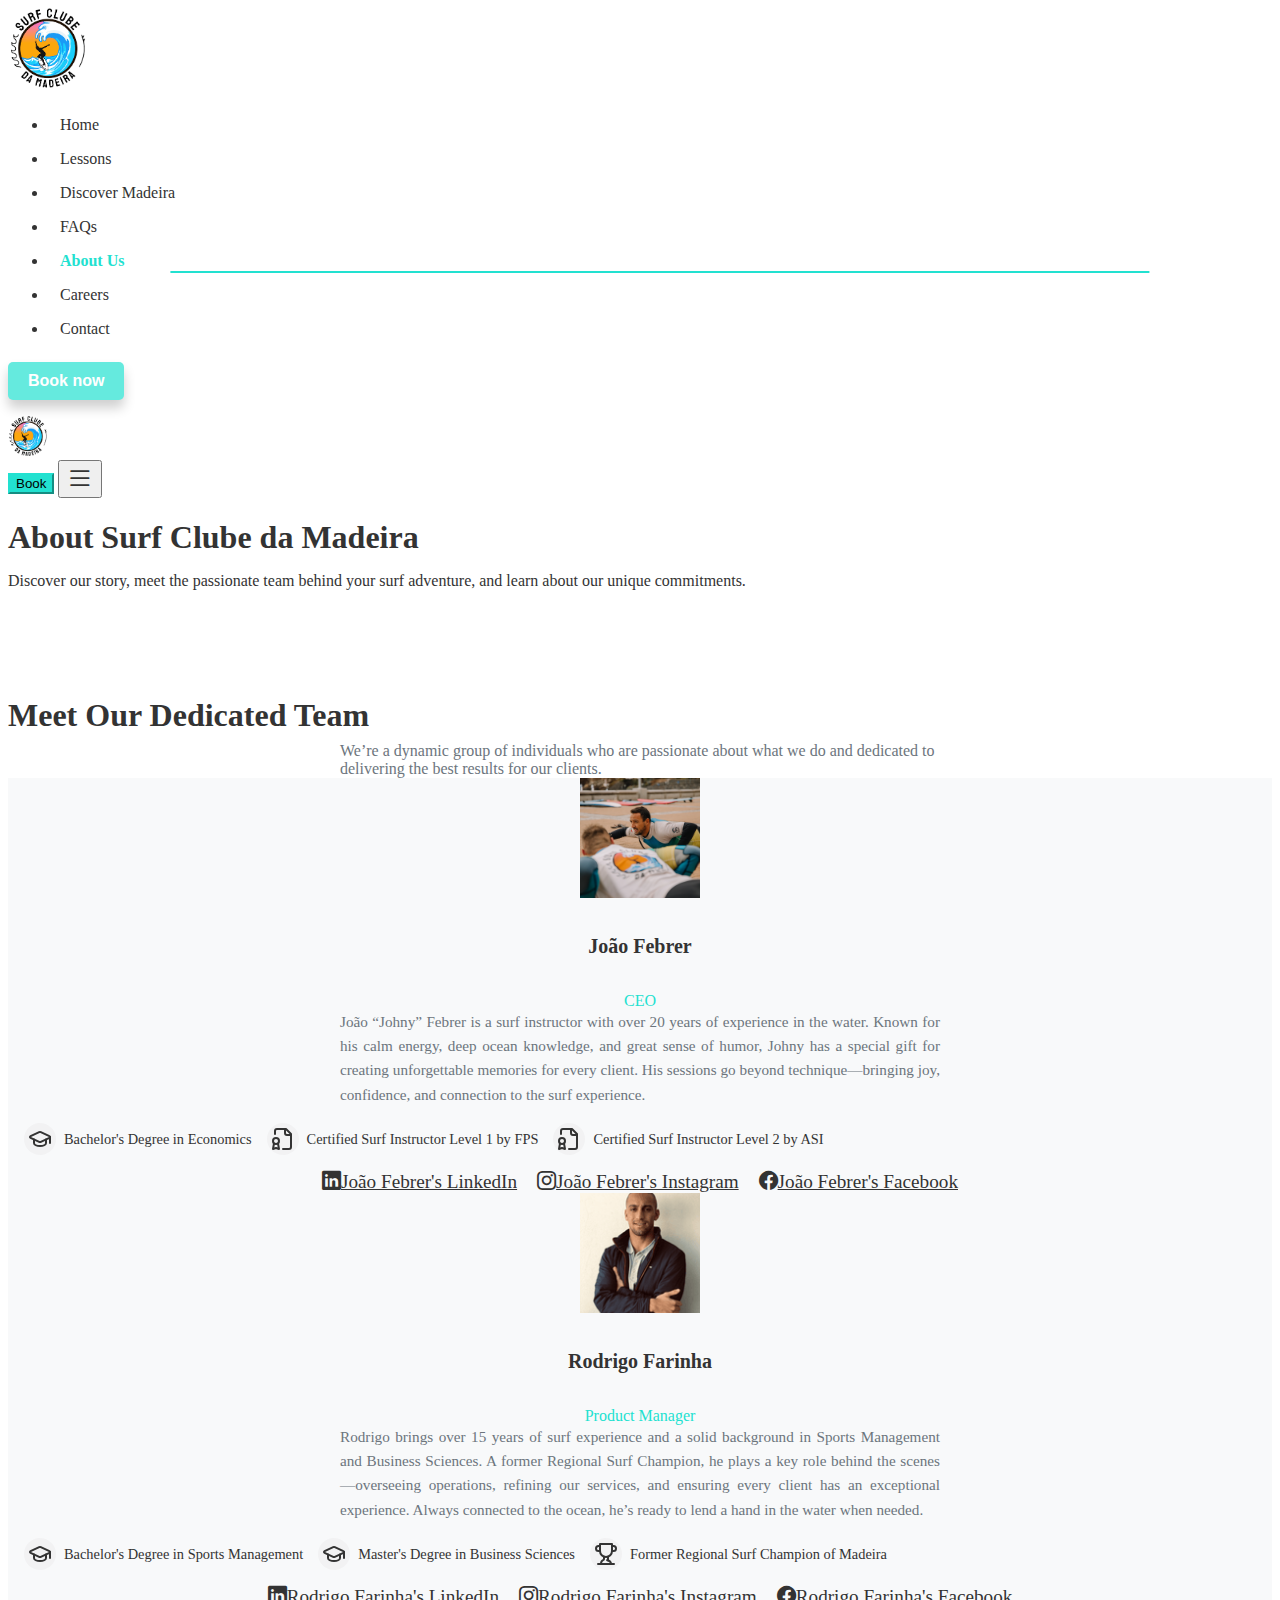
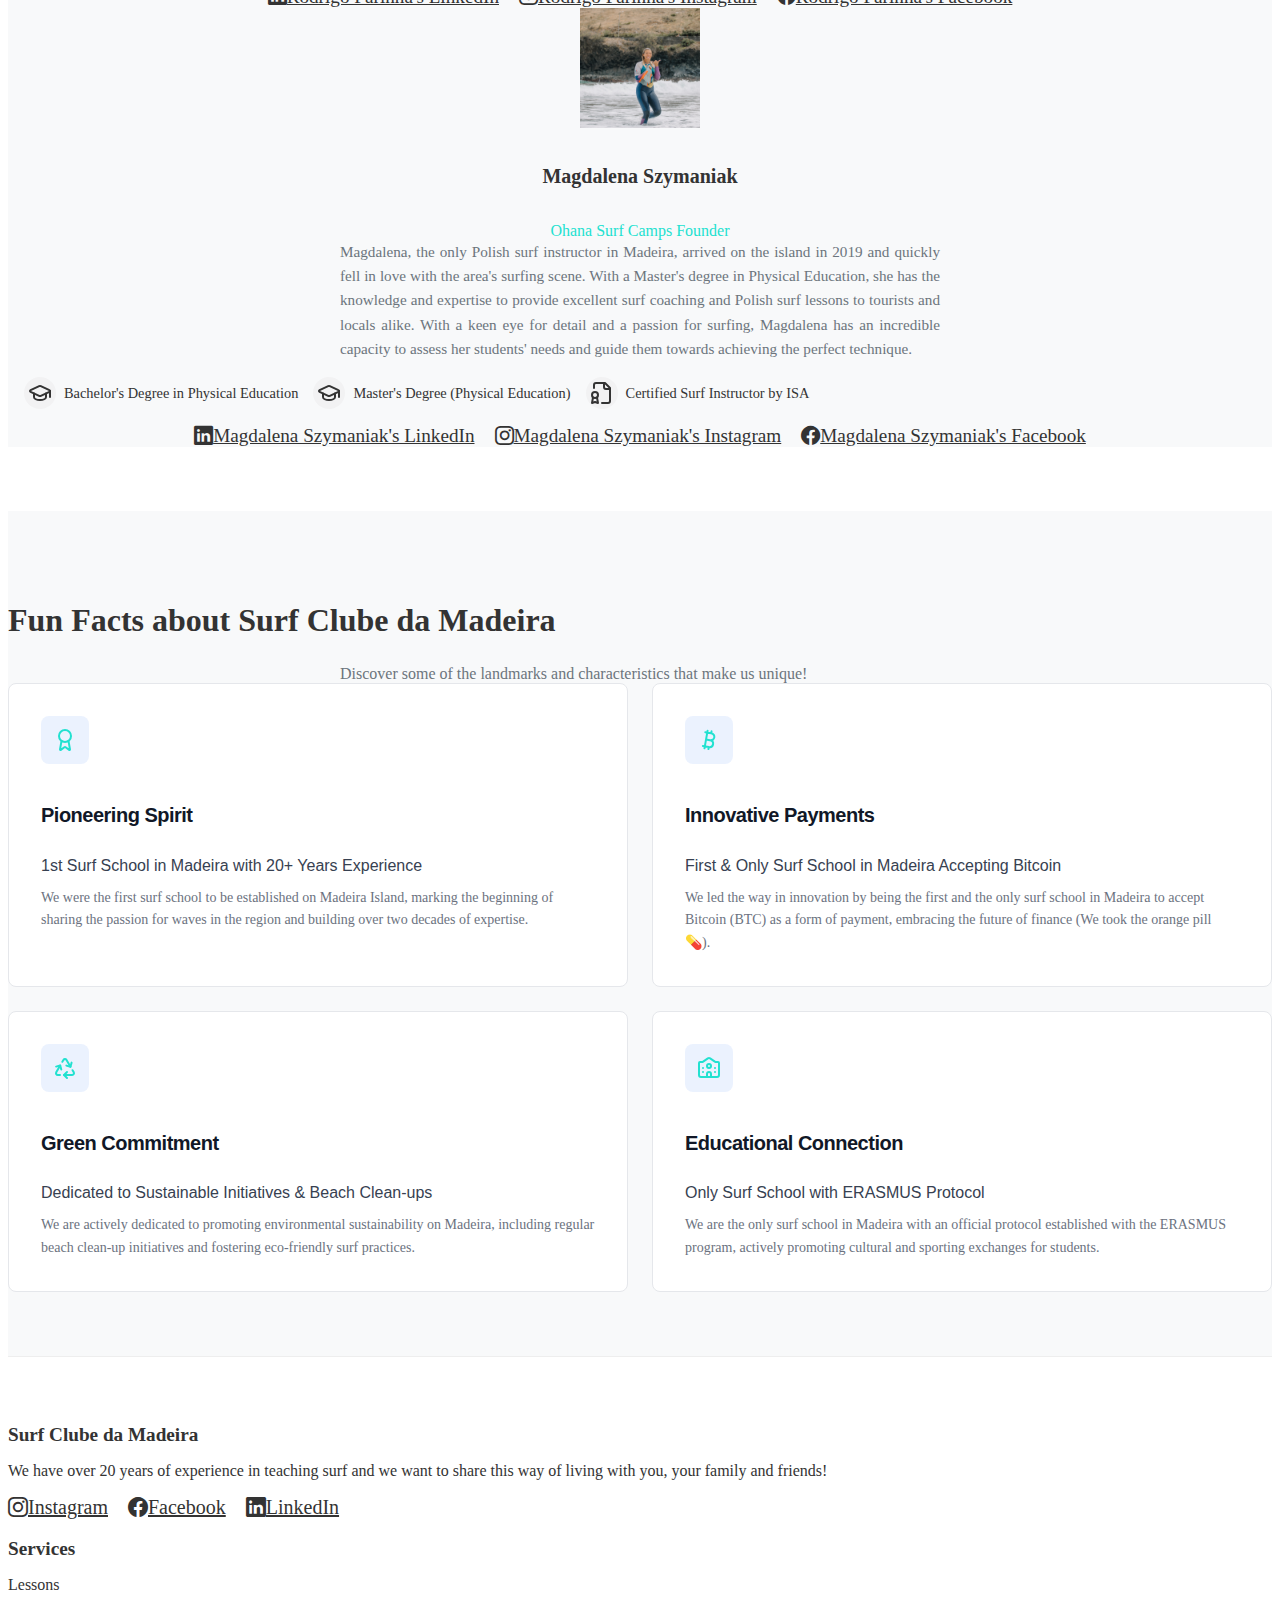
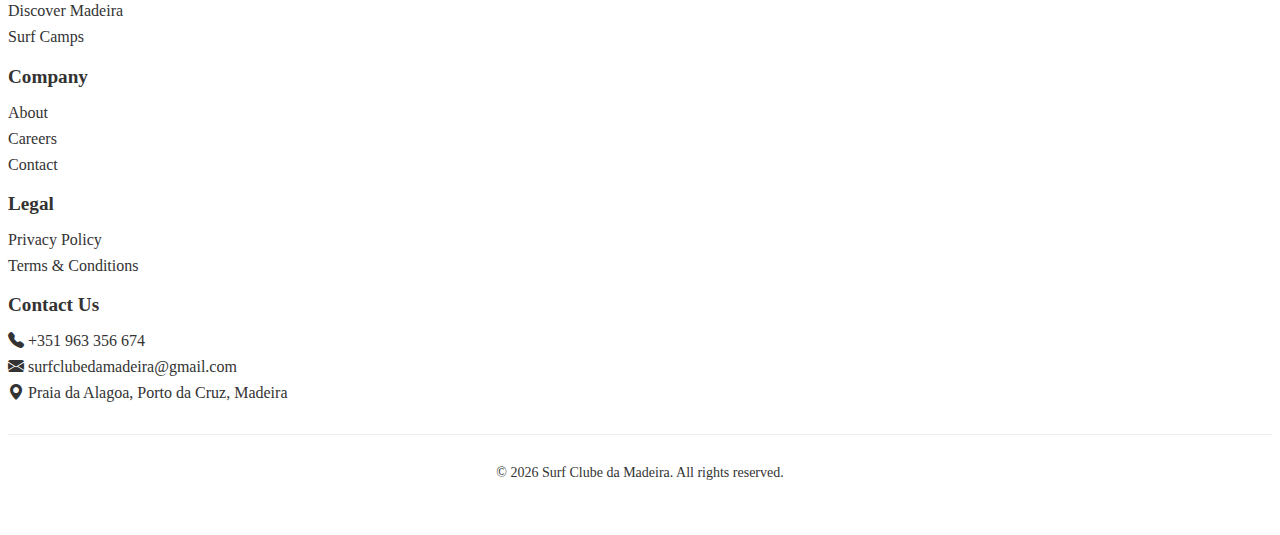
<file: about_us.html>
<!DOCTYPE html>
<html lang="en">

<head>
  <meta charset="UTF-8">
  <meta http-equiv="X-UA-Compatible" content="IE=edge">
  <meta name="viewport" content="width=device-width, initial-scale=1.0">
  <meta name="description" content="Learn about Surf Clube da Madeira: Meet our experienced team, discover our 20+ years of history as Madeira's first surf school, our commitment to sustainability, and innovative payment methods.">

  <meta name="robots" content="noindex">
  
  <link href="https://cdn.jsdelivr.net/npm/bootstrap@5.3.5/dist/css/bootstrap.min.css" rel="stylesheet" integrity="sha384-SgOJa3DmI69IUzQ2PVdRZhwQ+dy64/BUtbMJw1MZ8t5HZApcHrRKUc4W0kG879m7" crossorigin="anonymous">
  <link rel="stylesheet" href="./css/style1.css">
  <script type="text/javascript" src="https://widgets.bokun.io/assets/javascripts/apps/build/BokunWidgetsLoader.js?bookingChannelUUID=e0ccac86-bc58-4284-aba6-362a4e494143" async></script>
  <title>About Us | Surf Clube da Madeira</title>
  <link rel="icon" href="./img/logos/SCM_logo_no background.png" type="image/x-icon">
  <link rel="stylesheet" href="https://cdn.jsdelivr.net/npm/bootstrap-icons@1.11.3/font/bootstrap-icons.min.css">

  <script type="application/ld+json">
  {
    "@context": "https://schema.org",
    "@type": "BreadcrumbList",
    "itemListElement": [
      {
        "@type": "ListItem",
        "position": 1,
        "name": "Home",
        "item": "https://www.yourdomain.com/index.html" /* CUSTOMIZE: Absolute URL to your homepage */
      },
      {
        "@type": "ListItem",
        "position": 2,
        "name": "About Us",
        "item": "https://www.yourdomain.com/about_us.html" /* CUSTOMIZE: Absolute URL to this page */
      }
    ]
  }
  </script>

  <script type="application/ld+json">
  {
    "@context": "https://schema.org",
    "@type": "Organization",
    "name": "Surf Clube da Madeira",
    "url": "https://www.yourdomain.com/", /* CUSTOMIZE: Your homepage URL */
    "logo": "https://www.yourdomain.com/img/logos/SCM_logo_no%20background.png", /* CUSTOMIZE: Absolute URL to your logo */
    "contactPoint": {
      "@type": "ContactPoint",
      "telephone": "+351963356674",
      "contactType": "customer service",
      "email": "surfclubedamadeira@gmail.com"
    },
    "sameAs": [
      "https://www.instagram.com/surfclubedamadeira/",
      "https://www.facebook.com/p/Surf-Clube-da-Madeira-100063827790722/",
      "https://www.linkedin.com/company/surf-clube-da-madeira/"
    ],
    "description": "Surf Clube da Madeira is the first and most experienced surf school on Madeira Island, offering surf lessons, rentals, and unique surf camps with certified instructors. We are dedicated to sharing our passion for surfing and promoting sustainable practices."
  }
  </script>

  <script type="application/ld+json">
  {
    "@context": "https://schema.org",
    "@type": "Person",
    "name": "João Febrer",
    "jobTitle": "CEO, Certified Surf Instructor Level 1 & 2",
    "alumniOf": { "@type": "EducationalOrganization", "name": "University of Madeira" }, /* CUSTOMIZE: If applicable, add actual university name */
    "knowsAbout": ["Surfing", "Surf Instruction", "Oceanography", "Madeira Island history"],
    "description": "João “Johny” Febrer is a surf instructor with over 20 years of experience in the water. Known for his calm energy, deep ocean knowledge, and great sense of humor, Johny has a special gift for creating unforgettable memories for every client.",
    "image": "https://www.yourdomain.com/img/2022_09_30_ohanasurfcamp3-120.webp", /* CUSTOMIZE: Absolute URL to image */
    "sameAs": [
      "https://www.linkedin.com/in/jo%C3%A3o-febrer-3a0aab273/",
      "https://www.instagram.com/johny_de_febrer/",
      "https://www.facebook.com/rerbef.aievuog.9/"
    ]
  }
  </script>

  <script type="application/ld+json">
  {
    "@context": "https://schema.org",
    "@type": "Person",
    "name": "Rodrigo Farinha",
    "jobTitle": "Product Manager, Former Regional Surf Champion",
    "alumniOf": [
        { "@type": "EducationalOrganization", "name": "University of Madeira" }, /* CUSTOMIZE: Add actual university names */
        { "@type": "EducationalOrganization", "name": "Madeira Business School" } /* CUSTOMIZE: Add actual university names */
    ],
    "knowsAbout": ["Surfing", "Sports Management", "Business Sciences", "Madeira Island"],
    "description": "Rodrigo brings over 15 years of surf experience and a solid background in Sports Management and Business Sciences. A former Regional Surf Champion, he plays a key role behind the scenes—overseeing operations, refining our services, and ensuring every client has an exceptional experience.",
    "image": "https://www.yourdomain.com/img/team/rodrigo_perfil.png", /* CUSTOMIZE: Absolute URL to image */
    "sameAs": [
      "https://www.linkedin.com/in/joaorodrigofarinha/?locale=en_US",
      "https://www.instagram.com/rodrigofarinha_/",
      "https://www.facebook.com/rodrigo.farinha.5/"
    ]
  }
  </script>

  <script type="application/ld+json">
  {
    "@context": "https://schema.org",
    "@type": "Person",
    "name": "Magdalena Szymaniak",
    "jobTitle": "Ohana Surf Camps Founder, Certified Surf Instructor by ISA",
    "alumniOf": { "@type": "EducationalOrganization", "name": "University of Physical Education" }, /* CUSTOMIZE: Add actual university name */
    "knowsAbout": ["Surfing", "Surf Instruction", "Physical Education", "Yoga", "Madeira Island"],
    "description": "Magdalena is the only Polish surf instructor in Madeira, with a Master's degree in Physical Education and ISA certification. She founded Ohana Surf Camps and is known for her keen eye for detail and passion for guiding students to achieve perfect surf technique.",
    "image": "https://www.yourdomain.com/img/team/magdalena.jpg", /* CUSTOMIZE: Absolute URL to image */
    "sameAs": [
      "https://www.instagram.com/dziewczyna_z_madery/",
      "https://www.facebook.com/magda.szymaniak.1/"
      /* CUSTOMIZE: Add LinkedIn URL if available, otherwise remove "sameAs" for LinkedIn */
    ]
  }
  </script>

</head>

<body>


<div class="container d-none d-md-block"> <header id="mainNavbar" class="d-flex flex-wrap align-items-center justify-content-center justify-content-md-between py-3 mb-4">
    <div class="col-md-3 mb-2 mb-md-0">
      <a href="index.html" class="d-inline-flex link-body-emphasis text-decoration-none">
        <img class="logo" src="./img/logos/SCM_logo_no background.png" alt="Surf Clube da Madeira logo" height="80">
      </a>
    </div>

    <ul class="nav col-12 col-md-auto mb-2 justify-content-center mb-md-0">
      <li><a href="index.html" class="nav-link px-2">Home</a></li>
      <li><a href="lessons.html" class="nav-link px-2">Lessons</a></li>
      <li><a href="discover_madeira.html" class="nav-link px-2">Discover Madeira</a></li>
      <li><a href="index.html#FAQs" class="nav-link px-2">FAQs</a></li>
      <li><a href="about_us.html" class="nav-link px-2">About Us</a></li>
      <li><a href="careers.html" class="nav-link px-2">Careers</a></li>
      <li><a href="contact.html" class="nav-link px-2">Contact</a></li>
    </ul>

    <div class="col-md-3 text-end">
      <style>
          /* Se #bokun_771c5662_5648_44cb_b014_0e61061d172f já está no style1.css, esta tag <style> pode ser removida. */
          #bokun_771c5662_5648_44cb_b014_0e61061d172f {
            display: inline-block; padding: 10px 20px; background: #65eade; border-radius: 5px;
            box-shadow: 0 8px 12px rgba(0,0,0,0.19); font-weight: 600; font-size: 16px;
            text-decoration: none; text-align: center; color: #FFFFFF; border:none; cursor: pointer;
            transition: background .2s ease;
          }
          #bokun_771c5662_5648_44cb_b014_0e61061d172f:hover{ background: #22e1d0; }
          #bokun_771c5662_5648_44cb_b014_0e61061d172f:active{ background: #38e4d4; }
      </style>
      <button class="bokunButton" id="bokun_771c5662_5648_44cb_b014_0e61061d172f" data-src="https://widgets.bokun.io/online-sales/e0ccac86-bc58-4284-aba6-362a4e494143/product-list/87014?partialView=1" data-testid="widget-book-button" > Book now </button>
    </div>
  </header>
</div>

<header id="mainNavbarMobile" class="d-md-none fixed-top bg-white shadow-sm">
  <div class="container d-flex justify-content-between align-items-center py-2">
    <a class="navbar-brand" href="index.html">
        <img src="./img/logos/SCM_logo_no background.png" alt="Surf Clube da Madeira Logo" style="height: 40px;">
    </a>
    <div class="d-flex align-items-center">
        <button type="button" class="bokunButton btn btn-sm text-white me-2"
                style="background-color: var(--nav-link-hover-color); border-color: var(--nav-link-hover-color);"
                data-src="https://widgets.bokun.io/online-sales/e0ccac86-bc58-4284-aba6-362a4e494143/product-list/87014?partialView=1"
                >Book</button>
        <button class="navbar-toggler border-0 p-1" type="button" id="mobileMenuToggle" aria-label="Toggle navigation" aria-expanded="false" aria-controls="mobileNavOverlay">
            <i class="bi bi-list" style="font-size: 1.75rem; color: var(--text-color);"></i>
        </button>
    </div>
  </div>
</header>

<div id="mobileNavOverlay" class="mobile-nav-overlay d-none">
  <div class="container h-100 d-flex flex-column">
      <div class="d-flex justify-content-between align-items-center py-3 border-bottom mb-3">
          <span class="text-muted text-uppercase small fw-bold">Main Navigation</span>
          <button type="button" class="btn-close" id="mobileMenuClose" aria-label="Close mobile menu"></button>
      </div>
      <nav class="flex-grow-1 d-flex flex-column" aria-label="Mobile navigation">
          <ul class="list-unstyled text-center my-auto">
              <li><a href="index.html" class="mobile-nav-link">Home</a></li>
              <li><a href="lessons.html" class="mobile-nav-link">Lessons</a></li>
              <li><a href="discover_madeira.html" class="mobile-nav-link">Discover Madeira</a></li>
              <li><a href="index.html#FAQs" class="mobile-nav-link">FAQs</a></li>
              <li><a href="about_us.html" class="mobile-nav-link">About Us</a></li>
              <li><a href="careers.html" class="mobile-nav-link">Careers</a></li>
              <li><a href="contact.html" class="mobile-nav-link">Contact</a></li>
          </ul>
      </nav>
      <div class="py-3 text-center">
          <button type="button" class="bokunButton btn btn-lg w-100 text-white"
                  style="background-color: var(--nav-link-hover-color); border-color: var(--nav-link-hover-color);"
                  data-src="https://widgets.bokun.io/online-sales/e0ccac86-bc58-4284-aba6-362a4e494143/product-list/87014?partialView=1"
                  >Book Now</button>
      </div>
  </div>
</div>

<main>
  <div class="container py-5 text-center">
      <h1 class="display-4 fw-bold mb-4">About Surf Clube da Madeira</h1>
      <p class="lead">Discover our story, meet the passionate team behind your surf adventure, and learn about our unique commitments.</p>
  </div>

  <section class="team-section py-5 bg-white">
    <div class="container">
      <div class="row mb-5">
        <div class="col-lg-8 mx-auto text-center">
          <h2 class="section-title">Meet Our Dedicated Team</h2>
          <p class="lead">We’re a dynamic group of individuals who are passionate about what we do and dedicated to delivering the best results for our clients.</p>
        </div>
      </div>


      <div class="row g-4">
        <div class="col-sm-6 col-lg-4">
          <div class="team-card p-4 rounded shadow-sm h-100 d-flex flex-column align-items-center text-center">
            <img src="./img/2022_09_30_ohanasurfcamp3-120.webp" alt="Portrait of João Febrer, CEO and Surf Instructor" class="rounded-circle mb-3 team-img">
            <div>
              <h5 class="mb-1 name">João Febrer</h5>
              <p class="mb-3 position">CEO</p>
            </div>
            <p class="team-bio mb-3 text-justify">João “Johny” Febrer is a surf instructor with over 20 years of experience in the water. Known for his calm energy, deep ocean knowledge, and great sense of humor, Johny has a special gift for creating unforgettable memories for every client. His sessions go beyond technique—bringing joy, confidence, and connection to the surf experience.</p>

            <div class="team-achievements mb-3">
              <div class="achievement-item">
                <div class="achievement-icon-container">
                  <svg xmlns="http://www.w3.org/2000/svg" width="24" height="24" viewBox="0 0 24 24" fill="none" stroke="currentColor" stroke-width="2" stroke-linecap="round" stroke-linejoin="round" class="lucide lucide-graduation-cap"><path d="M21.42 10.922a1 1 0 0 0-.019-1.838L12.83 5.18a2 2 0 0 0-1.66 0L2.6 9.08a1 1 0 0 0 0 1.832l8.57 3.908a2 2 0 0 0 1.66 0z"/><path d="M22 10v6"/><path d="M6 12.5V16a6 3 0 0 0 12 0v-3.5"/></svg>                </div>
                <span class="achievement-text">Bachelor's Degree in Economics</span>
              </div>
              <div class="achievement-item">
                <div class="achievement-icon-container">
                  <svg xmlns="http://www.w3.org/2000/svg" width="24" height="24" viewBox="0 0 24 24" fill="none" stroke="currentColor" stroke-width="2" stroke-linecap="round" stroke-linejoin="round" class="lucide lucide-file-badge"><path d="M12 22h6a2 2 0 0 0 2-2V7l-5-5H6a2 2 0 0 0-2 2v3"/><path d="M14 2v4a2 2 0 0 0 2 2h4"/><path d="M5 17a3 3 0 1 0 0-6 3 3 0 0 0 0 6Z"/><path d="M7 16.5 8 22l-3-1-3 1 1-5.5"/></svg>                </div>
                <span class="achievement-text">Certified Surf Instructor Level 1 by FPS</span>
              </div>
              <div class="achievement-item">
                <div class="achievement-icon-container">
                  <svg xmlns="http://www.w3.org/2000/svg" width="24" height="24" viewBox="0 0 24 24" fill="none" stroke="currentColor" stroke-width="2" stroke-linecap="round" stroke-linejoin="round" class="lucide lucide-file-badge"><path d="M12 22h6a2 2 0 0 0 2-2V7l-5-5H6a2 2 0 0 0-2 2v3"/><path d="M14 2v4a2 2 0 0 0 2 2h4"/><path d="M5 17a3 3 0 1 0 0-6 3 3 0 0 0 0 6Z"/><path d="M7 16.5 8 22l-3-1-3 1 1-5.5"/></svg>                </div>
                <span class="achievement-text">Certified Surf Instructor Level 2 by ASI</span>
              </div>
            </div>

            <div class="team-social mt-auto">
              <a href="https://www.linkedin.com/in/jo%C3%A3o-febrer-3a0aab273/" target="_blank" rel="noopener noreferrer" class="me-2"><i class="bi bi-linkedin"></i><span class="visually-hidden">João Febrer's LinkedIn</span></a>
              <a href="https://www.instagram.com/johny_de_febrer/" target="_blank" rel="noopener noreferrer" class="me-2"><i class="bi bi-instagram"></i><span class="visually-hidden">João Febrer's Instagram</span></a>
              <a href="https://www.facebook.com/rerbef.aievuog.9/" target="_blank" rel="noopener noreferrer"><i class="bi bi-facebook"></i><span class="visually-hidden">João Febrer's Facebook</span></a>
            </div>
          </div>
        </div>

        <div class="col-sm-6 col-lg-4">
          <div class="team-card p-4 rounded shadow-sm h-100 d-flex flex-column align-items-center text-center">
            <img src="./img/team/rodrigo_perfil.png" alt="Portrait of Rodrigo Farinha, Product Manager" class="rounded-circle mb-3 team-img">
            <div>
              <h5 class="mb-1 name">Rodrigo Farinha</h5>
              <p class="mb-3 position">Product Manager</p>
            </div>
            <p class="team-bio mb-3 text-justify">Rodrigo brings over 15 years of surf experience and a solid background in Sports Management and Business Sciences. A former Regional Surf Champion, he plays a key role behind the scenes—overseeing operations, refining our services, and ensuring every client has an exceptional experience. Always connected to the ocean, he’s ready to lend a hand in the water when needed.</p>

            <div class="team-achievements mb-3">
              <div class="achievement-item">
                <div class="achievement-icon-container">
                  <svg xmlns="http://www.w3.org/2000/svg" width="24" height="24" viewBox="0 0 24 24" fill="none" stroke="currentColor" stroke-width="2" stroke-linecap="round" stroke-linejoin="round" class="lucide lucide-graduation-cap"><path d="M21.42 10.922a1 1 0 0 0-.019-1.838L12.83 5.18a2 2 0 0 0-1.66 0L2.6 9.08a1 1 0 0 0 0 1.832l8.57 3.908a2 2 0 0 0 1.66 0z"/><path d="M22 10v6"/><path d="M6 12.5V16a6 3 0 0 0 12 0v-3.5"/></svg>                </div>
                <span class="achievement-text">Bachelor's Degree in Sports Management</span>
              </div>
              <div class="achievement-item">
                <div class="achievement-icon-container">
                  <svg xmlns="http://www.w3.org/2000/svg" width="24" height="24" viewBox="0 0 24 24" fill="none" stroke="currentColor" stroke-width="2" stroke-linecap="round" stroke-linejoin="round" class="lucide lucide-graduation-cap"><path d="M21.42 10.922a1 1 0 0 0-.019-1.838L12.83 5.18a2 2 0 0 0-1.66 0L2.6 9.08a1 1 0 0 0 0 1.832l8.57 3.908a2 2 0 0 0 1.66 0z"/><path d="M22 10v6"/><path d="M6 12.5V16a6 3 0 0 0 12 0v-3.5"/></svg>                </div>
                <span class="achievement-text">Master's Degree in Business Sciences</span>
              </div>
              <div class="achievement-item">
                <div class="achievement-icon-container">
                  <svg xmlns="http://www.w3.org/2000/svg" width="24" height="24" viewBox="0 0 24 24" fill="none" stroke="currentColor" stroke-width="2" stroke-linecap="round" stroke-linejoin="round" class="lucide lucide-trophy"><path d="M6 9H4.5a2.5 2.5 0 0 1 0-5H6"/><path d="M18 9h1.5a2.5 2.5 0 0 0 0-5H18"/><path d="M4 22h16"/><path d="M10 14.66V17c0 .55-.47.98-.97 1.21C7.85 18.75 7 20.24 7 22"/><path d="M14 14.66V17c0 .55.47.98-.97 1.21C16.15 18.75 17 20.24 17 22"/><path d="M18 2H6v7a6 6 0 0 0 12 0V2Z"/></svg>                </div>
                <span class="achievement-text">Former Regional Surf Champion of Madeira</span>
              </div>
            </div>

            <div class="team-social mt-auto">
              <a href="https://www.linkedin.com/in/joaorodrigofarinha/?locale=en_US" target="_blank" rel="noopener noreferrer" class="me-2"><i class="bi bi-linkedin"></i><span class="visually-hidden">Rodrigo Farinha's LinkedIn</span></a>
              <a href="https://www.instagram.com/rodrigofarinha_/" target="_blank" rel="noopener noreferrer" class="me-2"><i class="bi bi-instagram"></i><span class="visually-hidden">Rodrigo Farinha's Instagram</span></a>
              <a href="https://www.facebook.com/rodrigo.farinha.5/" target="_blank" rel="noopener noreferrer"><i class="bi bi-facebook"></i><span class="visually-hidden">Rodrigo Farinha's Facebook</span></a>
            </div>
          </div>
        </div>


        <div class="col-sm-6 col-lg-4">
          <div class="team-card p-4 rounded shadow-sm h-100 d-flex flex-column align-items-center text-center">
            <img src="./img/team/magdalena.jpg" alt="Portrait of Magdalena Szymaniak, Ohana Surf Camps Founder" class="rounded-circle mb-3 team-img">
            <div>
              <h5 class="mb-1 name">Magdalena Szymaniak</h5>
              <p class="mb-3 position">Ohana Surf Camps Founder</p>
            </div>
            <p class="team-bio mb-3 text-justify">Magdalena, the only Polish surf instructor in Madeira, arrived on the island in 2019 and quickly fell in love with the area's surfing scene. With a Master's degree in Physical Education, she has the knowledge and expertise to provide excellent surf coaching and Polish surf lessons to tourists and locals alike. With a keen eye for detail and a passion for surfing, Magdalena has an incredible capacity to assess her students' needs and guide them towards achieving the perfect technique.</p>

            <div class="team-achievements mb-3">
              <div class="achievement-item">
                <div class="achievement-icon-container">
                  <svg xmlns="http://www.w3.org/2000/svg" width="24" height="24" viewBox="0 0 24 24" fill="none" stroke="currentColor" stroke-width="2" stroke-linecap="round" stroke-linejoin="round" class="lucide lucide-graduation-cap"><path d="M21.42 10.922a1 1 0 0 0-.019-1.838L12.83 5.18a2 2 0 0 0-1.66 0L2.6 9.08a1 1 0 0 0 0 1.832l8.57 3.908a2 2 0 0 0 1.66 0z"/><path d="M22 10v6"/><path d="M6 12.5V16a6 3 0 0 0 12 0v-3.5"/></svg>
                </div>
                <span class="achievement-text">Bachelor's Degree in Physical Education</span>
              </div>
              <div class="achievement-item">
                <div class="achievement-icon-container">
                  <svg xmlns="http://www.w3.org/2000/svg" width="24" height="24" viewBox="0 0 24 24" fill="none" stroke="currentColor" stroke-width="2" stroke-linecap="round" stroke-linejoin="round" class="lucide lucide-graduation-cap"><path d="M21.42 10.922a1 1 0 0 0-.019-1.838L12.83 5.18a2 2 0 0 0-1.66 0L2.6 9.08a1 1 0 0 0 0 1.832l8.57 3.908a2 2 0 0 0 1.66 0z"/><path d="M22 10v6"/><path d="M6 12.5V16a6 3 0 0 0 12 0v-3.5"/></svg>
                </div>
                <span class="achievement-text">Master's Degree (Physical Education)</span>
              </div>
              <div class="achievement-item">
                <div class="achievement-icon-container">
                  <svg xmlns="http://www.w3.org/2000/svg" width="24" height="24" viewBox="0 0 24 24" fill="none" stroke="currentColor" stroke-width="2" stroke-linecap="round" stroke-linejoin="round" class="lucide lucide-file-badge"><path d="M12 22h6a2 2 0 0 0 2-2V7l-5-5H6a2 2 0 0 0-2 2v3"/><path d="M14 2v4a2 2 0 0 0 2 2h4"/><path d="M5 17a3 3 0 1 0 0-6 3 3 0 0 0 0 6Z"/><path d="M7 16.5 8 22l-3-1-3 1 1-5.5"/></svg>
                </div>
                <span class="achievement-text">Certified Surf Instructor by ISA</span>
              </div>
            </div>

            <div class="team-social mt-auto">
              <a href="https://www.linkedin.com/in/magdalena-szymaniak-example/" target="_blank" rel="noopener noreferrer" class="me-2"><i class="bi bi-linkedin"></i><span class="visually-hidden">Magdalena Szymaniak's LinkedIn</span></a>
              <a href="https://www.instagram.com/dziewczyna_z_madery/" target="_blank" rel="noopener noreferrer" class="me-2"><i class="bi bi-instagram"></i><span class="visually-hidden">Magdalena Szymaniak's Instagram</span></a>
              <a href="https://www.facebook.com/magda.szymaniak.1/" target="_blank" rel="noopener noreferrer"><i class="bi bi-facebook"></i><span class="visually-hidden">Magdalena Szymaniak's Facebook</span></a>
            </div>
          </div>
        </div>
      </div>
    </div>
  </section>

  <section id="fun-facts" class="py-5 bg-light">
    <div class="container">
      <div class="row mb-5">
        <div class="col-lg-10 mx-auto text-center">
          <h2 class="section-title">Fun Facts about Surf Clube da Madeira</h2>
          <p class="lead text-muted mt-3">Discover some of the landmarks and characteristics that make us unique!</p>
        </div>
      </div>

      <div class="features-grid">

        <div class="feature-card">
          <div class="icon-wrapper">
            <svg xmlns="http://www.w3.org/2000/svg" width="24" height="24" viewBox="0 0 24 24" fill="none" stroke="currentColor" stroke-width="2" stroke-linecap="round" stroke-linejoin="round" class="lucide lucide-award"><path d="m15.477 12.89 1.515 8.526a.5.5 0 0 1-.81.47l-3.58-2.687a1 1 0 0 0-1.197 0l-3.586 2.686a.5.5 0 0 1-.81-.469l1.514-8.526"/><circle cx="12" cy="8" r="6"/></svg>
          </div>
          <h3 class="feature-heading">Pioneering Spirit</h3>
          <h4 class="feature-subheading">1st Surf School in Madeira with 20+ Years Experience</h4>
          <p class="feature-body">We were the first surf school to be established on Madeira Island, marking the beginning of sharing the passion for waves in the region and building over two decades of expertise.</p>
        </div>

        <div class="feature-card">
          <div class="icon-wrapper">
            <svg xmlns="http://www.w3.org/2000/svg" width="24" height="24" viewBox="0 0 24 24" fill="none" stroke="currentColor" stroke-width="2" stroke-linecap="round" stroke-linejoin="round" class="lucide lucide-bitcoin"><path d="M11.767 19.089c4.924.868 6.14-6.025 1.216-6.894m-1.216 6.894L5.86 18.047m5.908 1.042-.347 1.97m1.563-8.864c4.924.869 6.14-6.025 1.215-6.893m-1.215 6.893-3.94-.694m5.155-6.2L8.29 4.26m5.908 1.042.348-1.97M7.48 20.364l3.126-17.727"/></svg>
          </div>
          <h3 class="feature-heading">Innovative Payments</h3>
          <h4 class="feature-subheading">First & Only Surf School in Madeira Accepting Bitcoin</h4>
          <p class="feature-body">We led the way in innovation by being the first and the only surf school in Madeira to accept Bitcoin (BTC) as a form of payment, embracing the future of finance (We took the orange pill 💊).</p>
        </div>

        <div class="feature-card">
          <div class="icon-wrapper">
            <svg xmlns="http://www.w3.org/2000/svg" width="24" height="24" viewBox="0 0 24 24" fill="none" stroke="currentColor" stroke-width="2" stroke-linecap="round" stroke-linejoin="round" class="lucide lucide-recycle"><path d="M7 19H4.815a1.83 1.83 0 0 1-1.57-.881 1.785 1.785 0 0 1-.004-1.784L7.196 9.5"/><path d="M11 19h8.203a1.83 1.83 0 0 0 1.556-.89 1.784 1.784 0 0 0 0-1.775l-1.226-2.12"/><path d="m14 16-3 3 3 3"/><path d="M8.293 13.596 7.196 9.5 3.1 10.598"/><path d="m9.344 5.811 1.093-1.892A1.83 1.83 0 0 1 11.985 3a1.784 1.784 0 0 1 1.546.888l3.943 6.843"/><path d="m13.378 9.633 4.096 1.098 1.097-4.096"/></svg>
          </div>
          <h3 class="feature-heading">Green Commitment</h3>
          <h4 class="feature-subheading">Dedicated to Sustainable Initiatives & Beach Clean-ups</h4>
          <p class="feature-body">We are actively dedicated to promoting environmental sustainability on Madeira, including regular beach clean-up initiatives and fostering eco-friendly surf practices.</p>
        </div>

        <div class="feature-card">
          <div class="icon-wrapper">
            <svg xmlns="http://www.w3.org/2000/svg" width="24" height="24" viewBox="0 0 24 24" fill="none" stroke="currentColor" stroke-width="2" stroke-linecap="round" stroke-linejoin="round" class="lucide lucide-university"><path d="M14 21v-3a2 2 0 0 0-4 0v3"/><path d="M18 12h.01"/><path d="M18 16h.01"/><path d="M22 7a1 1 0 0 0-1-1h-2a2 2 0 0 1-1.143-.359L13.143 2.36a2 2 0 0 0-2.286-.001L6.143 5.64A2 2 0 0 1 5 6H3a1 1 0 0 0-1 1v12a2 2 0 0 0 2 2h16a2 2 0 0 0 2-2z"/><path d="M6 12h.01"/><path d="M6 16h.01"/><circle cx="12" cy="10" r="2"/></svg>
          </div>
          <h3 class="feature-heading">Educational Connection</h3>
          <h4 class="feature-subheading">Only Surf School with ERASMUS Protocol</h4>
          <p class="feature-body">We are the only surf school in Madeira with an official protocol established with the ERASMUS program, actively promoting cultural and sporting exchanges for students.</p>
        </div>

      </div>
    </div>
  </section>
</main> <footer class="mt-5 pt-5 bg-light text-muted">
  <div class="container">
    <div class="row text-center text-md-start align-items-start">
      <div class="col-md-3 mb-4 mb-md-0">
        <h3>Surf Clube da Madeira</h3>
        <p>We have over 20 years of experience in teaching surf and we want to share this way of living with you, your family and friends!</p>
        <div class="footer-social mt-3">
          <a href="https://www.instagram.com/surfclubedamadeira/" target="_blank" rel="noopener noreferrer" class="me-2"><i class="bi bi-instagram"></i><span class="visually-hidden">Instagram</span></a>
          <a href="https://www.facebook.com/p/Surf-Clube-da-Madeira-100063827790722/" target="_blank" rel="noopener noreferrer" class="me-2"><i class="bi bi-facebook"></i><span class="visually-hidden">Facebook</span></a>
          <a href="https://www.linkedin.com/company/surf-clube-da-Madeira/" target="_blank" rel="noopener noreferrer"><i class="bi bi-linkedin"></i><span class="visually-hidden">LinkedIn</span></a>
        </div>
      </div>

      <div class="col-md-2 mb-4 mb-md-0">
        <h3>Services</h3>
        <ul class="list-unstyled">
          <li><a href="lessons.html">Lessons</a></li>
          <li><a href="discover_madeira.html">Discover Madeira</a></li>
          <li><a href="lessons.html#ohana-surf-camp">Surf Camps</a></li>
        </ul>
      </div>

      <div class="col-md-2 mb-4 mb-md-0">
        <h3>Company</h3>
        <ul class="list-unstyled">
          <li><a href="about_us.html">About</a></li>
          <li><a href="careers.html">Careers</a></li>
          <li><a href="contact.html">Contact</a></li>
        </ul>
      </div>

      <div class="col-md-2 mb-4 mb-md-0">
        <h3>Legal</h3>
        <ul class="list-unstyled">
          <li><a href="https://drive.google.com/file/d/1PNuWIMNe7-9dlUKoEaC7u7DvNkcxEX7b/view?usp=sharing" target="_blank" rel="noopener noreferrer">Privacy Policy</a></li>
          <li><a href="https://drive.google.com/file/d/1YjUzVLjGI1S2TUgJB5jFKYN8I7fnmcfN/view?usp=sharing" target="_blank" rel="noopener noreferrer">Terms & Conditions</a></li>
        </ul>
      </div>

      <div class="col-md-3 mb-4 mb-md-0">
        <h3>Contact Us</h3>
        <ul class="list-unstyled">
          <li>
            <i class="bi bi-telephone-fill me-2"></i>
            <a href="https://wa.me/351963356674" target="_blank" rel="noopener noreferrer">+351 963 356 674</a>
          </li>
          <li>
            <i class="bi bi-envelope-fill me-2"></i>
            <a href="mailto:surfclubedamadeira@gmail.com">surfclubedamadeira@gmail.com</a>
          </li>
          <li>
            <i class="bi bi-geo-alt-fill me-2"></i>
            <span>Praia da Alagoa, Porto da Cruz, Madeira</span>
          </li>
        </ul>
      </div>
    </div>

    <div class="footer-bottom d-flex flex-column flex-md-row justify-content-between mt-5 pt-3 border-top">
      <p class="mb-2 mb-md-0">© <span id="current-year"></span> Surf Clube da Madeira. All rights reserved.</p>
    </div>
  </div>
</footer>


<script src="https://cdn.jsdelivr.net/npm/bootstrap@5.3.5/dist/js/bootstrap.bundle.min.js" integrity="sha384-k6d4wzSIapyDyv1kpU366/PK5hCdSbCRGRCMv+eplOQJWyd1fbcAu9OCUj5zNLiq" crossorigin="anonymous"></script>
<script>
  document.addEventListener('DOMContentLoaded', function() {
    // --- Script for current year ---
    const yearSpan = document.getElementById('current-year');
    if (yearSpan) {
      yearSpan.textContent = new Date().getFullYear();
    }

    // --- MODIFIED SCRIPT for DESKTOP active nav link (handles hash correctly) ---
    const currentPathname = window.location.pathname.split('/').pop() || 'index.html';
    const currentHash = window.location.hash; // e.g., "#FAQs" or empty string

    document.querySelectorAll('#mainNavbar .nav-link').forEach(link => {
        const linkHref = link.getAttribute('href');
        const linkPathname = linkHref.split('#')[0];
        const linkHash = linkHref.includes('#') ? '#' + linkHref.split('#')[1] : '';

        let isActive = false;

        // Normalize pathnames for comparison (e.g. treat "" or "/" as "index.html" for homepage)
        const normalizedLinkPathname = (linkPathname === '' || linkPathname === '/') ? 'index.html' : linkPathname;
        const normalizedCurrentPathname = (currentPathname === '' || currentPathname === '/') ? 'index.html' : currentPathname;

        if (currentHash) { // If URL has a hash
            if (normalizedLinkPathname === normalizedCurrentPathname && linkHash === currentHash) {
                isActive = true;
            }
        } else { // If URL does not have a hash
            if (normalizedLinkPathname === normalizedCurrentPathname && !linkHash) { // Only activate if link also has no hash
                isActive = true;
            }
        }

        if (isActive) {
            link.classList.add('active');
        } else {
            link.classList.remove('active');
        }
    });

    // --- SCRIPT FOR MOBILE MENU TOGGLE & RESIZE HANDLING ---
    const mobileMenuToggle = document.getElementById('mobileMenuToggle');
    const mobileMenuClose = document.getElementById('mobileMenuClose');
    const mobileNavOverlay = document.getElementById('mobileNavOverlay');
    const body = document.body;

    if (!mobileMenuToggle) console.error('Botão Mobile Menu Toggle (mobileMenuToggle) não encontrado.');
    if (!mobileNavOverlay) console.error('Overlay de Navegação Móvel (mobileNavOverlay) não encontrado.');
    if (!mobileMenuClose) console.error('Botão Fechar Menu Móvel (mobileMenuClose) não encontrado.');

    const closeMobileMenu = function() {
        if (!mobileNavOverlay || !mobileNavOverlay.classList.contains('active')) return;

        console.log("A fechar menu móvel através da função");
        mobileNavOverlay.classList.remove('active');

        const hideOverlayAfterTransition = () => {
            if (!mobileNavOverlay.classList.contains('active')) {
                mobileNavOverlay.classList.add('d-none');
            }
            mobileNavOverlay.removeEventListener('transitionend', hideOverlayAfterTransition);
        };

        const overlayTransitionDuration = parseFloat(window.getComputedStyle(mobileNavOverlay).transitionDuration);
        if (overlayTransitionDuration > 0 && window.getComputedStyle(mobileNavOverlay).transitionProperty.includes('opacity')) {
            mobileNavOverlay.addEventListener('transitionend', hideOverlayAfterTransition, { once: true });
        } else {
            mobileNavOverlay.classList.add('d-none');
        }

        if (body) body.style.overflow = '';
        if (mobileMenuToggle) mobileMenuToggle.setAttribute('aria-expanded', 'false');
    };

    if (mobileMenuToggle && mobileNavOverlay && mobileMenuClose && body) {
        mobileMenuToggle.addEventListener('click', function() {
            console.log("Botão hamburger clicado");
            mobileNavOverlay.classList.remove('d-none');
            void mobileNavOverlay.offsetWidth;
            mobileNavOverlay.classList.add('active');
            body.style.overflow = 'hidden';
            this.setAttribute('aria-expanded', 'true');
        });

        mobileMenuClose.addEventListener('click', closeMobileMenu);

        if (mobileNavOverlay) {
            const mobileNavLinks = mobileNavOverlay.querySelectorAll('.mobile-nav-link');
            mobileNavLinks.forEach(link => {
                if (!link.classList.contains('disabled') && link.getAttribute('href') && link.getAttribute('href') !== '#') {
                    link.addEventListener('click', function() {
                        closeMobileMenu();
                    });
                }
            });
        }
    }

    window.addEventListener('resize', function() {
        if (window.innerWidth >= 768) {
            if (mobileNavOverlay && mobileNavOverlay.classList.contains('active')) {
                console.log("Redimensionado para desktop, a fechar menu móvel automaticamente.");
                closeMobileMenu();
            }
        }
    });
  });
</script>
</body>

</html>
</file>
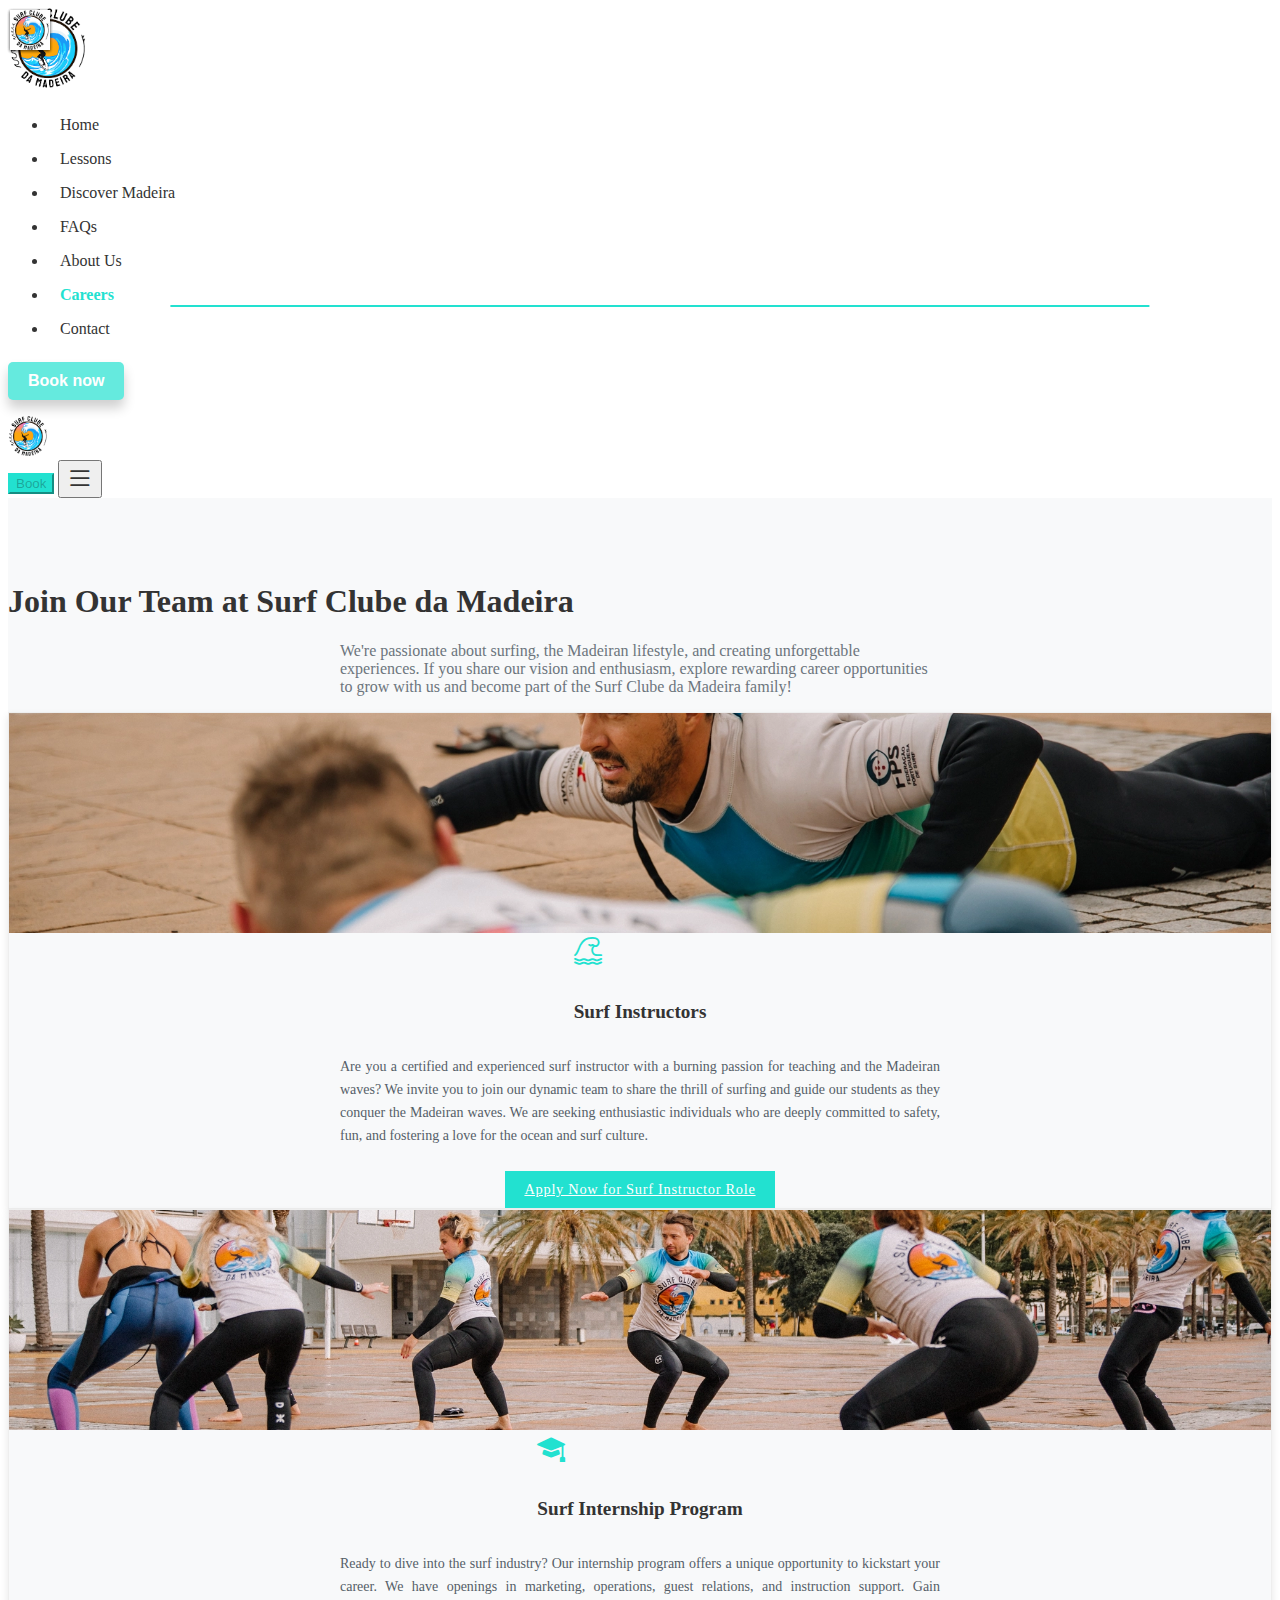
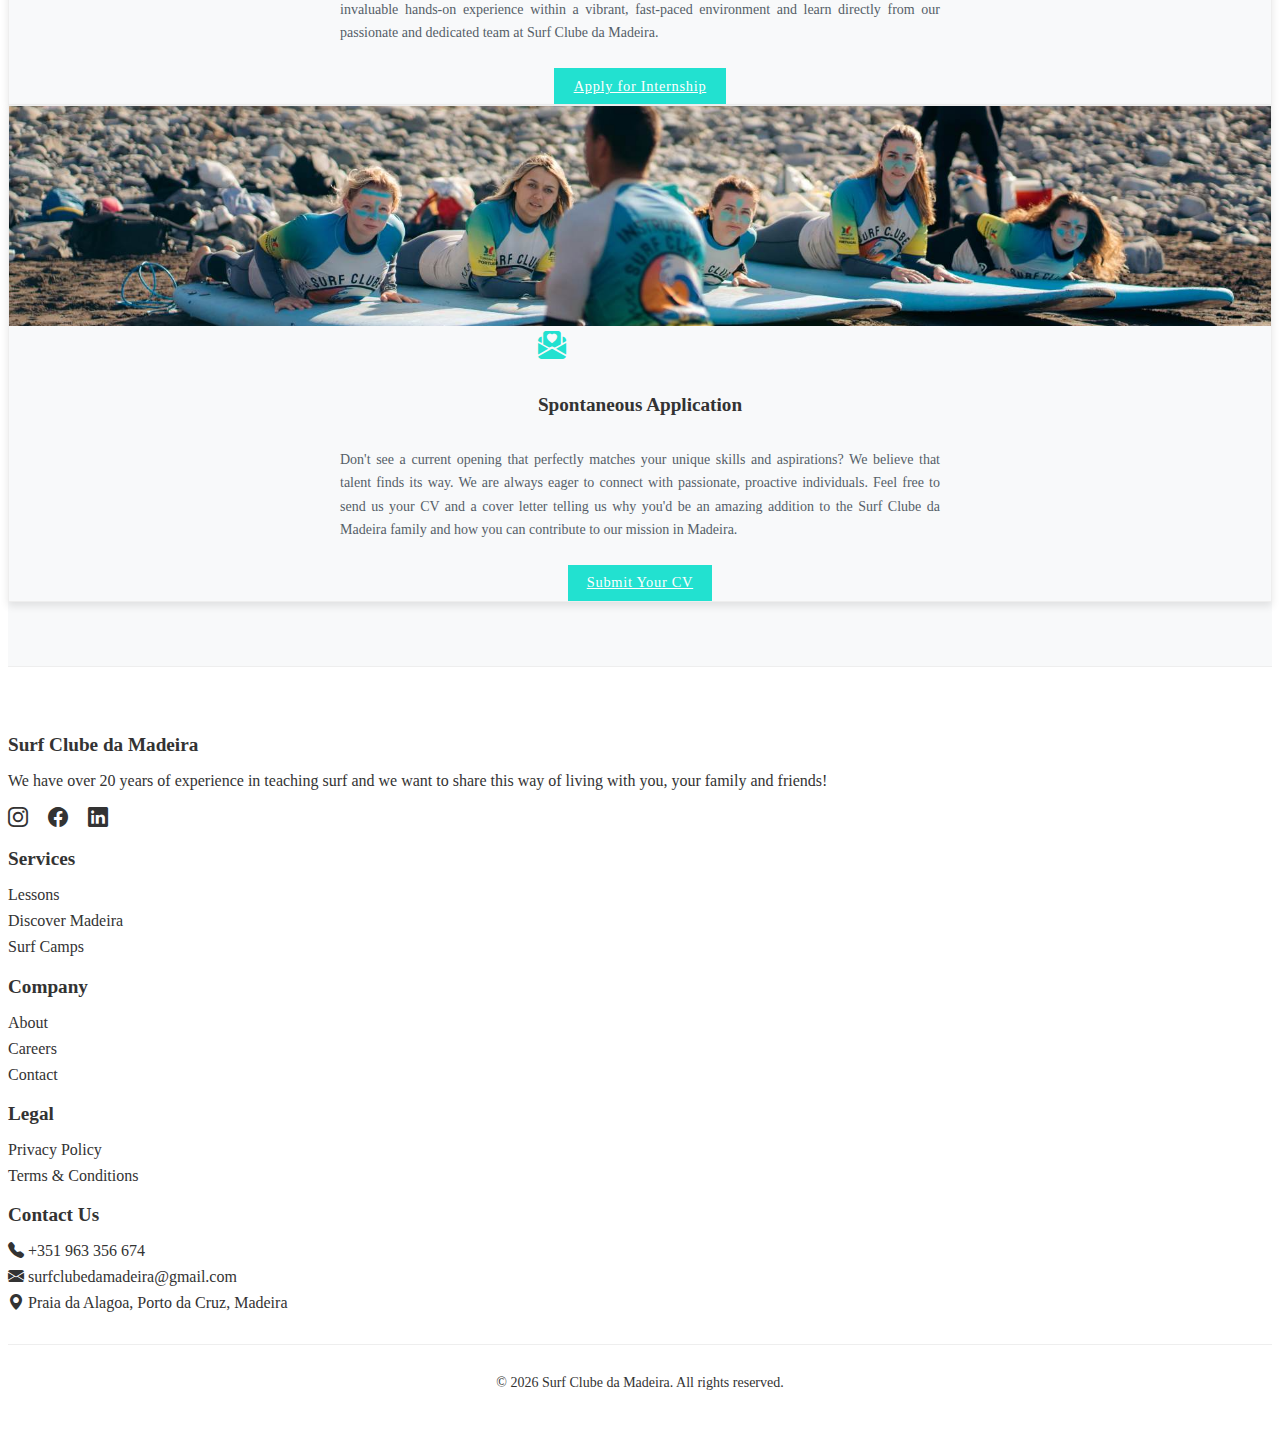
<file: careers.html>
<!DOCTYPE html>
<html lang="en">
<head>
  <meta charset="UTF-8">
  <meta http-equiv="X-UA-Compatible" content="IE=edge">
  <meta name="viewport" content="width=device-width, initial-scale=1.0">
  
  <title>Careers at Surf Clube da Madeira | Join Our Surf & Lifestyle Team</title>
  <meta name="description" content="Explore career opportunities at Surf Clube da Madeira! We're seeking passionate surf instructors, marketing interns, and operations professionals to join our vibrant team in Madeira. Apply today!">
  <meta name="keywords" content="surf careers Madeira, surf instructor jobs, surf school jobs, Madeira jobs, surf marketing internship, operations jobs surf, surf industry careers, work in Madeira, Surf Clube da Madeira careers">
  <meta name="author" content="Surf Clube da Madeira">

  <meta name="robots" content="noindex">

  <meta property="og:type" content="website">
  <meta property="og:url" content="https://www.surfclubedamadeira.pt/careers.html"> <meta property="og:title" content="Careers at Surf Clube da Madeira | Join Our Surf & Lifestyle Team">
  <meta property="og:description" content="Explore career opportunities at Surf Clube da Madeira! We're seeking passionate surf instructors, marketing interns, and operations professionals to join our vibrant team in Madeira. Apply today!">
  <meta property="og:image" content="https://www.surfclubedamadeira.pt/img/2022_09_30_ohanasurfcamp3-120.webp"> <meta property="twitter:card" content="summary_large_image">
  <meta property="twitter:url" content="https://www.surfclubedamadeira.pt/careers.html"> <meta property="twitter:title" content="Careers at Surf Clube da Madeira | Join Our Surf & Lifestyle Team">
  <meta property="twitter:description" content="Explore career opportunities at Surf Clube da Madeira! We're seeking passionate surf instructors, marketing interns, and operations professionals to join our vibrant team in Madeira. Apply today!">
  <meta property="twitter:image" content="https://www.surfclubedamadeira.pt/img/2022_09_30_ohanasurfcamp3-120.webp"> <link href="https://cdn.jsdelivr.net/npm/bootstrap@5.3.5/dist/css/bootstrap.min.css" rel="stylesheet" integrity="sha384-SgOJa3DmI69IUzQ2PVdRZhwQ+dy64/BUtbMJw1MZ8t5HZApcHrRKUc4W0kG879m7" crossorigin="anonymous">
  <link rel="stylesheet" href="./css/style1.css">
  
  <script type="text/javascript" src="https://widgets.bokun.io/assets/javascripts/apps/build/BokunWidgetsLoader.js?bookingChannelUUID=e0ccac86-bc58-4284-aba6-362a4e494143" async></script>
  
  <link rel="icon" href="./img/logos/SCM_logo_no background.png" type="image/x-icon">
  <link rel="stylesheet" href="https://cdn.jsdelivr.net/npm/bootstrap-icons@1.11.3/font/bootstrap-icons.min.css">

  <script type="application/ld+json">
  {
    "@context": "https://schema.org",
    "@type": "WebPage",
    "name": "Careers at Surf Clube da Madeira",
    "description": "Explore career opportunities to join our passionate team of surf instructors and professionals in Madeira. We offer exciting roles in surf instruction, marketing, operations, and more.",
    "url": "https://www.surfclubedamadeira.pt/careers.html",
    "isPartOf": {
      "@type": "WebSite",
      "name": "Surf Clube da Madeira",
      "url": "https://www.surfclubedamadeira.pt/"
    },
    "about": {
      "@type": "Organization",
      "name": "Surf Clube da Madeira",
      "url": "https://www.surfclubedamadeira.pt/",
      "logo": "https://www.surfclubedamadeira.pt/img/logos/SCM_logo_no background.png",
      "sameAs": [
        "https://www.instagram.com/surfclubedamadeira/",
        "https://www.facebook.com/p/Surf-Clube-da-Madeira-100063827790722/",
        "https://www.linkedin.com/company/surf-clube-da-madeira/"
      ]
    },
    "mainEntity": [
      {
        "@type": "JobPosting",
        "title": "Surf Instructor",
        "description": "Are you a certified and experienced surf instructor with a burning passion for teaching? Join our dynamic team to share the thrill of surfing and guide students conquering Madeiran waves. We seek enthusiastic individuals committed to safety, fun, and fostering ocean love.",
        "employmentType": "FULL_TIME",
        "datePosted": "2024-06-03", 
        "validThrough": "2025-12-31", 
        "hiringOrganization": {
          "@type": "Organization",
          "name": "Surf Clube da Madeira",
          "sameAs": "https://www.surfclubedamadeira.pt/"
        },
        "jobLocation": {
          "@type": "Place",
          "address": {
            "@type": "PostalAddress",
            "streetAddress": "Praia da Alagoa",
            "addressLocality": "Porto da Cruz",
            "addressRegion": "Madeira",
            "addressCountry": "PT"
          }
        }
      },
      {
        "@type": "JobPosting",
        "title": "Internship Program (Marketing, Operations, Guest Relations, Instruction Support)",
        "description": "Ready to dive into the surf industry? Our internship program offers a unique opportunity to kickstart your career. We have openings in marketing, operations, guest relations, and instruction support. Gain invaluable hands-on experience within a vibrant, fast-paced environment and learn directly from our passionate and dedicated team.",
        "employmentType": "INTERN",
        "datePosted": "2024-06-03", 
        "validThrough": "2025-12-31", 
        "hiringOrganization": {
          "@type": "Organization",
          "name": "Surf Clube da Madeira",
          "sameAs": "https://www.surfclubedamadeira.pt/"
        },
        "jobLocation": {
          "@type": "Place",
          "address": {
            "@type": "PostalAddress",
            "streetAddress": "Praia da Alagoa",
            "addressLocality": "Porto da Cruz",
            "addressRegion": "Madeira",
            "addressCountry": "PT"
          }
        }
      }
      // You can add a JobPosting for "Spontaneous Application" if you want, 
      // but it's less direct. The above two are more specific and beneficial.
    ]
  }
  </script>

</head>
<body>

  <div class="container d-none d-md-block"> 
    <header id="mainNavbar" class="d-flex flex-wrap align-items-center justify-content-center justify-content-md-between py-3 mb-4">
      <div class="col-md-3 mb-2 mb-md-0">
        <a href="index.html" class="d-inline-flex link-body-emphasis text-decoration-none">
          <img class="logo" src="./img/logos/SCM_logo_no background.png" alt="Surf Clube da Madeira logo - leading surf school in Madeira" height="80"> 
        </a>
      </div>

      <ul class="nav col-12 col-md-auto mb-2 justify-content-center mb-md-0">
        <li><a href="index.html" class="nav-link px-2">Home</a></li>
        <li><a href="lessons.html" class="nav-link px-2">Lessons</a></li>
        <li><a href="discover_madeira.html" class="nav-link px-2">Discover Madeira</a></li>
        <li><a href="index.html#FAQs" class="nav-link px-2">FAQs</a></li>
        <li><a href="about_us.html" class="nav-link px-2">About Us</a></li>
        <li><a href="careers.html" class="nav-link px-2 active">Careers</a></li>
        <li><a href="contact.html" class="nav-link px-2">Contact</a></li>
      </ul>

      <div class="col-md-3 text-end">
        <style> /* Inline styles for the Bokun button as per your working homepage snippet */
          #bokun_771c5662_5648_44cb_b014_0e61061d172f { 
            display: inline-block; padding: 10px 20px; background: #65eade; border-radius: 5px; 
            box-shadow: 0 8px 12px rgba(0,0,0,0.19); font-weight: 600; font-size: 16px; 
            text-decoration: none; text-align: center; color: #FFFFFF; border:none; cursor: pointer; 
            transition: background .2s ease; 
          } 
          #bokun_771c5662_5648_44cb_b014_0e61061d172f:hover{ background: #22e1d0; } 
          #bokun_771c5662_5648_44cb_b014_0e61061d172f:active{ background: #38e4d4; } 
        </style> 
        <button class="bokunButton" id="bokun_771c5662_5648_44cb_b014_0e61061d172f" data-src="https://widgets.bokun.io/online-sales/e0ccac86-bc58-4284-aba6-362a4e494143/product-list/87014?partialView=1" data-testid="widget-book-button"> Book now </button> 
      </div>
    </header>
  </div>

  <header id="mainNavbarMobile" class="d-md-none fixed-top bg-white shadow-sm">
    <div class="container d-flex justify-content-between align-items-center py-2">
      <a class="navbar-brand" href="index.html">
          <img src="./img/logos/SCM_logo_no background.png" alt="Surf Clube da Madeira Logo" style="height: 40px;"> 
      </a>
      <div class="d-flex align-items-center">
          <button type="button" class="bokunButton btn btn-sm text-white me-2" 
                  style="background-color: var(--nav-link-hover-color); border-color: var(--nav-link-hover-color);"
                  data-src="https://widgets.bokun.io/online-sales/e0ccac86-bc58-4284-aba6-362a4e494143/product-list/87014?partialView=1" 
                  disabled>Book</button>
          <button class="navbar-toggler border-0 p-1" type="button" id="mobileMenuToggle" aria-label="Toggle navigation" aria-expanded="false" aria-controls="mobileNavOverlay">
              <i class="bi bi-list" style="font-size: 1.75rem; color: var(--text-color);"></i>
          </button>
      </div>
    </div>
  </header>

  <div id="mobileNavOverlay" class="mobile-nav-overlay d-none">
    <div class="container h-100 d-flex flex-column">
        <div class="d-flex justify-content-between align-items-center py-3 border-bottom mb-3">
            <span class="text-muted text-uppercase small fw-bold">Main Navigation</span>
            <button type="button" class="btn-close" id="mobileMenuClose" aria-label="Close mobile menu"></button>
        </div>
        <nav class="flex-grow-1 d-flex flex-column" aria-label="Mobile navigation">
            <ul class="list-unstyled text-center my-auto">
                <li class="mb-3"><a href="index.html" class="mobile-nav-link">Home</a></li>
                <li class="mb-3"><a href="lessons.html" class="mobile-nav-link">Lessons</a></li>
                <li class="mb-3"><a href="discover_madeira.html" class="mobile-nav-link">Discover Madeira</a></li>
                <li class="mb-3"><a href="index.html#FAQs" class="mobile-nav-link">FAQs</a></li>
                <li class="mb-3"><a href="about_us.html" class="mobile-nav-link">About Us</a></li>
                <li class="mb-3"><a href="careers.html" class="mobile-nav-link active">Careers</a></li>
                <li><a href="contact.html" class="mobile-nav-link">Contact</a></li> 
            </ul>
        </nav>
        <div class="py-3 text-center">
            <button type="button" class="bokunButton btn btn-lg w-100 text-white" 
                    style="background-color: var(--nav-link-hover-color); border-color: var(--nav-link-hover-color);"
                    data-src="https://widgets.bokun.io/online-sales/e0ccac86-bc58-4284-aba6-362a4e494143/product-list/87014?partialView=1" 
                    disabled>Book Now</button>
        </div>
    </div>
  </div>
  <main class="container pt-3 pb-5">
    <section class="bg-light p-4 p-md-5 rounded shadow-sm">
      <div class="row mb-4 text-center">
        <div class="col-lg-8 mx-auto">
          <h1 class="display-5 fw-bold" style="color: var(--text-color);">Join Our Team at Surf Clube da Madeira</h1>
          <p class="lead mt-3" style="color: var(--text-color-muted, #6c757d);">
            We're passionate about surfing, the Madeiran lifestyle, and creating unforgettable experiences. If you share our vision and enthusiasm, explore rewarding career opportunities to grow with us and become part of the Surf Clube da Madeira family!
          </p>
        </div>
      </div>

      <div class="row g-4 justify-content-center"> 
        <div class="col-lg-4 col-md-6">
          <div class="card career-card"> <img src="./img/2022_09_30_ohanasurfcamp3-120.webp" class="card-img-top career-card-img" alt="Certified Surf Instructor teaching a class on the beach in Madeira">
            <img src="./img/logos/SCM_logo.png" alt="Surf Clube da Madeira Logo" class="card-img-overlay-logo rounded-circle"> 
            <div class="card-body d-flex flex-column">
              <div class="d-flex align-items-center mb-3">
                <i class="bi bi-tsunami me-2 career-card-icon"></i>
                <h5 class="card-title mb-0">Surf Instructors</h5>
              </div>
              <p class="card-text small text-secondary flex-grow-1">
                Are you a certified and experienced surf instructor with a burning passion for teaching and the Madeiran waves? We invite you to join our dynamic team to share the thrill of surfing and guide our students as they conquer the Madeiran waves. We are seeking enthusiastic individuals who are deeply committed to safety, fun, and fostering a love for the ocean and surf culture.
              </p>
              <a href="https://tally.so/r/nWdWXP" class="btn btn-primary mt-auto align-self-center" target="_blank" rel="noopener noreferrer">Apply Now for Surf Instructor Role</a>
            </div>
          </div>
        </div>

        <div class="col-lg-4 col-md-6">
          <div class="card career-card"> <img src="./img/2022_05_ohana_surfcamp-19.webp" class="card-img-top career-card-img" alt="Surf School Internship Program in Madeira">
            <img src="./img/logos/SCM_logo.png" alt="Surf Clube da Madeira Logo" class="card-img-overlay-logo rounded-circle">  
            <div class="card-body d-flex flex-column">
              <div class="d-flex align-items-center mb-3">
                <i class="bi bi-mortarboard-fill me-2 career-card-icon"></i>
                <h5 class="card-title mb-0">Surf Internship Program</h5>
              </div>
              <p class="card-text small text-secondary flex-grow-1">
                Ready to dive into the surf industry? Our internship program offers a unique opportunity to kickstart your career. We have openings in marketing, operations, guest relations, and instruction support. Gain invaluable hands-on experience within a vibrant, fast-paced environment and learn directly from our passionate and dedicated team at Surf Clube da Madeira.
              </p>
              <a href="https://tally.so/r/wLNzzJ" class="btn btn-primary mt-auto align-self-center" target="_blank" rel="noopener noreferrer">Apply for Internship</a>
            </div>
          </div>
        </div>

        <div class="col-lg-4 col-md-6">
          <div class="card career-card"> <img src="./img/karoltraveler-5.jpg" class="card-img-top career-card-img" alt="Spontaneous Application for Surf Clube da Madeira">
            <img src="./img/logos/SCM_logo.png" alt="Surf Clube da Madeira Logo" class="card-img-overlay-logo rounded-circle">  
            <div class="card-body d-flex flex-column">
              <div class="d-flex align-items-center mb-3">
                <i class="bi bi-envelope-paper-heart-fill me-2 career-card-icon"></i>
                <h5 class="card-title mb-0">Spontaneous Application</h5>
              </div>
              <p class="card-text small text-secondary flex-grow-1">
                Don't see a current opening that perfectly matches your unique skills and aspirations? We believe that talent finds its way. We are always eager to connect with passionate, proactive individuals. Feel free to send us your CV and a cover letter telling us why you'd be an amazing addition to the Surf Clube da Madeira family and how you can contribute to our mission in Madeira.
              </p>
              <a href="mailto:your-email@example.com?subject=Spontaneous%20Application%20for%20Surf%20Clube%20da%20Madeira" class="btn btn-primary mt-auto align-self-center" target="_blank" rel="noopener noreferrer">Submit Your CV</a>
            </div>
          </div>
        </div>
      </div> 
    </section> 
  </main>

  <footer class="mt-5 pt-5 bg-light text-muted">
        <div class="container">
          <div class="row text-center text-md-start align-items-start">
            <div class="col-md-3 mb-4 mb-md-0">
              <h3>Surf Clube da Madeira</h3>
              <p>We have over 20 years of experience in teaching surf and we want to share this way of living with you, your family and friends!</p>
              <div class="footer-social mt-3">
                <a href="https://www.instagram.com/surfclubedamadeira/" target="_blank" rel="noopener noreferrer" class="me-2"><i class="bi bi-instagram"></i></a>
                <a href="https://www.facebook.com/p/Surf-Clube-da-Madeira-100063827790722/" target="_blank" rel="noopener noreferrer" class="me-2"><i class="bi bi-facebook"></i></a>
                <a href="https://www.linkedin.com/company/surf-clube-da-madeira/" target="_blank" rel="noopener noreferrer"><i class="bi bi-linkedin"></i></a>
              </div>
            </div>
    
            <div class="col-md-2 mb-4 mb-md-0">
              <h3>Services</h3>
              <ul class="list-unstyled">
                <li><a href="lessons.html">Lessons</a></li>
                <li><a href="discover_madeira.html">Discover Madeira</a></li>
                <li><a href="lessons.html#ohana-surf-camp">Surf Camps</a></li>
              </ul>
            </div>
    
            <div class="col-md-2 mb-4 mb-md-0">
              <h3>Company</h3>
              <ul class="list-unstyled">
                <li><a href="about_us.html">About</a></li>
                <li><a href="careers.html">Careers</a></li>
                <li><a href="contact.html">Contact</a></li>
              </ul>
            </div>
    
            <div class="col-md-2 mb-4 mb-md-0">
              <h3>Legal</h3>
              <ul class="list-unstyled">
                <li><a href="https://drive.google.com/file/d/1PNuWIMNe7-9dlUKoEaC7u7DvNkcxEX7b/view?usp=sharing" target="_blank" rel="noopener noreferrer">Privacy Policy</a></li>
                <li><a href="https://drive.google.com/file/d/1YjUzVLjGI1S2TUgJB5jFKYN8I7fnmcfN/view?usp=sharing" target="_blank" rel="noopener noreferrer">Terms & Conditions</a></li>
              </ul>
            </div>
    
            <div class="col-md-3 mb-4 mb-md-0">
              <h3>Contact Us</h3>
              <ul class="list-unstyled">
                <li>
                  <i class="bi bi-telephone-fill me-2"></i>
                  <a href="https://wa.me/351963356674">+351 963 356 674</a>
                </li>
                <li>
                  <i class="bi bi-envelope-fill me-2"></i>
                  <a href="mailto:info@surfclubemadeira.pt">surfclubedamadeira@gmail.com</a>
                </li>
                <li>
                  <i class="bi bi-geo-alt-fill me-2"></i>
                  <span>Praia da Alagoa, Porto da Cruz, Madeira</span>
                </li>
              </ul>
            </div>
          </div>
    
          <div class="footer-bottom d-flex flex-column flex-md-row justify-content-between mt-5 pt-3 border-top">
            <p class="mb-2 mb-md-0">© <span id="current-year"></span> Surf Clube da Madeira. All rights reserved.</p>
          </div>
        </div>
      </footer>

  <script src="https://cdn.jsdelivr.net/npm/bootstrap@5.3.5/dist/js/bootstrap.bundle.min.js" integrity="sha384-k6d4wzSIapyDyv1kpU366/PK5hCdSbCRGRCMv+eplOQJWyd1fbcAu9OCUj5zNLiq" crossorigin="anonymous"></script>
  
  <script>
    document.addEventListener('DOMContentLoaded', function() {
      // --- Script for current year and DESKTOP active nav link ---
      const yearSpan = document.getElementById('current-year');
      if (yearSpan) {
        yearSpan.textContent = new Date().getFullYear();
      }

      const currentPage = window.location.pathname.split('/').pop() || 'index.html';
      document.querySelectorAll('#mainNavbar .nav-link').forEach(link => {
        const linkHref = link.getAttribute('href').split('#')[0];
        if (linkHref === currentPage || (currentPage === 'index.html' && (linkHref === '' || linkHref === 'index.html' || linkHref === '/'))) {
          link.classList.add('active'); 
        } else {
          link.classList.remove('active');
        }
      });

      // --- REVISED SCRIPT FOR MOBILE MENU TOGGLE & RESIZE HANDLING ---
      const mobileMenuToggle = document.getElementById('mobileMenuToggle');
      const mobileMenuClose = document.getElementById('mobileMenuClose');
      const mobileNavOverlay = document.getElementById('mobileNavOverlay');
      const body = document.body;

      if (!mobileMenuToggle) console.error('Mobile Menu Toggle button (mobileMenuToggle) not found.');
      if (!mobileNavOverlay) console.error('Mobile Navigation Overlay (mobileNavOverlay) not found.');
      if (!mobileMenuClose) console.error('Mobile Menu Close button (mobileMenuClose) not found.');

      const closeMobileMenu = function() {
          if (!mobileNavOverlay || !mobileNavOverlay.classList.contains('active')) return; 

          console.log("Closing mobile menu via function"); 
          mobileNavOverlay.classList.remove('active');
          
          const hideOverlayAfterTransition = () => {
              if (!mobileNavOverlay.classList.contains('active')) { 
                  mobileNavOverlay.classList.add('d-none');
              }
              mobileNavOverlay.removeEventListener('transitionend', hideOverlayAfterTransition);
          };

          const overlayTransitionDuration = parseFloat(window.getComputedStyle(mobileNavOverlay).transitionDuration);
          if (overlayTransitionDuration > 0 && window.getComputedStyle(mobileNavOverlay).transitionProperty.includes('opacity')) {
              mobileNavOverlay.addEventListener('transitionend', hideOverlayAfterTransition, { once: true });
          } else {
              mobileNavOverlay.classList.add('d-none');
          }
          
          if (body) body.style.overflow = ''; // Check if body exists
          if (mobileMenuToggle) { 
              mobileMenuToggle.setAttribute('aria-expanded', 'false');
          }
      };

      if (mobileMenuToggle && mobileNavOverlay && mobileMenuClose && body) {
          mobileMenuToggle.addEventListener('click', function() {
              console.log("Hamburger toggle clicked"); 
              mobileNavOverlay.classList.remove('d-none');
              void mobileNavOverlay.offsetWidth; 
              mobileNavOverlay.classList.add('active');
              body.style.overflow = 'hidden';
              this.setAttribute('aria-expanded', 'true');
          });

          mobileMenuClose.addEventListener('click', closeMobileMenu);

          if (mobileNavOverlay) { // Check if mobileNavOverlay exists before querying its children
              const mobileNavLinks = mobileNavOverlay.querySelectorAll('.mobile-nav-link');
              mobileNavLinks.forEach(link => {
                  if (!link.classList.contains('disabled') && link.getAttribute('href') && link.getAttribute('href') !== '#') {
                      link.addEventListener('click', function() {
                          closeMobileMenu(); 
                      });
                  }
              });
          }
      }

      // Add resize listener to close mobile menu if window becomes desktop size
      window.addEventListener('resize', function() {
          if (window.innerWidth >= 768) { // Bootstrap's 'md' breakpoint
              if (mobileNavOverlay && mobileNavOverlay.classList.contains('active')) {
                  console.log("Resized to desktop, automatically closing mobile menu.");
                  closeMobileMenu();
              }
          }
      });
    });
  </script>
</body>
</html>
</file>
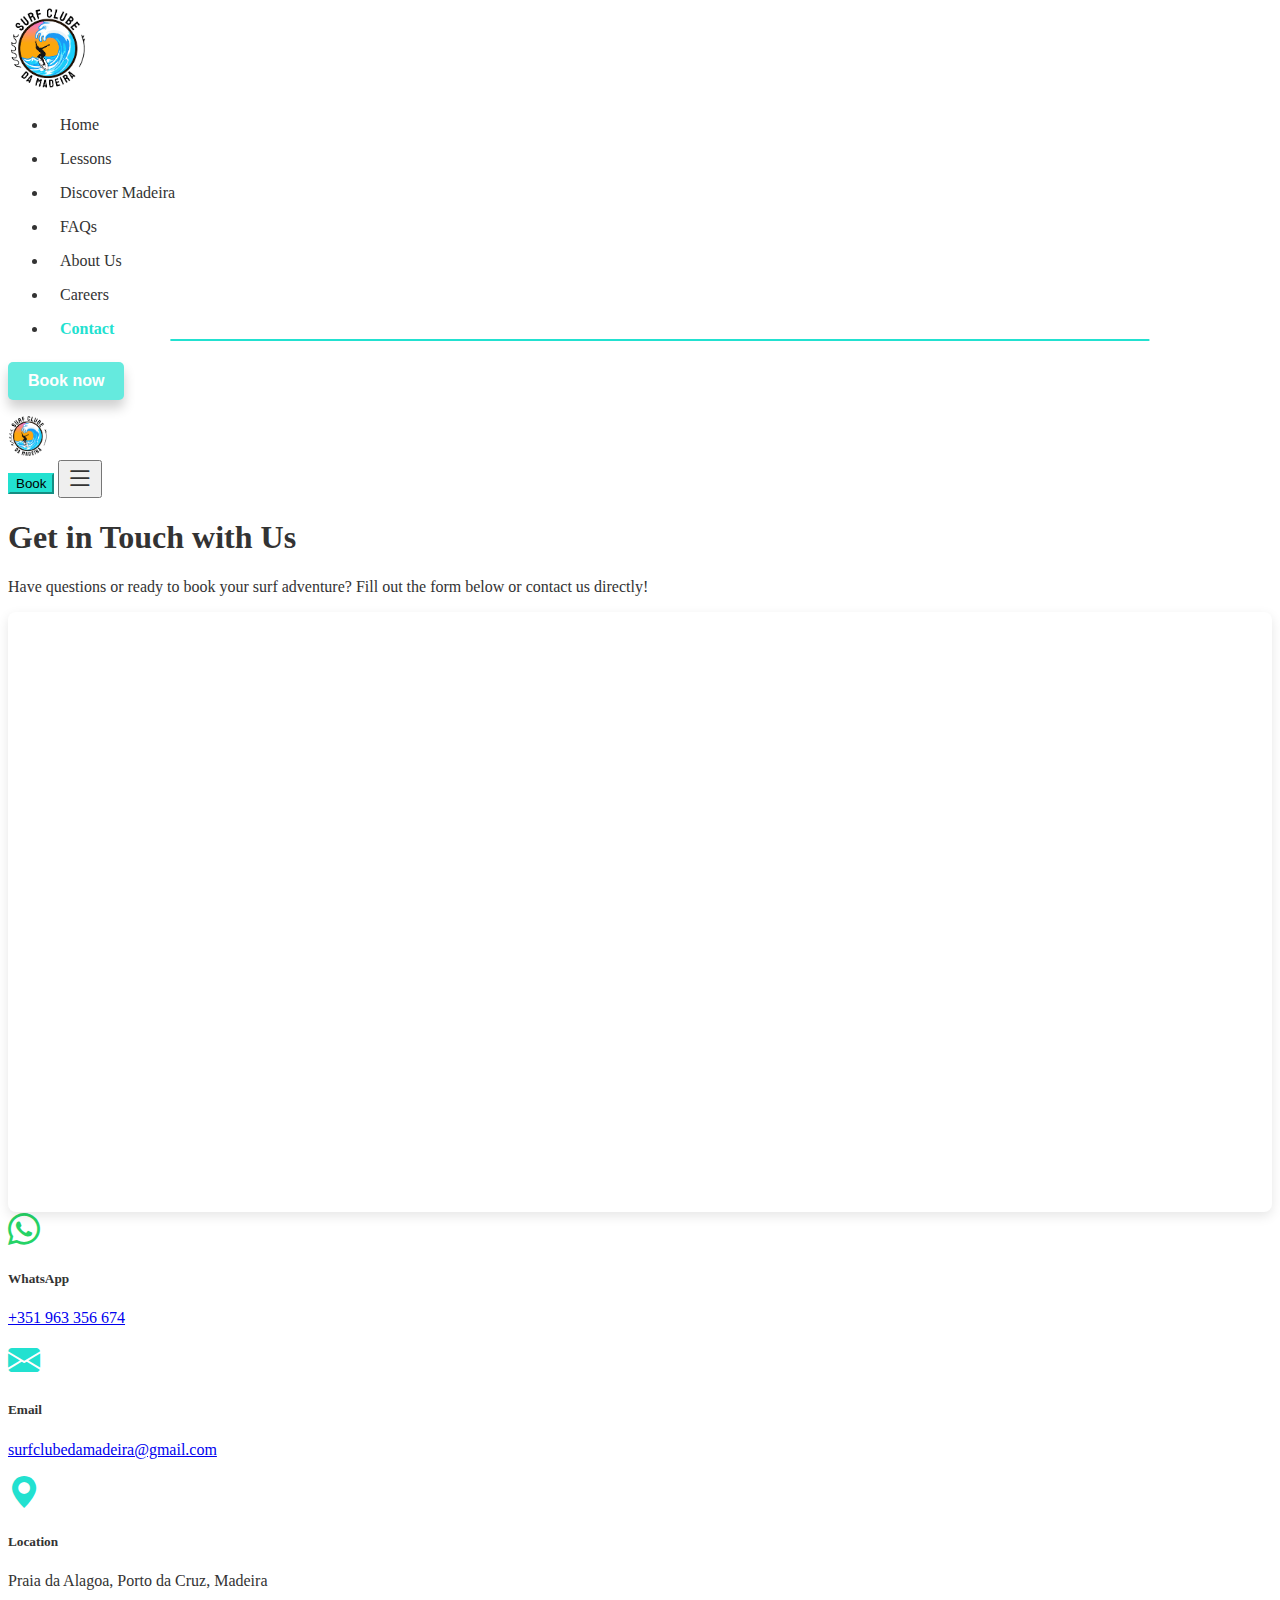
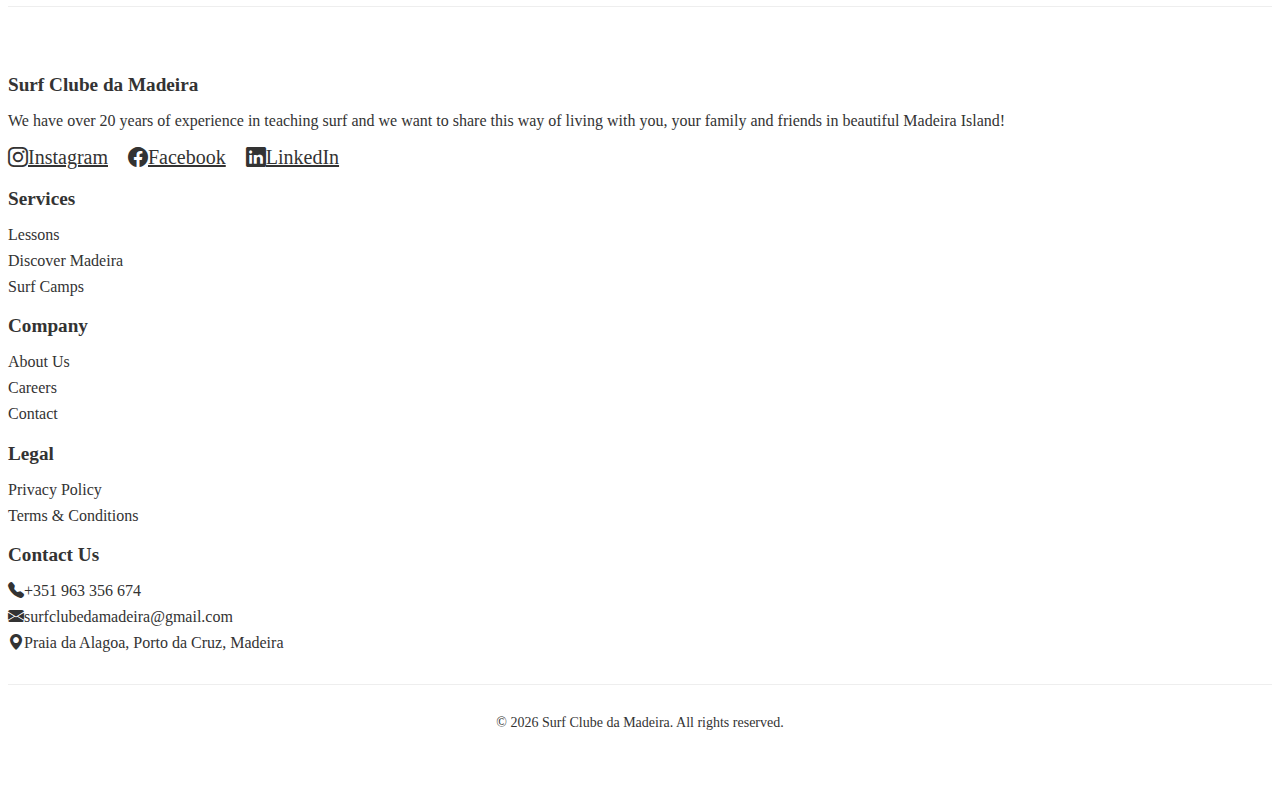
<file: contact.html>
<!DOCTYPE html>
<html lang="en">

<head>
  <meta charset="UTF-8">
  <meta http-equiv="X-UA-Compatible" content="IE=edge">
  <meta name="viewport" content="width=device-width, initial-scale=1.0">
  <meta name="description" content="Contact Surf Clube da Madeira for surf lessons, rentals, or any inquiries. Reach out via our contact form, WhatsApp, email, or phone.">
  <meta name="robots" content="noindex">

  <link href="https://cdn.jsdelivr.net/npm/bootstrap@5.3.5/dist/css/bootstrap.min.css" rel="stylesheet" integrity="sha384-SgOJa3DmI69IUzQ2PVdRZhwQ+dy64/BUtbMJw1MZ8t5HZApcHrRKUc4W0kG879m7" crossorigin="anonymous">
  <link rel="stylesheet" href="./css/style1.css">
  <script type="text/javascript" src="https://widgets.bokun.io/assets/javascripts/apps/build/BokunWidgetsLoader.js?bookingChannelUUID=e0ccac86-bc58-4284-aba6-362a4e494143" async></script>
  <title>Contact Us | Surf Clube da Madeira</title>
  <link rel="icon" href="./img/logos/SCM_logo_no background.png" type="image/x-icon">
  <link rel="stylesheet" href="https://cdn.jsdelivr.net/npm/bootstrap-icons@1.11.3/font/bootstrap-icons.min.css">
  <script async src="https://tally.so/widgets/embed.js"></script>

  <script type="application/ld+json">
  {
    "@context": "https://schema.org",
    "@type": "ContactPage",
    "name": "Contact Surf Clube da Madeira",
    "description": "Reach out to Surf Clube da Madeira for any questions regarding surf lessons, rentals, or general inquiries.",
    "url": "https://www.yourdomain.com/contact.html", /* CUSTOMIZE: Replace with your actual contact page URL */
    "mainEntity": {
      "@type": "Organization",
      "name": "Surf Clube da Madeira",
      "url": "https://www.yourdomain.com/", /* CUSTOMIZE: Replace with your actual homepage URL */
      "contactPoint": [
        {
          "@type": "ContactPoint",
          "telephone": "+351963356674",
          "contactType": "customer service",
          "email": "surfclubedamadeira@gmail.com",
          "areaServed": "PT"
        }
      ],
      "sameAs": [
        "https://www.instagram.com/surfclubedamadeira/",
        "https://www.facebook.com/p/Surf-Clube-da-Madeira-100063827790722/",
        "https://www.linkedin.com/company/surf-clube-da-madeira/"
      ]
    }
  }
  </script>

</head>

<body>
  <div class="container d-none d-md-block">
    <header id="mainNavbar" class="d-flex flex-wrap align-items-center justify-content-center justify-content-md-between py-3 mb-4">
      <div class="col-md-3 mb-2 mb-md-0">
        <a href="index.html" class="d-inline-flex link-body-emphasis text-decoration-none">
          <img class="logo" src="./img/logos/SCM_logo_no background.png" alt="Surf Clube da Madeira logo" height="80">
        </a>
      </div>

      <ul class="nav col-12 col-md-auto mb-2 justify-content-center mb-md-0">
        <li><a href="index.html" class="nav-link px-2">Home</a></li>
        <li><a href="lessons.html" class="nav-link px-2">Lessons</a></li>
        <li><a href="discover_madeira.html" class="nav-link px-2">Discover Madeira</a></li>
        <li><a href="index.html#FAQs" class="nav-link px-2">FAQs</a></li>
        <li><a href="about_us.html" class="nav-link px-2">About Us</a></li>
        <li><a href="careers.html" class="nav-link px-2">Careers</a></li>
        <li><a href="contact.html" class="nav-link px-2 active">Contact</a></li>
      </ul>

      <div class="col-md-3 text-end">
        <style>
          #bokun_771c5662_5648_44cb_b014_0e61061d172f {
            display: inline-block; padding: 10px 20px; background: #65eade; border-radius: 5px;
            box-shadow: 0 8px 12px rgba(0,0,0,0.19); font-weight: 600; font-size: 16px;
            text-decoration: none; text-align: center; color: #FFFFFF; border:none; cursor: pointer;
            transition: background .2s ease;
          }
          #bokun_771c5662_5648_44cb_b014_0e61061d172f:hover{ background: #22e1d0; }
          #bokun_771c5662_5648_44cb_b014_0e61061d172f:active{ background: #38e4d4; }
        </style>
        <button class="bokunButton" id="bokun_771c5662_5648_44cb_b014_0e61061d172f" data-src="https://widgets.bokun.io/online-sales/e0ccac86-bc58-4284-aba6-362a4e494143/product-list/87014?partialView=1"> Book now </button>
      </div>
    </header>
  </div>

  <header id="mainNavbarMobile" class="d-md-none fixed-top bg-white shadow-sm">
    <div class="container d-flex justify-content-between align-items-center py-2">
      <a class="navbar-brand" href="index.html">
          <img src="./img/logos/SCM_logo_no background.png" alt="Surf Clube da Madeira Logo" style="height: 40px;">
      </a>
      <div class="d-flex align-items-center">
          <button type="button" class="bokunButton btn btn-sm text-white me-2"
                  style="background-color: var(--nav-link-hover-color); border-color: var(--nav-link-hover-color);"
                  data-src="https://widgets.bokun.io/online-sales/e0ccac86-bc58-4284-aba6-362a4e494143/product-list/87014?partialView=1"
                  >Book</button>
          <button class="navbar-toggler border-0 p-1" type="button" id="mobileMenuToggle" aria-label="Toggle navigation" aria-expanded="false" aria-controls="mobileNavOverlay">
              <i class="bi bi-list" style="font-size: 1.75rem; color: var(--text-color);"></i>
          </button>
      </div>
    </div>
  </header>

  <div id="mobileNavOverlay" class="mobile-nav-overlay d-none">
    <div class="container h-100 d-flex flex-column">
        <div class="d-flex justify-content-between align-items-center py-3 border-bottom mb-3">
            <span class="text-muted text-uppercase small fw-bold">Main Navigation</span>
            <button type="button" class="btn-close" id="mobileMenuClose" aria-label="Close mobile menu"></button>
        </div>
        <nav class="flex-grow-1 d-flex flex-column" aria-label="Mobile navigation">
            <ul class="list-unstyled text-center my-auto">
                <li><a href="index.html" class="mobile-nav-link">Home</a></li>
                <li><a href="lessons.html" class="mobile-nav-link">Lessons</a></li>
                <li><a href="discover_madeira.html" class="mobile-nav-link">Discover Madeira</a></li>
                <li><a href="index.html#FAQs" class="mobile-nav-link">FAQs</a></li>
                <li><a href="about_us.html" class="mobile-nav-link">About Us</a></li>
                <li><a href="careers.html" class="mobile-nav-link">Careers</a></li>
                <li><a href="contact.html" class="mobile-nav-link active">Contact</a></li>
            </ul>
        </nav>
        <div class="py-3 text-center">
            <button type="button" class="bokunButton btn btn-lg w-100 text-white"
                    style="background-color: var(--nav-link-hover-color); border-color: var(--nav-link-hover-color);"
                    data-src="https://widgets.bokun.io/online-sales/e0ccac86-bc58-4284-aba6-362a4e494143/product-list/87014?partialView=1"
                    >Book Now</button>
        </div>
    </div>
  </div>

  <main class="container py-5">
    <div class="text-center mb-5">
      <h1 class="display-4 fw-bold mb-3">Get in Touch with Us</h1>
      <p class="lead">Have questions or ready to book your surf adventure? Fill out the form below or contact us directly!</p>
    </div>

    <div class="row justify-content-center">
      <div class="col-lg-8">
        <div class="tally-form-wrapper">
          <iframe data-tally-src="https://tally.so/r/3q75Nk?transparentBackground=1" width="100%" height="100%" frameborder="0" marginheight="0" marginwidth="0" title="Contact Form for Surf Clube da Madeira"></iframe>
        </div>
      </div>
    </div>

    <div class="row text-center mt-5">
      <div class="col-md-4 mb-4">
        <div class="p-4 border rounded shadow-sm h-100">
          <i class="bi bi-whatsapp" style="font-size: 2rem; color: var(--whatsapp-bg);"></i>
          <h5 class="mt-3">WhatsApp</h5>
          <p class="text-muted"><a href="https://wa.me/351963356674" target="_blank" rel="noopener noreferrer">+351 963 356 674</a></p>
        </div>
      </div>
      <div class="col-md-4 mb-4">
        <div class="p-4 border rounded shadow-sm h-100">
          <i class="bi bi-envelope-fill" style="font-size: 2rem; color: var(--nav-link-hover-color);"></i>
          <h5 class="mt-3">Email</h5>
          <p class="text-muted"><a href="mailto:surfclubedamadeira@gmail.com">surfclubedamadeira@gmail.com</a></p>
        </div>
      </div>
      <div class="col-md-4 mb-4">
        <div class="p-4 border rounded shadow-sm h-100">
          <i class="bi bi-geo-alt-fill" style="font-size: 2rem; color: var(--nav-link-hover-color);"></i>
          <h5 class="mt-3">Location</h5>
          <p class="text-muted">Praia da Alagoa, Porto da Cruz, Madeira</p>
        </div>
      </div>
    </div>
  </main>

  <footer class="mt-5 pt-5 bg-light text-muted">
    <div class="container">
      <div class="row text-center text-md-start align-items-start">
        <div class="col-md-3 mb-4 mb-md-0">
          <h3>Surf Clube da Madeira</h3>
          <p>We have over 20 years of experience in teaching surf and we want to share this way of living with you, your family and friends in beautiful Madeira Island!</p>
          <div class="footer-social mt-3">
            <a href="https://www.instagram.com/surfclubedamadeira/" target="_blank" rel="noopener noreferrer" class="me-2"><i class="bi bi-instagram"></i><span class="visually-hidden">Instagram</span></a>
            <a href="https://www.facebook.com/p/Surf-Clube-da-Madeira-100063827790722/" target="_blank" rel="noopener noreferrer" class="me-2"><i class="bi bi-facebook"></i><span class="visually-hidden">Facebook</span></a>
            <a href="https://www.linkedin.com/company/surf-clube-da-madeira/" target="_blank" rel="noopener noreferrer"><i class="bi bi-linkedin"></i><span class="visually-hidden">LinkedIn</span></a>
          </div>
        </div>

        <div class="col-md-2 mb-4 mb-md-0">
          <h3>Services</h3>
          <ul class="list-unstyled">
            <li><a href="lessons.html">Lessons</a></li>
            <li><a href="discover_madeira.html">Discover Madeira</a></li>
            <li><a href="lessons.html#ohana-surf-camp">Surf Camps</a></li>
          </ul>
        </div>

        <div class="col-md-2 mb-4 mb-md-0">
          <h3>Company</h3>
          <ul class="list-unstyled">
            <li><a href="about_us.html">About Us</a></li>
            <li><a href="careers.html">Careers</a> </li>
            <li><a href="contact.html">Contact</a></li>
          </ul>
        </div>

        <div class="col-md-2 mb-4 mb-md-0">
          <h3>Legal</h3>
          <ul class="list-unstyled">
            <li><a href="https://drive.google.com/file/d/1PNuWIMNe7-9dlUKoEaC7u7DvNkcxEX7b/view?usp=sharing" target="_blank" rel="noopener noreferrer">Privacy Policy</a></li>
            <li><a href="https://drive.google.com/file/d/1YjUzVLjGI1S2TUgJB5jFKYN8I7fnmcfN/view?usp=sharing" target="_blank" rel="noopener noreferrer">Terms & Conditions</a></li>
          </ul>
        </div>

        <div class="col-md-3 mb-4 mb-md-0">
          <h3>Contact Us</h3>
          <ul class="list-unstyled">
            <li><i class="bi bi-telephone-fill me-2"></i><a href="https://wa.me/351963356674" target="_blank" rel="noopener noreferrer">+351 963 356 674</a></li>
            <li><i class="bi bi-envelope-fill me-2"></i><a href="mailto:surfclubedamadeira@gmail.com">surfclubedamadeira@gmail.com</a></li>
            <li><i class="bi bi-geo-alt-fill me-2"></i><span>Praia da Alagoa, Porto da Cruz, Madeira</span></li>
          </ul>
        </div>
      </div>
      <div class="footer-bottom d-flex flex-column flex-md-row justify-content-between mt-5 pt-3 border-top">
        <p class="mb-2 mb-md-0">© <span id="current-year"></span> Surf Clube da Madeira. All rights reserved.</p>
      </div>
    </div>
  </footer>

  <script src="https://cdn.jsdelivr.net/npm/bootstrap@5.3.5/dist/js/bootstrap.bundle.min.js" integrity="sha384-k6d4wzSIapyDyv1kpU366/PK5hCdSbCRGRCMv+eplOQJWyd1fbcAu9OCUj5zNLiq" crossorigin="anonymous"></script>

  <script>
    document.addEventListener('DOMContentLoaded', function() {
      // --- Script for current year ---
      const yearSpan = document.getElementById('current-year');
      if (yearSpan) {
        yearSpan.textContent = new Date().getFullYear();
      }

      // --- MODIFIED SCRIPT for DESKTOP active nav link (handles hash correctly) ---
      const currentPathname = window.location.pathname.split('/').pop() || 'index.html';
      const currentHash = window.location.hash; // e.g., "#FAQs" or empty string

      document.querySelectorAll('#mainNavbar .nav-link').forEach(link => {
          const linkHref = link.getAttribute('href');
          const linkPathname = linkHref.split('#')[0];
          const linkHash = linkHref.includes('#') ? '#' + linkHref.split('#')[1] : '';

          let isActive = false;

          // Normalize pathnames for comparison (e.g. treat "" or "/" as "index.html" for homepage)
          const normalizedLinkPathname = (linkPathname === '' || linkPathname === '/') ? 'index.html' : linkPathname;
          const normalizedCurrentPathname = (currentPathname === '' || currentPathname === '/') ? 'index.html' : currentPathname;

          if (currentHash) { // If URL has a hash
              if (normalizedLinkPathname === normalizedCurrentPathname && linkHash === currentHash) {
                  isActive = true;
              }
          } else { // If URL does not have a hash
              if (normalizedLinkPathname === normalizedCurrentPathname && !linkHash) { // Only activate if link also has no hash
                  isActive = true;
              }
          }

          // Special handling for 'contact.html' to ensure it's active when on that page.
          if (currentPathname === 'contact.html' && linkPathname === 'contact.html') {
              isActive = true;
          }

          if (isActive) {
              link.classList.add('active');
          } else {
              link.classList.remove('active');
          }
      });

      // --- SCRIPT FOR MOBILE MENU TOGGLE & RESIZE HANDLING ---
      const mobileMenuToggle = document.getElementById('mobileMenuToggle');
      const mobileMenuClose = document.getElementById('mobileMenuClose');
      const mobileNavOverlay = document.getElementById('mobileNavOverlay');
      const body = document.body;

      if (!mobileMenuToggle) console.error('Botão Mobile Menu Toggle (mobileMenuToggle) não encontrado.');
      if (!mobileNavOverlay) console.error('Overlay de Navegação Móvel (mobileNavOverlay) não encontrado.');
      if (!mobileMenuClose) console.error('Botão Fechar Menu Móvel (mobileMenuClose) não encontrado.');

      const closeMobileMenu = function() {
          if (!mobileNavOverlay || !mobileNavOverlay.classList.contains('active')) return;

          mobileNavOverlay.classList.remove('active');

          const hideOverlayAfterTransition = () => {
              if (!mobileNavOverlay.classList.contains('active')) {
                  mobileNavOverlay.classList.add('d-none');
              }
              mobileNavOverlay.removeEventListener('transitionend', hideOverlayAfterTransition);
          };

          const overlayTransitionDuration = parseFloat(window.getComputedStyle(mobileNavOverlay).transitionDuration);
          if (overlayTransitionDuration > 0 && window.getComputedStyle(mobileNavOverlay).transitionProperty.includes('opacity')) {
              mobileNavOverlay.addEventListener('transitionend', hideOverlayAfterTransition, { once: true });
          } else {
              mobileNavOverlay.classList.add('d-none');
          }

          if (body) body.style.overflow = '';
          if (mobileMenuToggle) mobileMenuToggle.setAttribute('aria-expanded', 'false');
      };

      if (mobileMenuToggle && mobileNavOverlay && mobileMenuClose && body) {
          mobileMenuToggle.addEventListener('click', function() {
              mobileNavOverlay.classList.remove('d-none');
              void mobileNavOverlay.offsetWidth;
              mobileNavOverlay.classList.add('active');
              body.style.overflow = 'hidden';
              this.setAttribute('aria-expanded', 'true');
          });

          mobileMenuClose.addEventListener('click', closeMobileMenu);

          if (mobileNavOverlay) {
              const mobileNavLinks = mobileNavOverlay.querySelectorAll('.mobile-nav-link');
              mobileNavLinks.forEach(link => {
                  if (!link.classList.contains('disabled') && link.getAttribute('href') && link.getAttribute('href') !== '#') {
                      link.addEventListener('click', function() {
                          closeMobileMenu();
                      });
                  }
              });
          }
      }

      window.addEventListener('resize', function() {
          if (window.innerWidth >= 768) {
              if (mobileNavOverlay && mobileNavOverlay.classList.contains('active')) {
                  closeMobileMenu();
              }
          }
      });
    });
  </script>
</body>

</html>
</file>
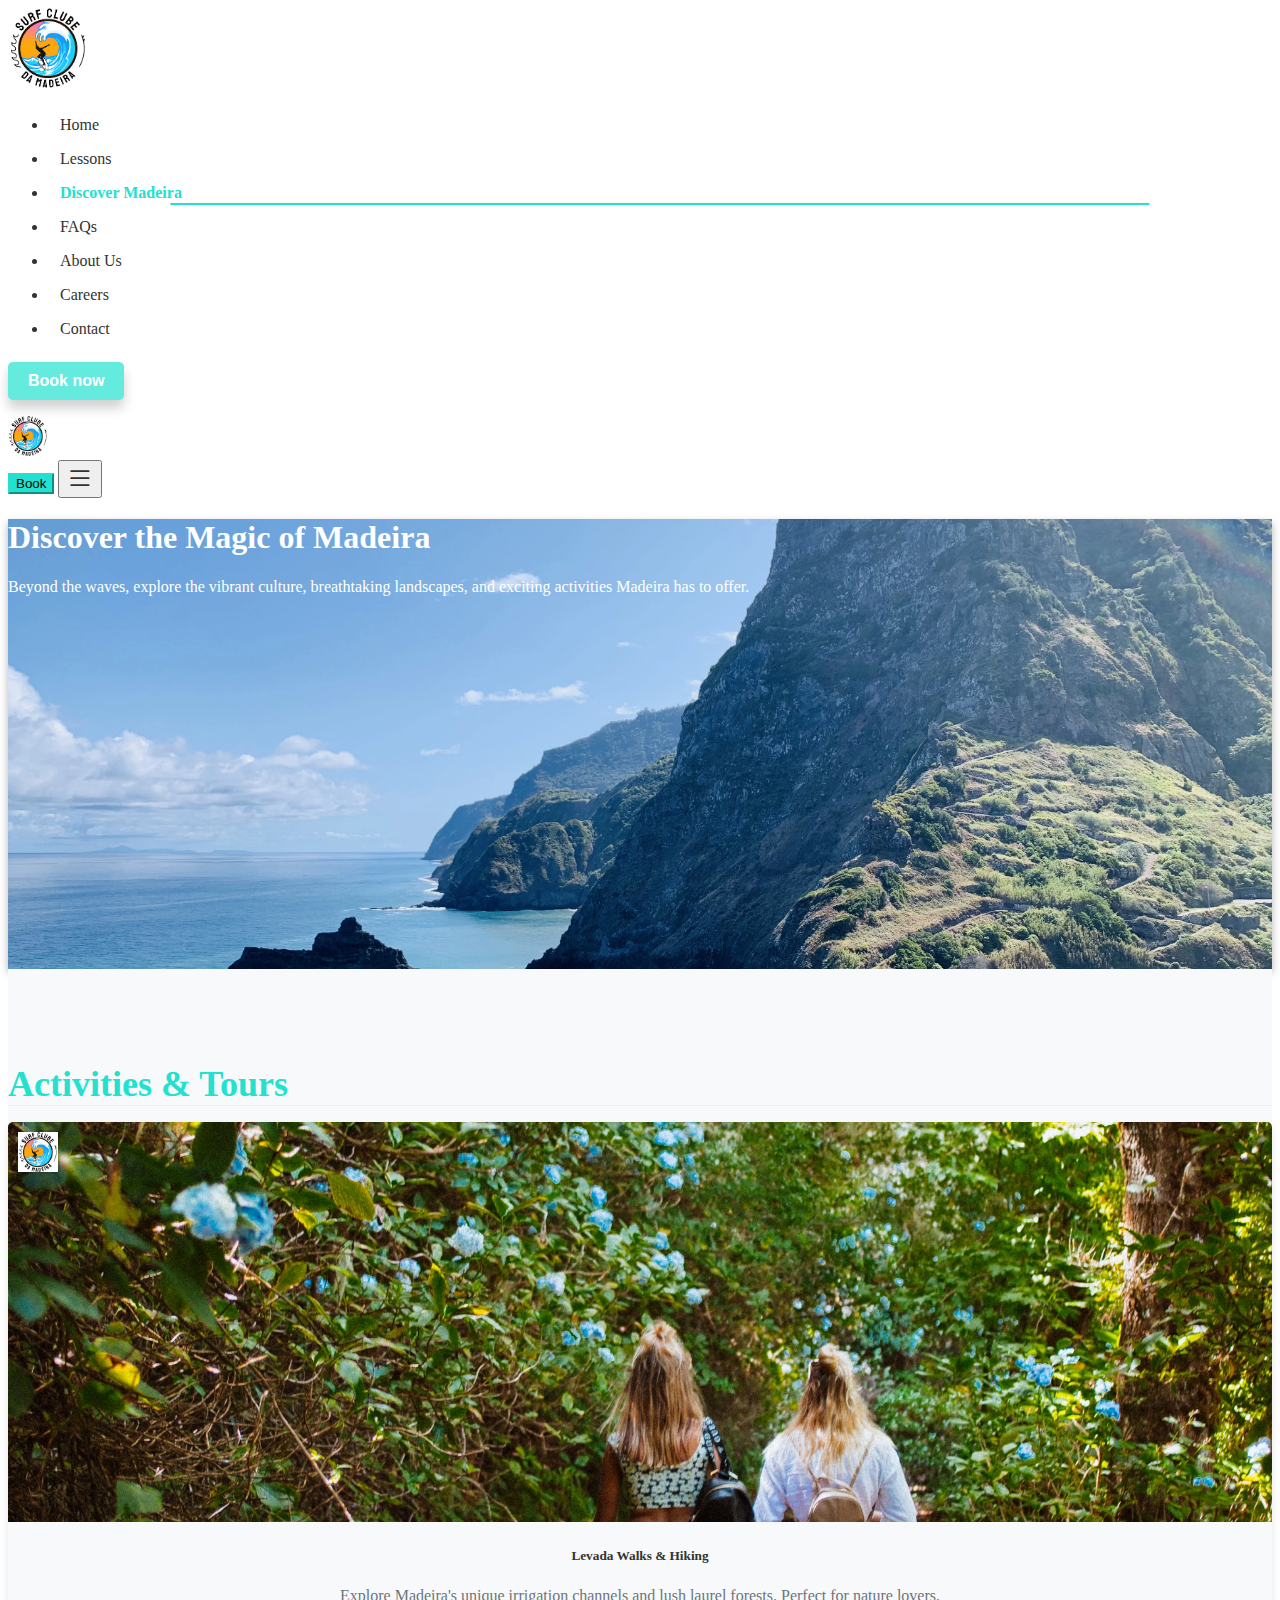
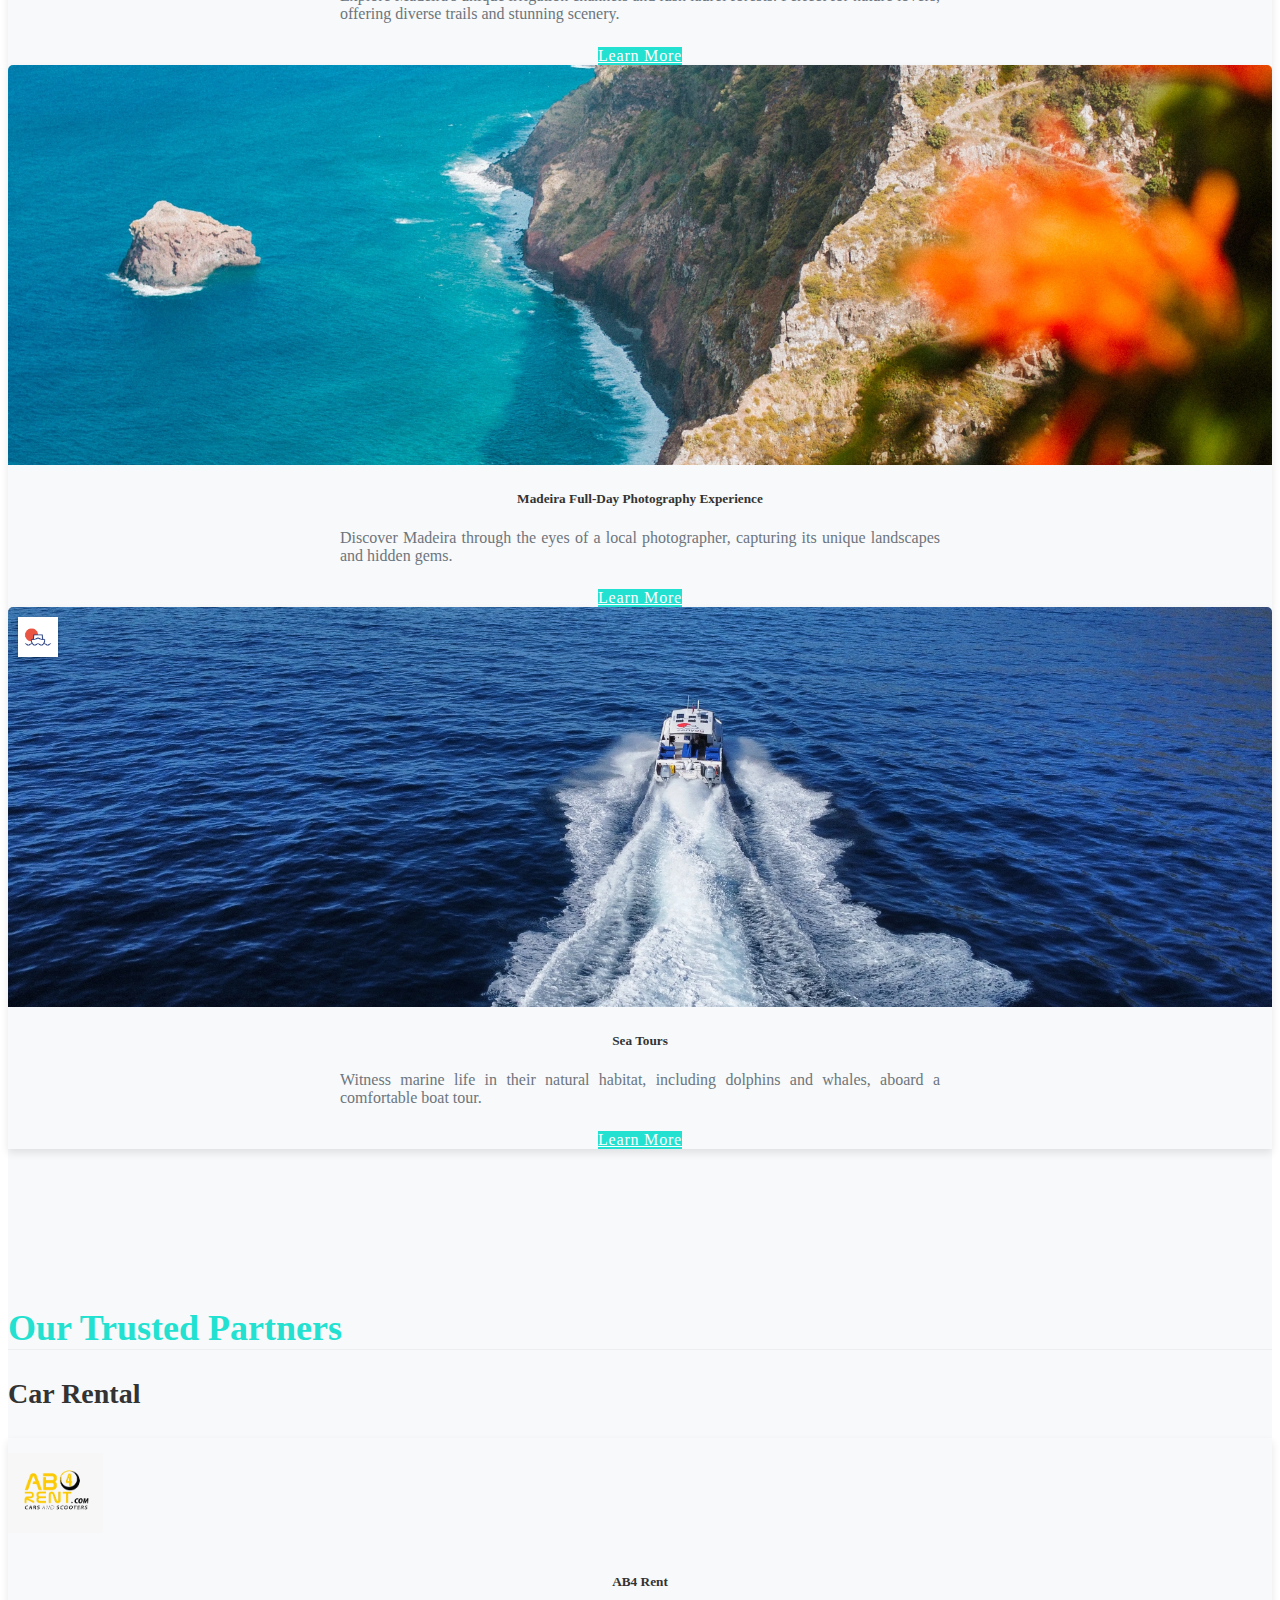
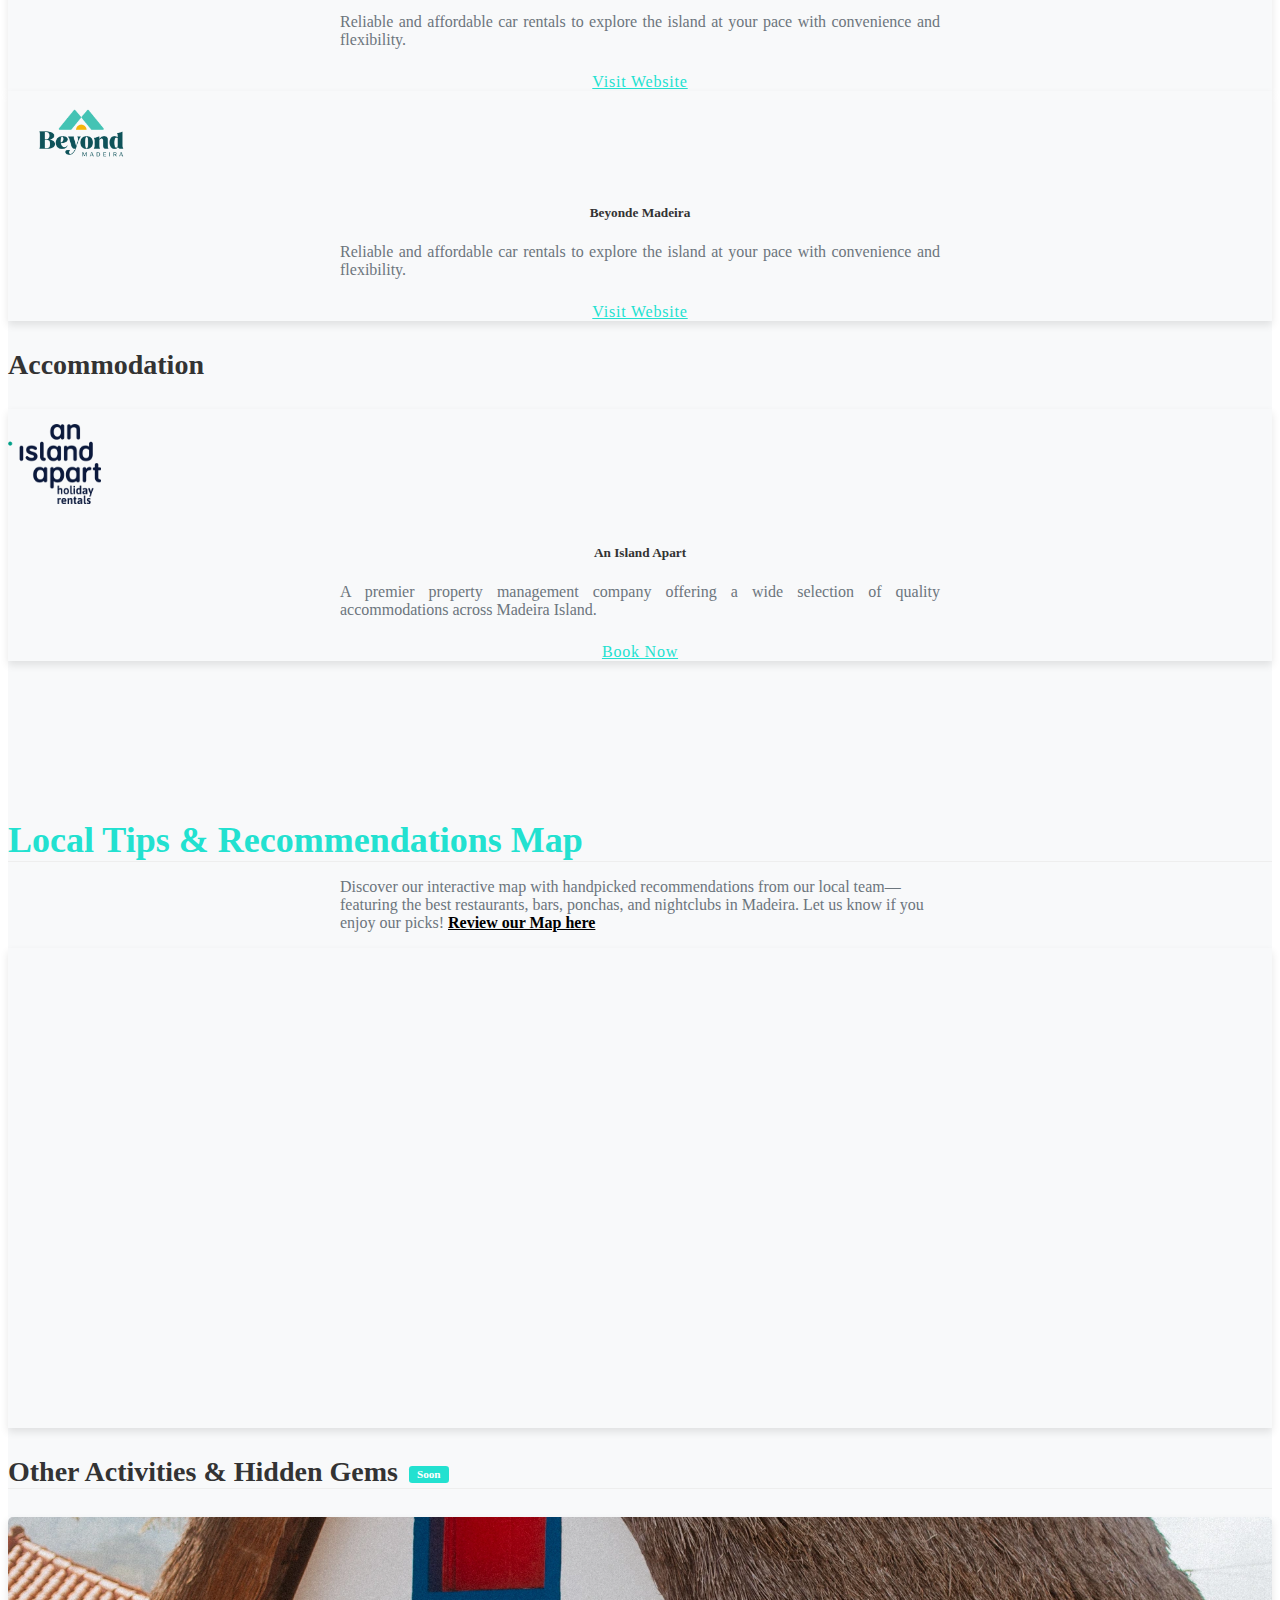
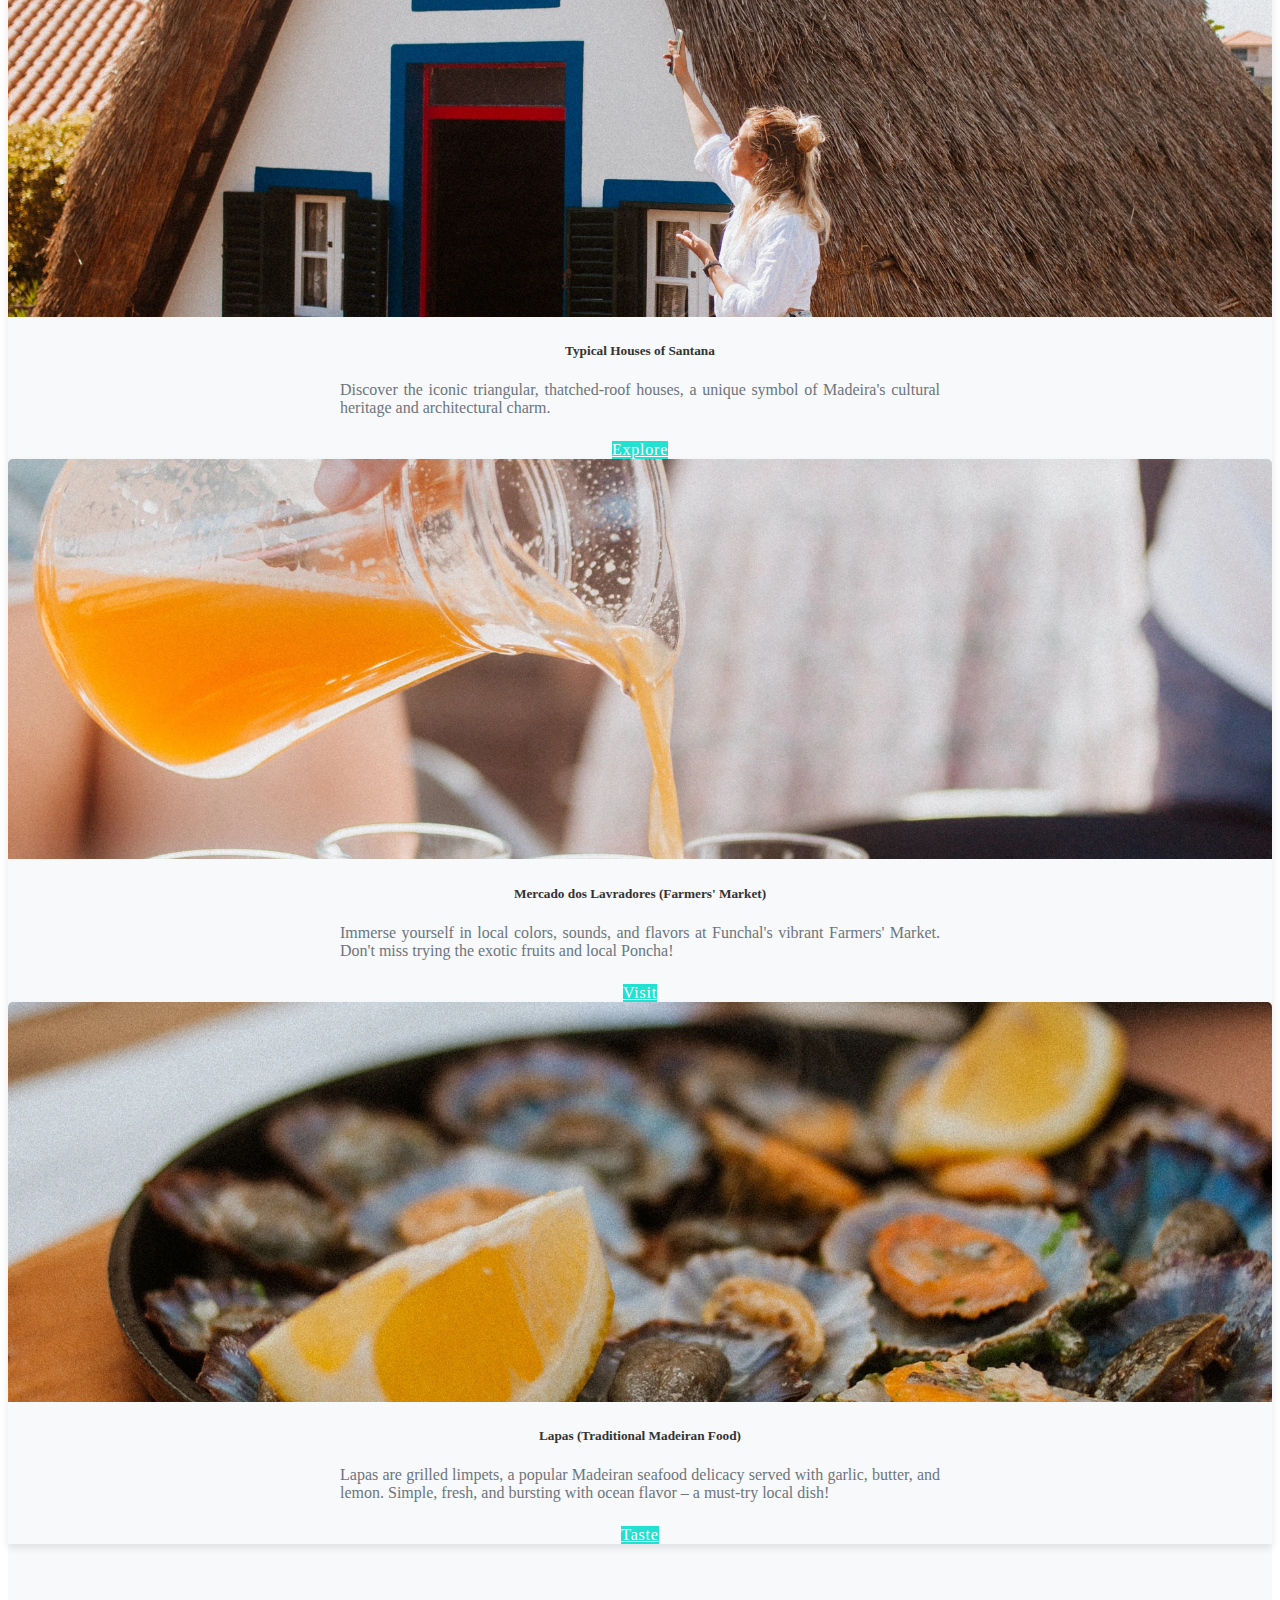
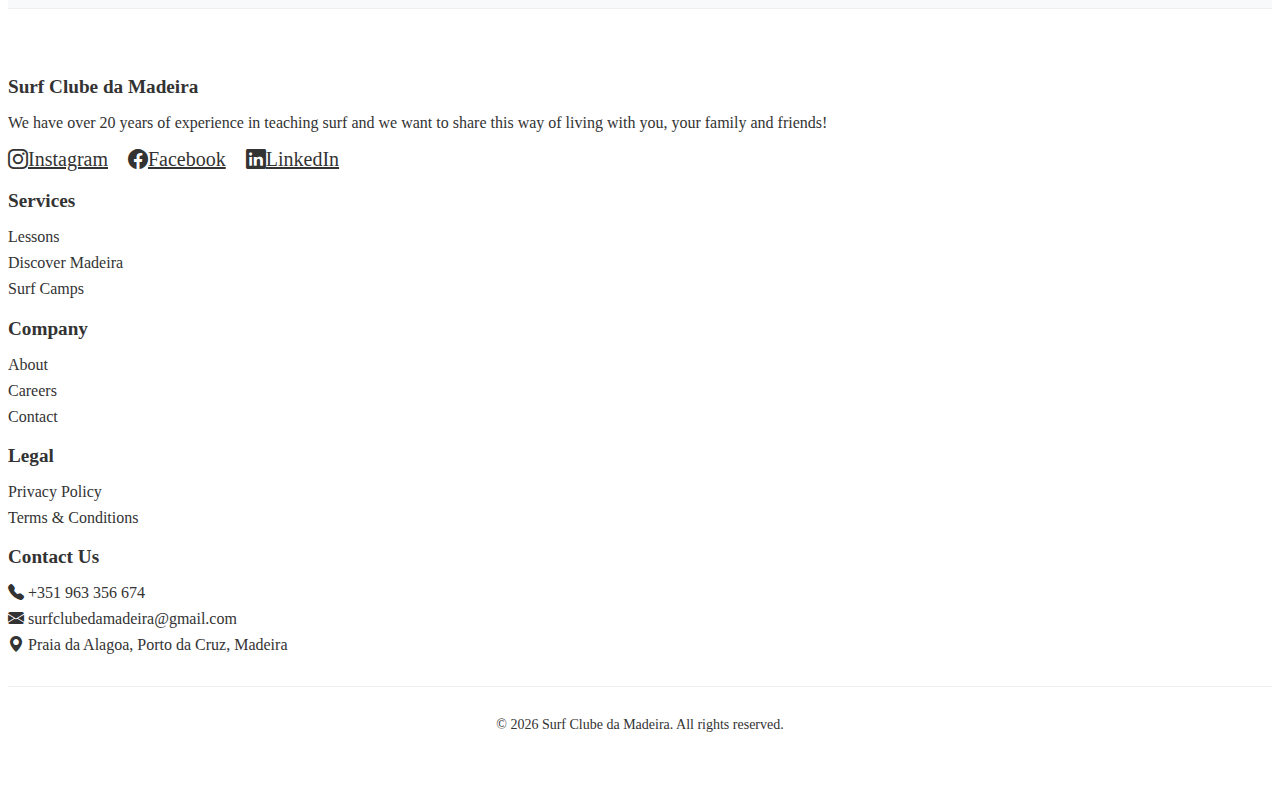
<file: discover_madeira.html>
<!DOCTYPE html>
<html lang="en">

<head>
  <meta charset="UTF-8">
  <meta http-equiv="X-UA-Compatible" content="IE=edge">
  <meta name="viewport" content="width=device-width, initial-scale=1.0">
  <meta name="description" content="Discover the best of Madeira Island beyond surfing with Surf Clube da Madeira's guide. Explore levada walks, photography tours, sea excursions, car rentals, accommodation, and local hidden gems.">

  <meta name="robots" content="noindex">

  <link href="https://cdn.jsdelivr.net/npm/bootstrap@5.3.5/dist/css/bootstrap.min.css" rel="stylesheet" integrity="sha384-SgOJa3DmI69IUzQ2PVdRZhwQ+dy64/BUtbMJw1MZ8t5HZApcHrRKUc4W0kG879m7" crossorigin="anonymous">
  <link rel="stylesheet" href="./css/style1.css">
  <script type="text/javascript" src="https://widgets.bokun.io/assets/javascripts/apps/build/BokunWidgetsLoader.js?bookingChannelUUID=e0ccac86-bc58-4284-aba6-362a4e494143" async></script>
  <title>Discover Madeira | Surf Clube da Madeira | Your Guide to Madeira</title>
  <link rel="icon" href="./img/logos/SCM_logo_no background.png" type="image/x-icon">
  <link rel="stylesheet" href="https://cdn.jsdelivr.net/npm/bootstrap-icons@1.11.3/font/bootstrap-icons.min.css">
  <script async src="https://tally.so/widgets/embed.js"></script>

  <script type="application/ld+json">
  {
    "@context": "https://schema.org",
    "@type": "BreadcrumbList",
    "itemListElement": [
      {
        "@type": "ListItem",
        "position": 1,
        "name": "Home",
        "item": "https://www.yourdomain.com/index.html" 
      },
      {
        "@type": "ListItem",
        "position": 2,
        "name": "Discover Madeira",
        "item": "https://www.yourdomain.com/discover_madeira.html" 
      }
    ]
  }
  </script>

  <script type="application/ld+json">
  {
    "@context": "https://schema.org",
    "@type": "TouristAttraction",
    "name": "Madeira Levada Walks & Hiking",
    "description": "Explore Madeira's unique ancient irrigation channels and lush laurel forests. Perfect for nature lovers, offering diverse trails and breathtaking scenery for all fitness levels.",
    "url": "https://your-madeira.com/2025/03/16/how-to-navigate-madeiras-famous-levada-walks/",
    "image": "https://www.yourdomain.com/img/discover_madeira/madeira_levadas_nature.webp", /* CUSTOMIZE: Absolute URL to image */
    "areaServed": {
      "@type": "Place",
      "name": "Madeira Island"
    },
    "additionalType": "http://schema.org/OutdoorRecreation"
  }
  </script>

  <script type="application/ld+json">
  {
    "@context": "https://schema.org",
    "@type": "Service",
    "name": "Madeira Full-Day Photography Experience",
    "serviceType": "Photography Tour",
    "description": "Capture the stunning beauty of Madeira through the lens of a local photographer. A full-day experience designed to take you to the island's most picturesque spots.",
    "provider": {
      "@type": "Organization",
      "name": "Picture the World",
      "url": "https://www.picturetheworld.co/"
    },
    "url": "https://www.picturetheworld.co/madeira-photo-tour",
    "image": "https://www.yourdomain.com/img/discover_madeira/madeira_cliff_S_Jorge.webp", /* CUSTOMIZE: Absolute URL to image */
    "areaServed": {
      "@type": "Place",
      "name": "Madeira Island"
    }
  }
  </script>

  <script type="application/ld+json">
  {
    "@context": "https://schema.org",
    "@type": "BoatTour",
    "name": "Madeira Sea Tours & Dolphin Watching",
    "description": "Embark on an unforgettable sea tour to witness marine life, including dolphins and whales, in their natural habitat around Madeira Island. A relaxing and exhilarating experience on the ocean.",
    "provider": {
      "@type": "LocalBusiness",
      "name": "Sea You Madeira",
      "url": "https://surfmadeira.seayou.pt/"
    },
    "url": "https://surfmadeira.seayou.pt/",
    "image": "https://www.yourdomain.com/img/discover_madeira/boat_seayou_madeira.jpg", /* CUSTOMIZE: Absolute URL to image */
    "areaServed": {
      "@type": "Place",
      "name": "Madeira Island"
    }
  }
  </script>

  <script type="application/ld+json">
  {
    "@context": "https://schema.org",
    "@type": "AutoRental",
    "name": "AB4 Rent Car Rental Madeira",
    "description": "Reliable and affordable car rentals in Madeira to give you the freedom to explore the island at your own pace.",
    "url": "https://www.ab4rent.com/en/",
    "image": "https://www.yourdomain.com/img/logos/ab4rent_logo.png", /* CUSTOMIZE: Absolute URL to image */
    "areaServed": {
      "@type": "Place",
      "name": "Madeira Island"
    },
    "address": {
      "@type": "PostalAddress",
      "addressLocality": "Madeira",
      "addressCountry": "PT"
    }
  }
  </script>

  <script type="application/ld+json">
  {
    "@context": "https://schema.org",
    "@type": "RealEstateAgent", /* Or LocalBusiness if they also manage properties for others */
    "name": "An Island Apart - Madeira Accommodation",
    "description": "A trusted property management company offering a range of quality accommodation options in Madeira Island.",
    "url": "https://www.anislandapart.com/",
    "image": "https://www.yourdomain.com/img/logos/anislandapart_logo.png", /* CUSTOMIZE: Absolute URL to image */
    "areaServed": {
      "@type": "Place",
      "name": "Madeira Island"
    },
    "address": {
      "@type": "PostalAddress",
      "addressLocality": "Madeira",
      "addressCountry": "PT"
    }
  }
  </script>

</head>

<body>

  <div class="container d-none d-md-block">
    <header id="mainNavbar" class="d-flex flex-wrap align-items-center justify-content-center justify-content-md-between py-3 mb-4">
      <div class="col-md-3 mb-2 mb-md-0">
        <a href="index.html" class="d-inline-flex link-body-emphasis text-decoration-none">
          <img class="logo" src="./img/logos/SCM_logo_no background.png" alt="Surf Clube da Madeira logo" height="80">
        </a>
      </div>

      <ul class="nav col-12 col-md-auto mb-2 justify-content-center mb-md-0">
        <li><a href="index.html" class="nav-link px-2">Home</a></li>
        <li><a href="lessons.html" class="nav-link px-2">Lessons</a></li>
        <li><a href="discover_madeira.html" class="nav-link px-2">Discover Madeira</a></li>
        <li><a href="index.html#FAQs" class="nav-link px-2">FAQs</a></li>
        <li><a href="about_us.html" class="nav-link px-2">About Us</a></li>
        <li><a href="careers.html" class="nav-link px-2">Careers</a></li>
        <li><a href="contact.html" class="nav-link px-2">Contact</a></li>
      </ul>

      <div class="col-md-3 text-end">
        <style>
          /* Se #bokun_771c5662_5648_44cb_b014_0e61061d172f já está no style1.css, esta tag <style> pode ser removida. */
          #bokun_771c5662_5648_44cb_b014_0e61061d172f {
            display: inline-block; padding: 10px 20px; background: #65eade; border-radius: 5px;
            box-shadow: 0 8px 12px rgba(0,0,0,0.19); font-weight: 600; font-size: 16px;
            text-decoration: none; text-align: center; color: #FFFFFF; border:none; cursor: pointer;
            transition: background .2s ease;
          }
          #bokun_771c5662_5648_44cb_b014_0e61061d172f:hover{ background: #22e1d0; }
          #bokun_771c5662_5648_44cb_b014_0e61061d172f:active{ background: #38e4d4; }
        </style>
        <button class="bokunButton" id="bokun_771c5662_5648_44cb_b014_0e61061d172f" data-src="https://widgets.bokun.io/online-sales/e0ccac86-bc58-4284-aba6-362a4e494143/product-list/87014?partialView=1"> Book now </button>
      </div>
    </header>
  </div>

  <header id="mainNavbarMobile" class="d-md-none fixed-top bg-white shadow-sm">
    <div class="container d-flex justify-content-between align-items-center py-2">
      <a class="navbar-brand" href="index.html">
          <img src="./img/logos/SCM_logo_no background.png" alt="Surf Clube da Madeira Logo" style="height: 40px;">
      </a>
      <div class="d-flex align-items-center">
          <button type="button" class="bokunButton btn btn-sm text-white me-2"
                  style="background-color: var(--nav-link-hover-color); border-color: var(--nav-link-hover-color);"
                  data-src="https://widgets.bokun.io/online-sales/e0ccac86-bc58-4284-aba6-362a4e494143/product-list/87014?partialView=1"
                  >Book</button>
          <button class="navbar-toggler border-0 p-1" type="button" id="mobileMenuToggle" aria-label="Toggle navigation" aria-expanded="false" aria-controls="mobileNavOverlay">
              <i class="bi bi-list" style="font-size: 1.75rem; color: var(--text-color);"></i>
          </button>
      </div>
    </div>
  </header>

  <div id="mobileNavOverlay" class="mobile-nav-overlay d-none">
    <div class="container h-100 d-flex flex-column">
        <div class="d-flex justify-content-between align-items-center py-3 border-bottom mb-3">
            <span class="text-muted text-uppercase small fw-bold">Main Navigation</span>
            <button type="button" class="btn-close" id="mobileMenuClose" aria-label="Close mobile menu"></button>
        </div>
        <nav class="flex-grow-1 d-flex flex-column" aria-label="Mobile navigation">
            <ul class="list-unstyled text-center my-auto">
                <li><a href="index.html" class="mobile-nav-link">Home</a></li>
                <li><a href="lessons.html" class="mobile-nav-link">Lessons</a></li>
                <li><a href="discover_madeira.html" class="mobile-nav-link">Discover Madeira</a></li>
                <li><a href="index.html#FAQs" class="mobile-nav-link">FAQs</a></li>
                <li><a href="about_us.html" class="mobile-nav-link">About Us</a></li>
                <li><a href="careers.html" class="mobile-nav-link">Careers</a></li>
                <li><a href="contact.html" class="mobile-nav-link">Contact</a></li>
            </ul>
        </nav>
        <div class="py-3 text-center">
            <button type="button" class="bokunButton btn btn-lg w-100 text-white"
                    style="background-color: var(--nav-link-hover-color); border-color: var(--nav-link-hover-color);"
                    data-src="https://widgets.bokun.io/online-sales/e0ccac86-bc58-4284-aba6-362a4e494143/product-list/87014?partialView=1"
                    >Book Now</button>
        </div>
    </div>
  </div>

  <main>
    <div class="container-fluid p-0 position-relative" style="background-image: url('./img/discover_madeira/Sao_Jorge_Madeira.webp'); background-size: cover; background-position: center; background-repeat: no-repeat; min-height: 50vh; color: white; box-shadow: 0 4px 8px rgba(0, 0, 0, 0.3);">
      <div class="container col-xxl-8 px-4 py-5 position-absolute top-50 start-50 translate-middle text-center text-lg-start">
        <div class="row align-items-center g-5">
          <div class="col-lg-8 offset-lg-2">
            <h1 class="display-5 fw-bold lh-1 mb-3 text-center">Discover the Magic of Madeira</h1>
            <p class="lead text-center">Beyond the waves, explore the vibrant culture, breathtaking landscapes, and exciting activities Madeira has to offer.</p>
          </div>
        </div>
      </div>
    </div>

    <section class="py-5">
      <div class="container">
        <h2 class="pb-2 border-bottom text-center mb-4">Activities & Tours</h2>
        <div class="row row-cols-1 row-cols-md-2 row-cols-lg-3 g-4">

          <div class="col">
            <div class="card h-100 shadow-sm">
              <div class="card-img-container">
                <img src="./img/discover_madeira/madeira_levadas_nature.webp" class="card-img-top card-img-fixed-height" alt="Scenic Levada walk in Madeira's lush forests">
                <img src="./img/logos/SCM_logo.png" alt="Surf Clube da Madeira Logo" class="card-img-overlay-logo rounded-circle">
              </div>
              <div class="card-body d-flex flex-column"> <h5 class="card-title">Levada Walks & Hiking</h5>
                <p class="card-text">Explore Madeira's unique irrigation channels and lush laurel forests. Perfect for nature lovers, offering diverse trails and stunning scenery.</p>
                <a href="https://your-madeira.com/2025/03/16/how-to-navigate-madeiras-famous-levada-walks/" class="btn btn-primary mt-auto" target="_blank" rel="noopener noreferrer">Learn More</a> </div>
            </div>
          </div>

          <div class="col">
            <div class="card h-100 shadow-sm">
              <div class="card-img-container">
                <img src="./img/discover_madeira/madeira_cliff_S_Jorge.webp" class="card-img-top card-img-fixed-height" alt="Photographer guiding a full-day photography tour in Madeira">
              </div>
              <div class="card-body d-flex flex-column"> <h5 class="card-title">Madeira Full-Day Photography Experience</h5>
                <p class="card-text">Discover Madeira through the eyes of a local photographer, capturing its unique landscapes and hidden gems.</p>
                <a href="https://www.picturetheworld.co/madeira-photo-tour" class="btn btn-primary mt-auto" target="_blank" rel="noopener noreferrer">Learn More</a> </div>
            </div>
          </div>

          <div class="col">
            <div class="card h-100 shadow-sm">
              <div class="card-img-container">
                <img src="./img/discover_madeira/boat_seayou_madeira.webp" class="card-img-top card-img-fixed-height" alt="Boat tour watching dolphins and whales off the coast of Madeira">
                <img src="./img/logos/Seayou_logo.jpg" alt="Sea You Madeira Logo" class="card-img-overlay-logo rounded-circle">
              </div>
              <div class="card-body d-flex flex-column"> <h5 class="card-title">Sea Tours</h5>
                <p class="card-text">Witness marine life in their natural habitat, including dolphins and whales, aboard a comfortable boat tour.</p>
                <a href="https://surfmadeira.seayou.pt/" class="btn btn-primary mt-auto" target="_blank" rel="noopener noreferrer">Learn More</a> </div>
            </div>
          </div>

        </div>
      </div>
    </section>

    <section class="py-5 bg-light">
      <div class="container">
        <h2 class="pb-2 border-bottom text-center mb-4">Our Trusted Partners</h2>

        <h3 class="mt-5 mb-3 text-center">Car Rental</h3>
        <div class="row row-cols-1 row-cols-md-2 row-cols-lg-3 g-4 justify-content-center">
          <div class="col">
            <div class="card h-100 shadow-sm text-center p-3 d-flex flex-column">
              <img src="./img/logos/ab4rent_logo.png" class="card-img-top-logo card-img-top mx-auto" alt="AB4 Rent Car Rental Logo">
              <div class="card-body d-flex flex-column"> <h5 class="card-title">AB4 Rent</h5>
                <p class="card-text">Reliable and affordable car rentals to explore the island at your pace with convenience and flexibility.</p>
                <a href="https://www.ab4rent.com/en/" class="btn btn-outline-primary mt-auto" target="_blank" rel="noopener noreferrer">Visit Website</a> </div>
            </div>
          </div>

          <div class="col">
            <div class="card h-100 shadow-sm text-center p-3 d-flex flex-column">
              <img src="./img/logos/beyond_madeira_logo.png" class="card-img-top-logo card-img-top mx-auto" alt="AB4 Rent Car Rental Logo">
              <div class="card-body d-flex flex-column"> <h5 class="card-title">Beyonde Madeira</h5>
                <p class="card-text">Reliable and affordable car rentals to explore the island at your pace with convenience and flexibility.</p>
                <a href="https://beyondmadeira.com/rent-car/" class="btn btn-outline-primary mt-auto" target="_blank" rel="noopener noreferrer">Visit Website</a> </div>
            </div>
          </div>
          </div>

        <h3 class="mt-5 mb-3 text-center">Accommodation</h3>
        <div class="row row-cols-1 row-cols-md-2 row-cols-lg-3 g-4 justify-content-center">
          <div class="col">
            <div class="card h-100 shadow-sm text-center p-3 d-flex flex-column">
              <img src="./img/logos/anislandapart_logo.png" class="card-img-top-logo card-img-top mx-auto" alt="An Island Apart property management logo">
              <div class="card-body d-flex flex-column"> <h5 class="card-title">An Island Apart</h5>
                <p class="card-text">A premier property management company offering a wide selection of quality accommodations across Madeira Island.</p>
                <a href="https://www.anislandapart.com/" class="btn btn-outline-primary mt-auto" target="_blank" rel="noopener noreferrer">Book Now</a> </div>
            </div>
          </div>
          </div>
      </div>
    </section>

    <section class="py-5">
      <div class="container">
        <h2 class="pb-2 border-bottom text-center mb-4">Local Tips & Recommendations Map</h2>
        <p class="lead text-center mb-4">Discover our interactive map with handpicked recommendations from our local team—featuring the best restaurants, bars, ponchas, and nightclubs in Madeira. Let us know if you enjoy our picks! <a href="#tally-open=wQyZXg&tally-width=374&tally-emoji-text=👋&tally-emoji-animation=wave"style="font-weight: bold; color: black;">Review our Map here</a></p>
        <div class="row g-4 justify-content-center">
          <div class="col-12">
            <div class="card h-100 shadow-sm">
              <div class="card-body">
                <div class="embed-responsive embed-responsive-16by9" style="height: 480px; width: 100%;">
                  <iframe class="embed-responsive-item" src="https://www.google.com/maps/d/embed?mid=1BYfhCOgh0QQUepXaJkNH4YlhZWr6d4Y&hl=pt-PT&ehbc=2E312F" width="100%" height="100%" style="border:0;" allowfullscreen="" loading="lazy" referrerpolicy="no-referrer-when-downgrade" title="Interactive map of local tips and recommendations in Madeira"></iframe>
                </div>
              </div>
            </div>
          </div>
        </div>

        <h3 class="mt-5 mb-3 border-bottom text-center">Other Activities & Hidden Gems <span class="badge-soon">Soon</span></h3>
        <div class="row g-4 justify-content-center">
            <div class="col-md-6 col-lg-4">
                <div class="card h-100 shadow-sm">
                    <img src="./img/discover_madeira/traditional_madeira_houses_Santana.webp" class="card-img-top card-img-fixed-height" alt="Traditional triangular, thatched-roof houses of Santana, Madeira">
                    <div class="card-body d-flex flex-column"> <h5 class="card-title">Typical Houses of Santana</h5>
                        <p class="card-text">Discover the iconic triangular, thatched-roof houses, a unique symbol of Madeira's cultural heritage and architectural charm.</p>
                        <a href="https://visitmadeira.com/en/where-to-go/madeira/north-coast/santana/casas-de-santana/" class="btn btn-secondary mt-auto" target="_blank" rel="noopener noreferrer">Explore</a> </div>
                </div>
            </div>
            <div class="col-md-6 col-lg-4">
                <div class="card h-100 shadow-sm">
                    <img src="./img/discover_madeira/madeira_traditional_drink_poncha.webp" class="card-img-top card-img-fixed-height" alt="Glass of traditional Madeiran Poncha drink with lemon">
                    <div class="card-body d-flex flex-column"> <h5 class="card-title">Mercado dos Lavradores (Farmers' Market)</h5>
                        <p class="card-text">Immerse yourself in local colors, sounds, and flavors at Funchal's vibrant Farmers' Market. Don't miss trying the exotic fruits and local Poncha!</p>
                        <a href="https://visitmadeira.com/en/what-to-do/culture-passionates/heritage/monuments-and-architecture/mercado-dos-lavradores/" class="btn btn-secondary mt-auto" target="_blank" rel="noopener noreferrer">Visit</a> </div>
                </div>
            </div>
            <div class="col-md-6 col-lg-4">
                <div class="card h-100 shadow-sm">
                    <img src="./img/discover_madeira/madeira_traditional_food_lapas.webp" class="card-img-top card-img-fixed-height" alt="Traditional Madeiran grilled limpets (Lapas) served with lemon">
                    <div class="card-body d-flex flex-column"> <h5 class="card-title">Lapas (Traditional Madeiran Food)</h5>
                        <p class="card-text">Lapas are grilled limpets, a popular Madeiran seafood delicacy served with garlic, butter, and lemon. Simple, fresh, and bursting with ocean flavor – a must-try local dish!</p>
                        <a href="https://visitmadeira.com/en/where-to-go/madeira/north-coast/porto-moniz/porto-moniz-natural-swimming-pools/" class="btn btn-secondary mt-auto" target="_blank" rel="noopener noreferrer">Taste</a> </div>
                </div>
            </div>
        </div>
      </div>
    </section>

  </main>

  <footer class="mt-5 pt-5 bg-light text-muted">
    <div class="container">
      <div class="row text-center text-md-start align-items-start">
        <div class="col-md-3 mb-4 mb-md-0">
          <h3>Surf Clube da Madeira</h3>
          <p>We have over 20 years of experience in teaching surf and we want to share this way of living with you, your family and friends!</p>
          <div class="footer-social mt-3">
            <a href="https://www.instagram.com/surfclubedamadeira/" target="_blank" rel="noopener noreferrer" class="me-2"><i class="bi bi-instagram"></i><span class="visually-hidden">Instagram</span></a>
            <a href="https://www.facebook.com/p/Surf-Clube-da-Madeira-100063827790722/" target="_blank" rel="noopener noreferrer" class="me-2"><i class="bi bi-facebook"></i><span class="visually-hidden">Facebook</span></a>
            <a href="https://www.linkedin.com/company/surf-clube-da-madeira/" target="_blank" rel="noopener noreferrer"><i class="bi bi-linkedin"></i><span class="visually-hidden">LinkedIn</span></a>
          </div>
        </div>

        <div class="col-md-2 mb-4 mb-md-0">
          <h3>Services</h3>
          <ul class="list-unstyled">
            <li><a href="lessons.html">Lessons</a></li>
            <li><a href="discover_madeira.html">Discover Madeira</a></li>
            <li><a href="lessons.html#ohana-surf-camp">Surf Camps</a></li>
          </ul>
        </div>

        <div class="col-md-2 mb-4 mb-md-0">
          <h3>Company</h3>
          <ul class="list-unstyled">
            <li><a href="about_us.html">About</a></li>
            <li><a href="careers.html">Careers</a></li>
            <li><a href="careers.html">Contact</a></li>
          </ul>
        </div>

        <div class="col-md-2 mb-4 mb-md-0">
          <h3>Legal</h3>
          <ul class="list-unstyled">
            <li><a href="https://drive.google.com/file/d/1PNuWIMNe7-9dlUKoEaC7u7DvNkcxEX7b/view?usp=sharing" target="_blank" rel="noopener noreferrer">Privacy Policy</a></li>
            <li><a href="https://drive.google.com/file/d/1YjUzVLjGI1S2TUgJB5jFKYN8I7fnmcfN/view?usp=sharing" target="_blank" rel="noopener noreferrer">Terms & Conditions</a></li>
          </ul>
        </div>

        <div class="col-md-3 mb-4 mb-md-0">
          <h3>Contact Us</h3>
          <ul class="list-unstyled">
            <li>
              <i class="bi bi-telephone-fill me-2"></i>
              <a href="https://wa.me/351963356674" target="_blank" rel="noopener noreferrer">+351 963 356 674</a>
            </li>
            <li>
              <i class="bi bi-envelope-fill me-2"></i>
              <a href="mailto:surfclubedamadeira@gmail.com">surfclubedamadeira@gmail.com</a>
            </li>
            <li>
              <i class="bi bi-geo-alt-fill me-2"></i>
              <span>Praia da Alagoa, Porto da Cruz, Madeira</span>
            </li>
          </ul>
        </div>
      </div>

      <div class="footer-bottom d-flex flex-column flex-md-row justify-content-between mt-5 pt-3 border-top">
        <p class="mb-2 mb-md-0">© <span id="current-year"></span> Surf Clube da Madeira. All rights reserved.</p>
      </div>
    </div>
  </footer>

  <script src="https://cdn.jsdelivr.net/npm/bootstrap@5.3.5/dist/js/bootstrap.bundle.min.js" integrity="sha384-k6d4wzSIapyDyv1kpU366/PK5hCdSbCRGRCMv+eplOQJWyd1fbcAu9OCUj5zNLiq" crossorigin="anonymous"></script>

  <script>
    document.addEventListener('DOMContentLoaded', function() {
      // --- Script for current year ---
      const yearSpan = document.getElementById('current-year');
      if (yearSpan) {
        yearSpan.textContent = new Date().getFullYear();
      }

      // --- MODIFIED SCRIPT for DESKTOP active nav link (handles hash correctly) ---
      const currentPathname = window.location.pathname.split('/').pop() || 'index.html';
      const currentHash = window.location.hash; // e.g., "#FAQs" or empty string

      document.querySelectorAll('#mainNavbar .nav-link').forEach(link => {
          const linkHref = link.getAttribute('href');
          const linkPathname = linkHref.split('#')[0];
          const linkHash = linkHref.includes('#') ? '#' + linkHref.split('#')[1] : '';

          let isActive = false;

          // Normalize pathnames for comparison (e.g. treat "" or "/" as "index.html" for homepage)
          const normalizedLinkPathname = (linkPathname === '' || linkPathname === '/') ? 'index.html' : linkPathname;
          const normalizedCurrentPathname = (currentPathname === '' || currentPathname === '/') ? 'index.html' : currentPathname;

          if (currentHash) { // If URL has a hash
              if (normalizedLinkPathname === normalizedCurrentPathname && linkHash === currentHash) {
                  isActive = true;
              }
          } else { // If URL does not have a hash
              if (normalizedLinkPathname === normalizedCurrentPathname && !linkHash) { // Only activate if link also has no hash
                  isActive = true;
              }
          }

          if (isActive) {
              link.classList.add('active');
          } else {
              link.classList.remove('active');
          }
      });

      // --- SCRIPT FOR MOBILE MENU TOGGLE & RESIZE HANDLING ---
      const mobileMenuToggle = document.getElementById('mobileMenuToggle');
      const mobileMenuClose = document.getElementById('mobileMenuClose');
      const mobileNavOverlay = document.getElementById('mobileNavOverlay');
      const body = document.body;

      if (!mobileMenuToggle) console.error('Botão Mobile Menu Toggle (mobileMenuToggle) não encontrado.');
      if (!mobileNavOverlay) console.error('Overlay de Navegação Móvel (mobileNavOverlay) não encontrado.');
      if (!mobileMenuClose) console.error('Botão Fechar Menu Móvel (mobileMenuClose) não encontrado.');

      const closeMobileMenu = function() {
          if (!mobileNavOverlay || !mobileNavOverlay.classList.contains('active')) return;
          
          mobileNavOverlay.classList.remove('active');

          const hideOverlayAfterTransition = () => {
              if (!mobileNavOverlay.classList.contains('active')) {
                  mobileNavOverlay.classList.add('d-none');
              }
              mobileNavOverlay.removeEventListener('transitionend', hideOverlayAfterTransition);
          };

          const overlayTransitionDuration = parseFloat(window.getComputedStyle(mobileNavOverlay).transitionDuration);
          if (overlayTransitionDuration > 0 && window.getComputedStyle(mobileNavOverlay).transitionProperty.includes('opacity')) {
              mobileNavOverlay.addEventListener('transitionend', hideOverlayAfterTransition, { once: true });
          } else {
              mobileNavOverlay.classList.add('d-none');
          }

          if (body) body.style.overflow = '';
          if (mobileMenuToggle) mobileMenuToggle.setAttribute('aria-expanded', 'false');
      };

      if (mobileMenuToggle && mobileNavOverlay && mobileMenuClose && body) {
          mobileMenuToggle.addEventListener('click', function() {
              mobileNavOverlay.classList.remove('d-none');
              void mobileNavOverlay.offsetWidth;
              mobileNavOverlay.classList.add('active');
              body.style.overflow = 'hidden';
              this.setAttribute('aria-expanded', 'true');
          });

          mobileMenuClose.addEventListener('click', closeMobileMenu);

          if (mobileNavOverlay) {
              const mobileNavLinks = mobileNavOverlay.querySelectorAll('.mobile-nav-link');
              mobileNavLinks.forEach(link => {
                  if (!link.classList.contains('disabled') && link.getAttribute('href') && link.getAttribute('href') !== '#') {
                      link.addEventListener('click', function() {
                          closeMobileMenu();
                      });
                  }
              });
          }
      }

      window.addEventListener('resize', function() {
          if (window.innerWidth >= 768) {
              if (mobileNavOverlay && mobileNavOverlay.classList.contains('active')) {
                  closeMobileMenu();
              }
          }
      });
    });
  </script>

</body>
</html>
</file>
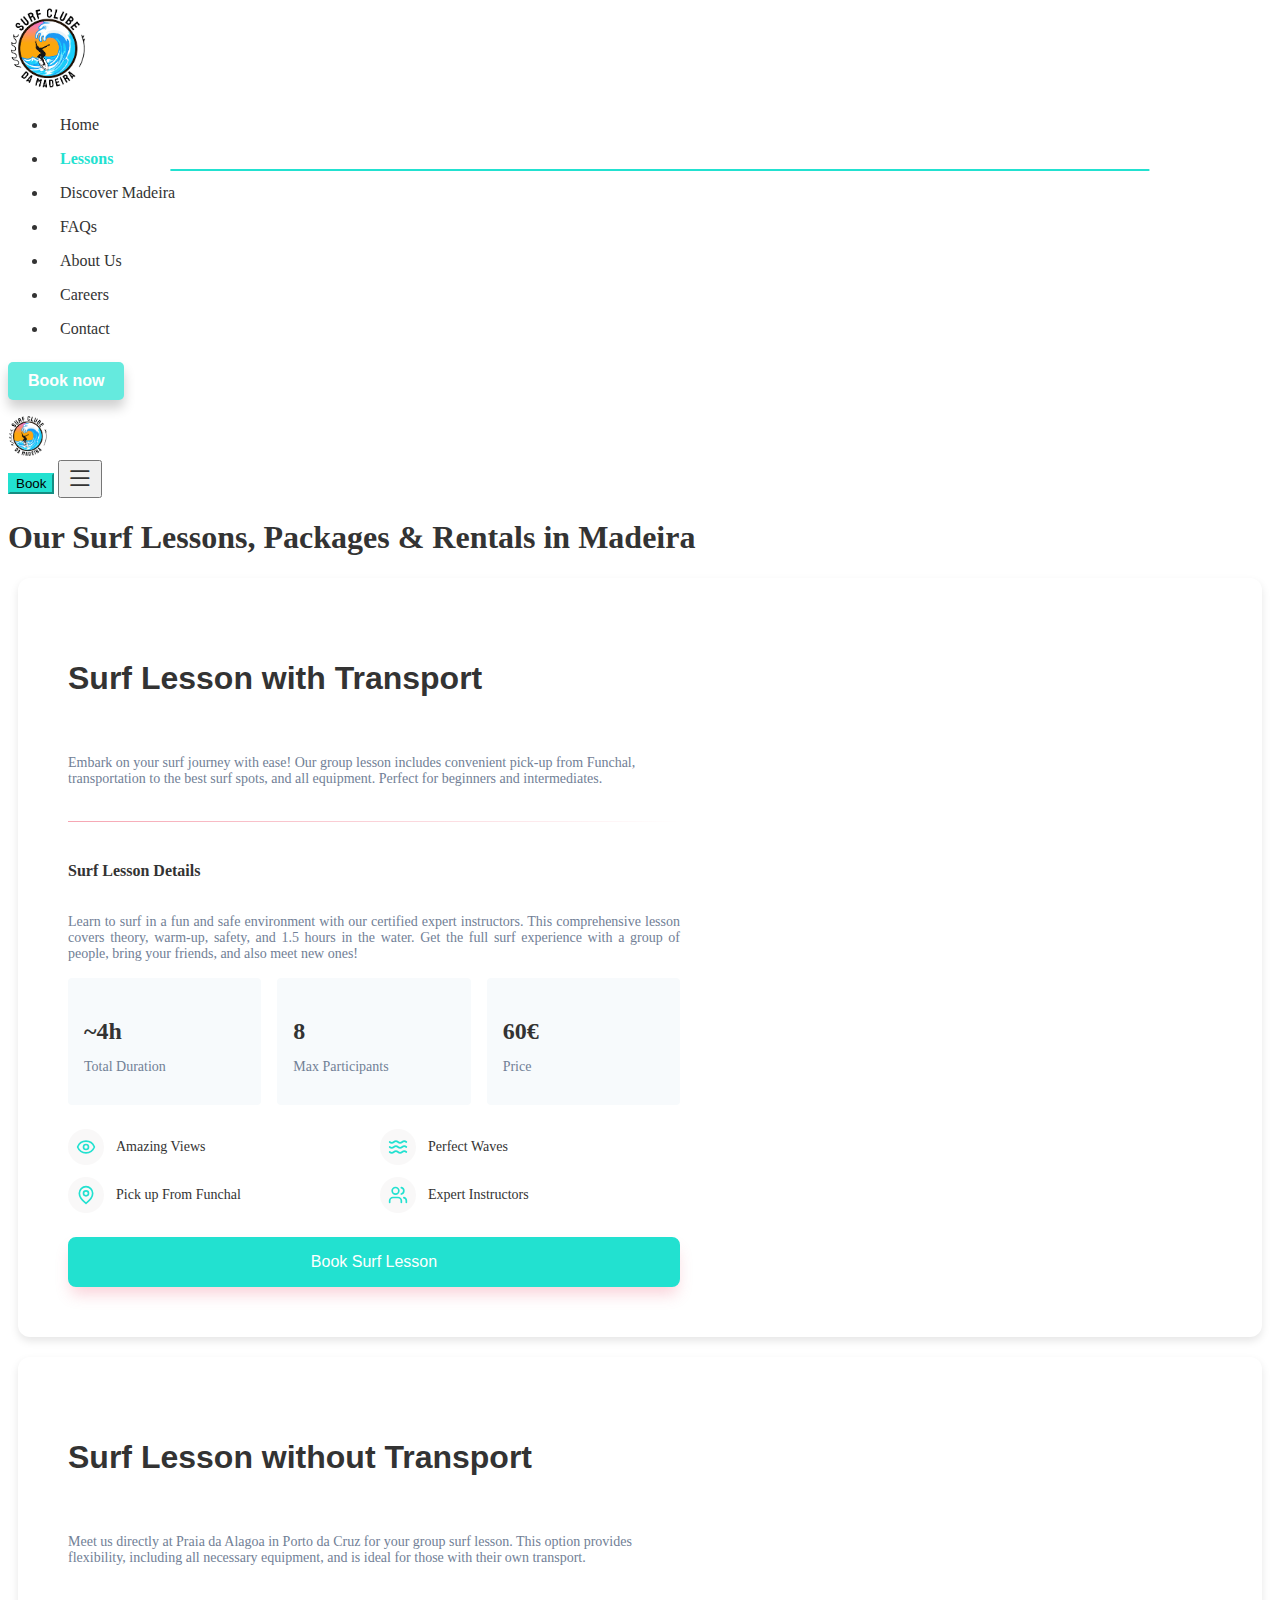
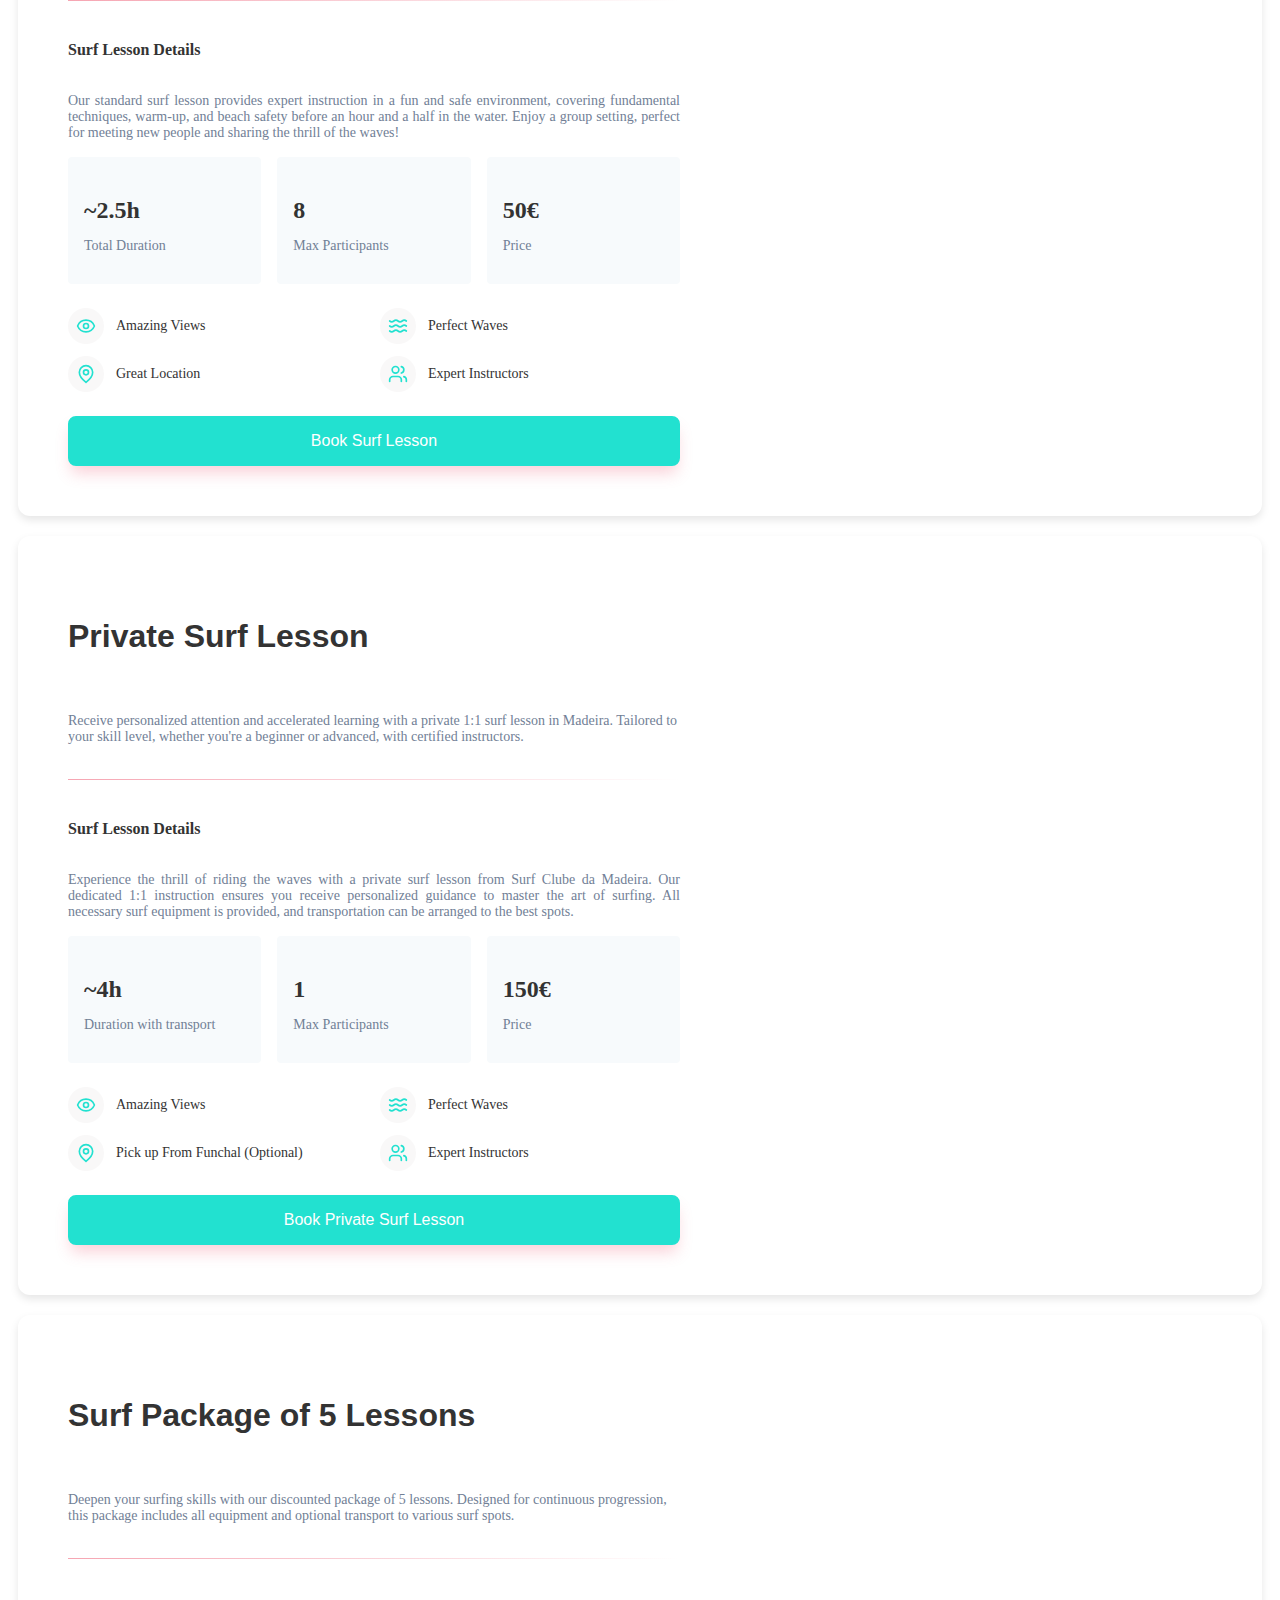
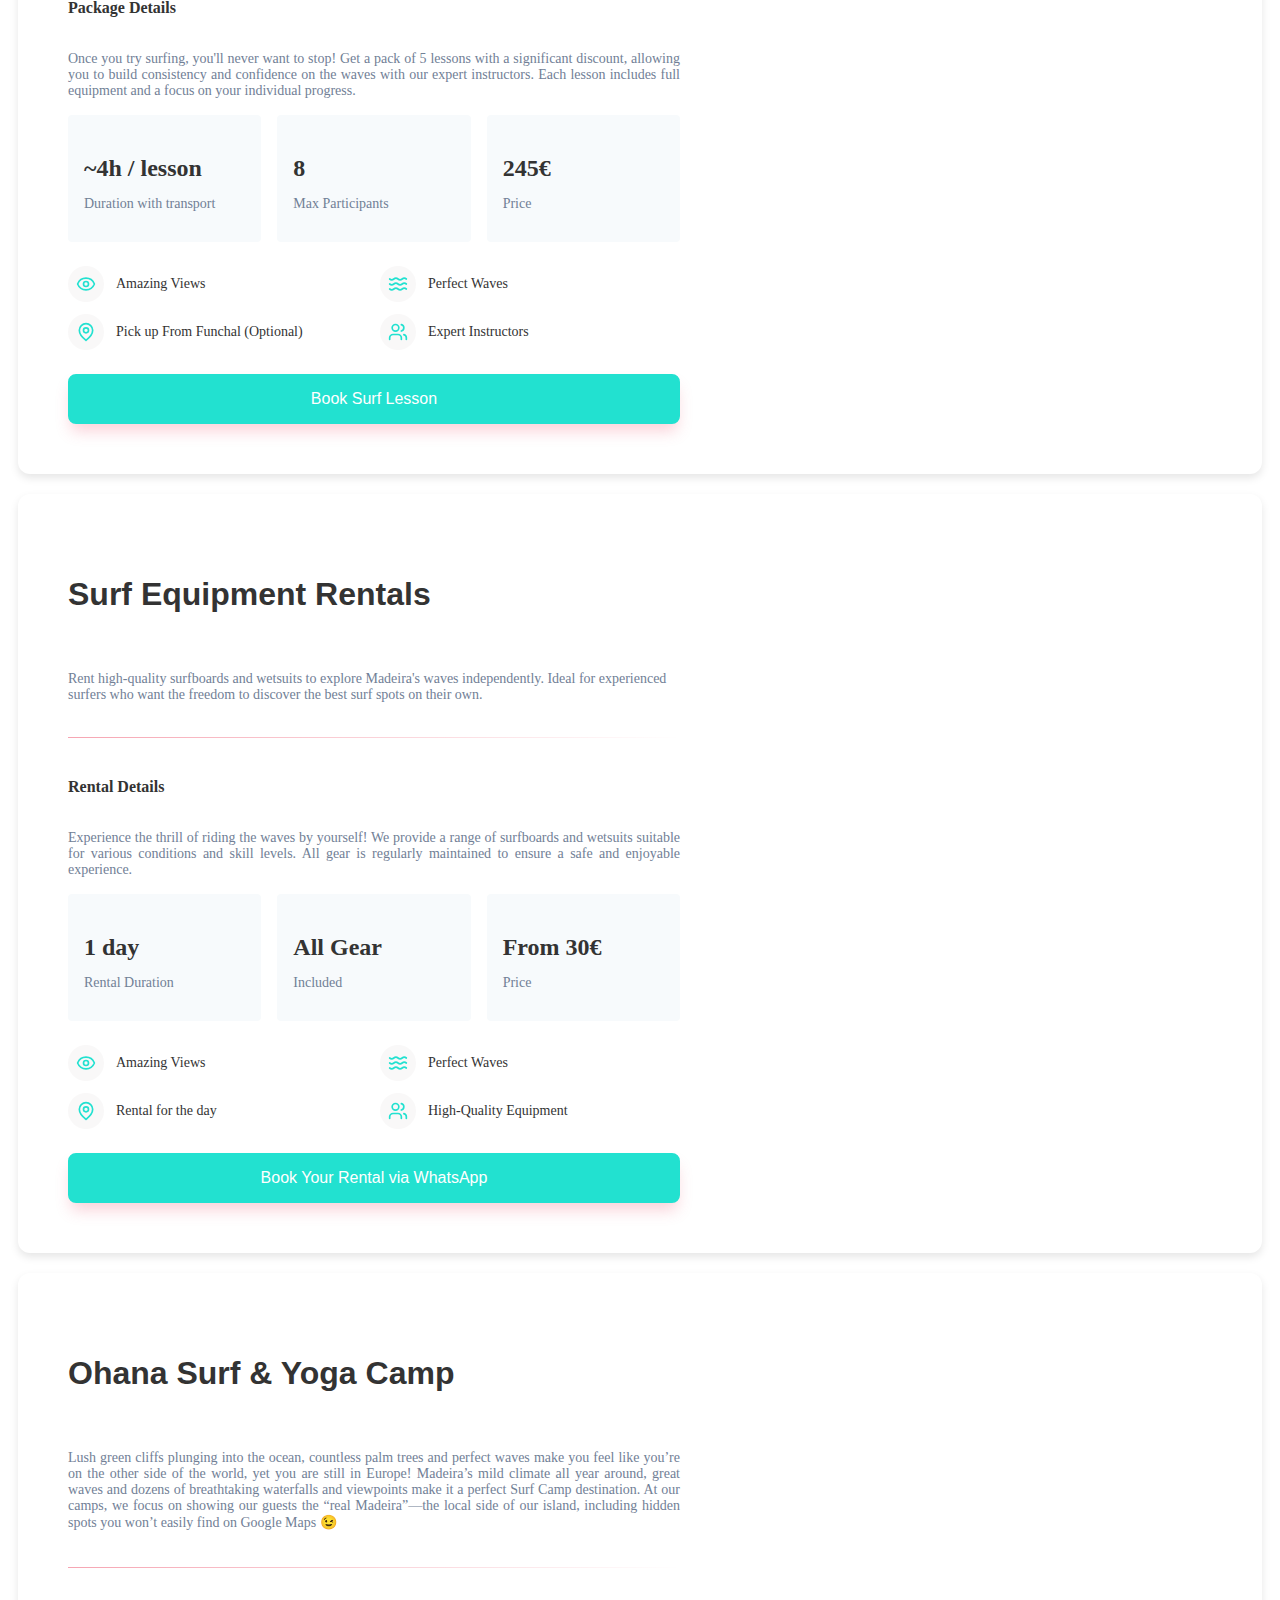
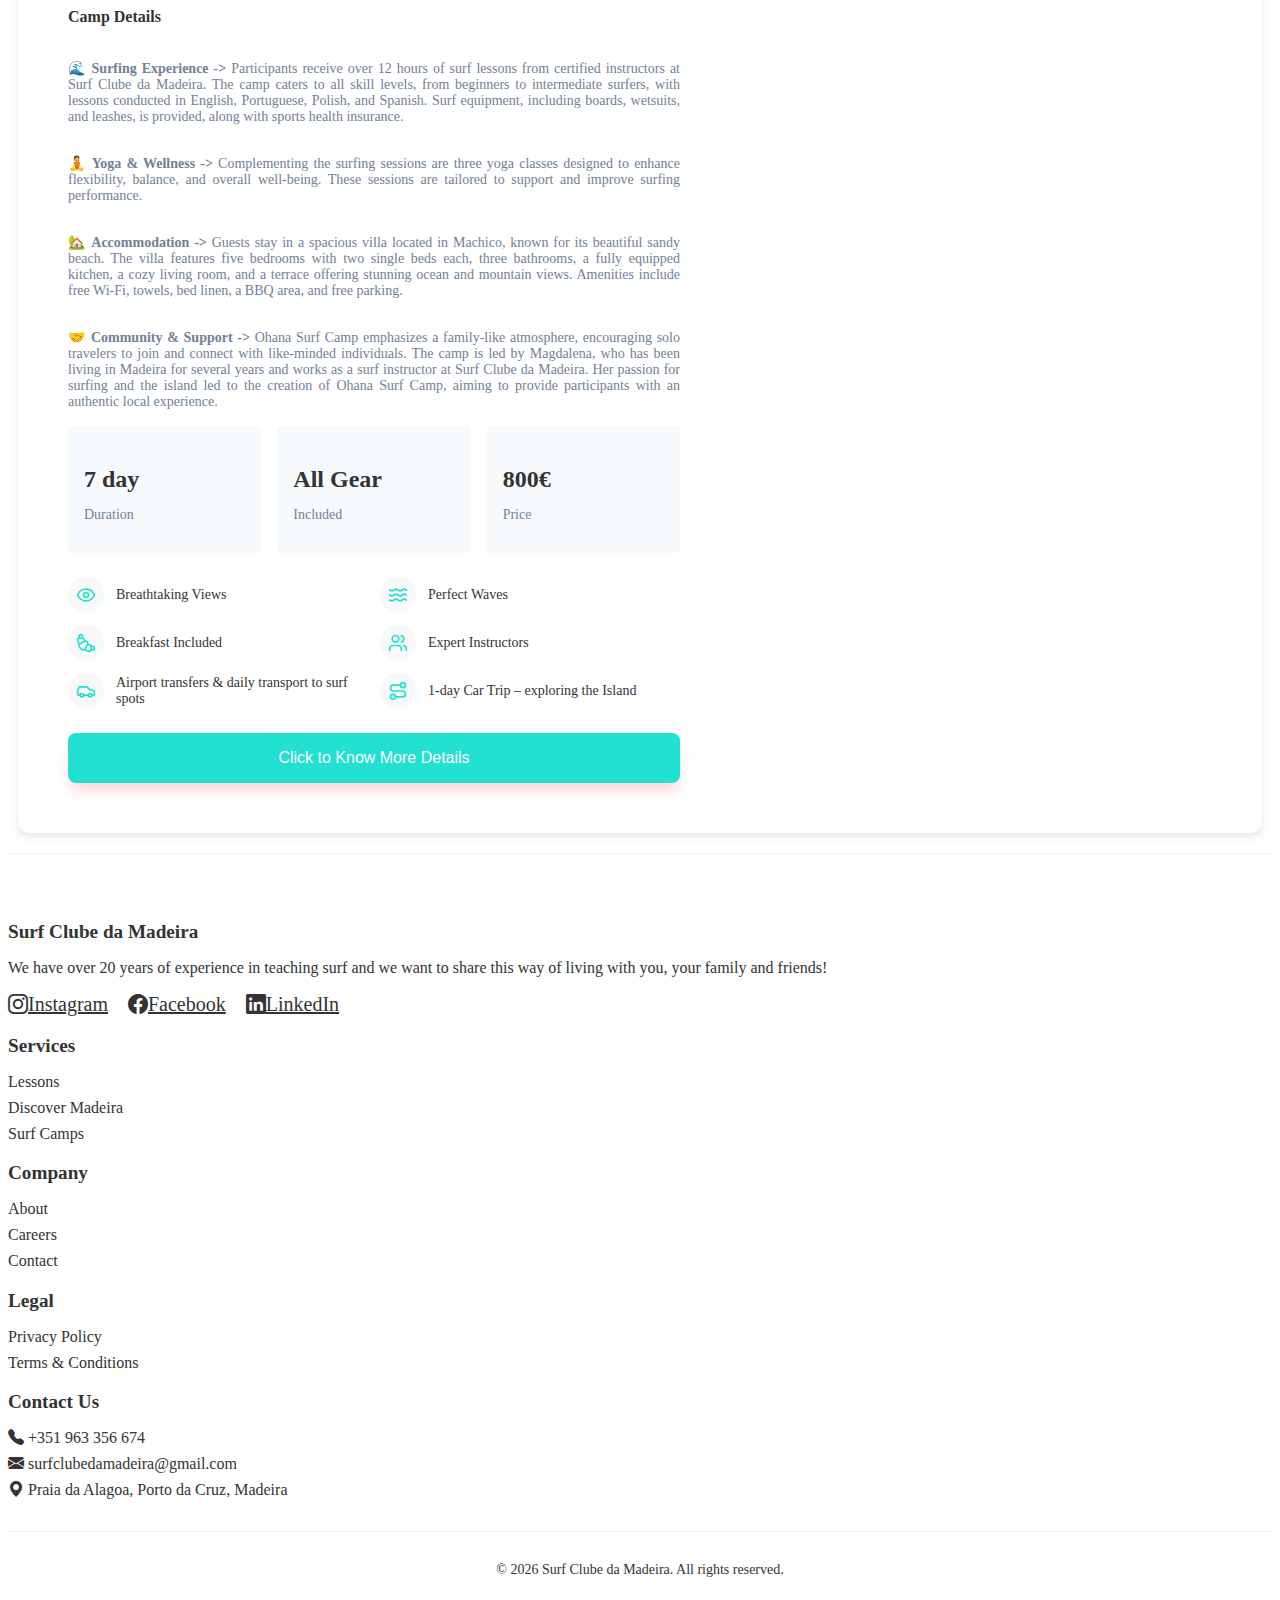
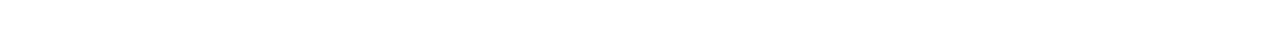
<file: lessons.html>
<!DOCTYPE html>
<html lang="en">

<head>
  <meta charset="UTF-8">
  <meta http-equiv="X-UA-Compatible" content="IE=edge">
  <meta name="viewport" content="width=device-width, initial-scale=1.0">
  <meta name="description" content="Explore Surf Clube da Madeira's comprehensive surf lessons and packages in Madeira Island. Choose from group lessons with or without transport, private surf instruction, multi-lesson packages, and equipment rentals. All levels welcome with expert instructors.">

  <meta name="robots" content="noindex">

  <link href="https://cdn.jsdelivr.net/npm/bootstrap@5.3.5/dist/css/bootstrap.min.css" rel="stylesheet" integrity="sha384-SgOJa3DmI69IUzQ2PVdRZhwQ+dy64/BUtbMJw1MZ8t5HZApcHrRKUc4W0kG879m7" crossorigin="anonymous">
  <link rel="stylesheet" href="./css/style1.css">
  <link rel="stylesheet" href="https://cdn.jsdelivr.net/npm/bootstrap-icons@1.11.3/font/bootstrap-icons.min.css">
  <script type="text/javascript" src="https://widgets.bokun.io/assets/javascripts/apps/build/BokunWidgetsLoader.js?bookingChannelUUID=e0ccac86-bc58-4284-aba6-362a4e494143" async></script>
  <title>Surf Lessons & Packages | Surf Clube da Madeira | Madeira Island</title>
  <link rel="icon" href="./img/logos/SCM_logo_no background.png" type="image/x-icon">

  <script type="application/ld+json">
  {
    "@context": "https://schema.org",
    "@type": "Service",
    "name": "Surf Lesson with Transport (Group)",
    "serviceType": "Surf Lessons",
    "description": "Join our group surf lesson in Madeira, including convenient round-trip transportation from Funchal and all necessary equipment. Perfect for beginners and intermediates to learn with expert instructors at Maiata Beach.",
    "provider": {
      "@type": "LocalBusiness",
      "name": "Surf Clube da Madeira",
      "url": "https://www.yourdomain.com/" /* Replace with your actual homepage URL */
    },
    "areaServed": {
      "@type": "Place",
      "name": "Madeira Island",
      "geo": {
        "@type": "GeoCoordinates",
        "latitude": "32.7747", /* Example: Latitude for Maiata Beach/Porto da Cruz */
        "longitude": "-16.8308" /* Example: Longitude for Maiata Beach/Porto da Cruz */
      }
    },
    "offers": {
      "@type": "Offer",
      "price": "60",
      "priceCurrency": "EUR",
      "url": "https://widgets.bokun.io/online-sales/e0ccac86-bc58-4284-aba6-362a4e494143/experience/980210"
    },
    "image": "https://www.yourdomain.com/img/karoltraveler-11.webp", /* Absolute URL to this specific service image */
    "potentialAction": {
      "@type": "ReserveAction",
      "target": {
        "@type": "EntryPoint",
        "urlTemplate": "https://widgets.bokun.io/online-sales/e0ccac86-bc58-4284-aba6-362a4e494143/experience/980210",
        "inLanguage": "en",
        "actionPlatform": [
          "http://schema.org/DesktopWebPlatform",
          "http://schema.org/MobileWebPlatform"
        ]
      },
      "expectsAcceptanceOf": {
        "@type": "Offer",
        "name": "Book Surf Lesson with Transport"
      }
    }
  }
  </script>

  <script type="application/ld+json">
  {
    "@context": "https://schema.org",
    "@type": "Service",
    "name": "Surf Lesson without Transport (Group)",
    "serviceType": "Surf Lessons",
    "description": "Enjoy a group surf lesson at Praia da Alagoa in Porto da Cruz, Madeira, including all necessary equipment. Ideal for those with their own transport seeking a fun and safe environment to learn surfing with expert instructors.",
    "provider": {
      "@type": "LocalBusiness",
      "name": "Surf Clube da Madeira",
      "url": "https://www.yourdomain.com/"
    },
    "areaServed": {
      "@type": "Place",
      "name": "Madeira Island",
      "geo": {
        "@type": "GeoCoordinates",
        "latitude": "32.7747", /* Example: Latitude for Praia da Alagoa, Porto da Cruz */
        "longitude": "-16.8308" /* Example: Longitude for Praia da Alagoa, Porto da Cruz */
      }
    },
    "offers": {
      "@type": "Offer",
      "price": "50",
      "priceCurrency": "EUR",
      "url": "https://widgets.bokun.io/online-sales/e0ccac86-bc58-4284-aba6-362a4e494143/experience/986424"
    },
    "image": "https://www.yourdomain.com/img/portodacruz_jpeg.webp", /* Absolute URL to this specific service image */
    "potentialAction": {
      "@type": "ReserveAction",
      "target": {
        "@type": "EntryPoint",
        "urlTemplate": "https://widgets.bokun.io/online-sales/e0ccac86-bc58-4284-aba6-362a4e494143/experience/986424",
        "inLanguage": "en",
        "actionPlatform": [
          "http://schema.org/DesktopWebPlatform",
          "http://schema.org/MobileWebPlatform"
        ]
      },
      "expectsAcceptanceOf": {
        "@type": "Offer",
        "name": "Book Surf Lesson without Transport"
      }
    }
  }
  </script>

  <script type="application/ld+json">
  {
    "@context": "https://schema.org",
    "@type": "Service",
    "name": "Private Surf Lesson",
    "serviceType": "Surf Lessons",
    "description": "Receive personalized 1:1 surf instruction in Madeira with a certified expert. Our private lessons are tailored to your skill level and goals, including all equipment and optional transport, ensuring accelerated learning and a unique surf experience.",
    "provider": {
      "@type": "LocalBusiness",
      "name": "Surf Clube da Madeira",
      "url": "https://www.yourdomain.com/"
    },
    "areaServed": {
      "@type": "Place",
      "name": "Madeira Island",
      "geo": {
        "@type": "GeoCoordinates",
        "latitude": "32.7747", /* Example: Latitude for Machico Beach area */
        "longitude": "-16.8308" /* Example: Longitude for Machico Beach area */
      }
    },
    "offers": {
      "@type": "Offer",
      "price": "150",
      "priceCurrency": "EUR",
      "url": "https://widgets.bokun.io/online-sales/e0ccac86-bc58-4284-aba6-362a4e494143/experience/987699"
    },
    "image": "https://www.yourdomain.com/img/2022_09_30_ohanasurfcamp3-120.webp", /* Absolute URL to this specific service image */
    "potentialAction": {
      "@type": "ReserveAction",
      "target": {
        "@type": "EntryPoint",
        "urlTemplate": "https://widgets.bokun.io/online-sales/e0ccac86-bc58-4284-aba6-362a4e494143/experience/987699",
        "inLanguage": "en",
        "actionPlatform": [
          "http://schema.org/DesktopWebPlatform",
          "http://schema.org/MobileWebPlatform"
        ]
      },
      "expectsAcceptanceOf": {
        "@type": "Offer",
        "name": "Book Private Surf Lesson"
      }
    }
  }
  </script>

  <script type="application/ld+json">
  {
    "@context": "https://schema.org",
    "@type": "Service",
    "name": "Surf Lesson Package (5 Lessons)",
    "serviceType": "Surf Lessons Package",
    "description": "Commit to your surfing journey with our 5-lesson package in Madeira, offering a discounted rate for those who want to progress consistently. Includes all equipment and optional transport, guiding you to master the waves with our expert team.",
    "provider": {
      "@type": "LocalBusiness",
      "name": "Surf Clube da Madeira",
      "url": "https://www.yourdomain.com/"
    },
    "areaServed": {
      "@type": "Place",
      "name": "Madeira Island",
      "geo": {
        "@type": "GeoCoordinates",
        "latitude": "32.7747", /* Example: Latitude for Praia da Alagoa, Porto da Cruz */
        "longitude": "-16.8308" /* Example: Longitude for Praia da Alagoa, Porto da Cruz */
      }
    },
    "offers": {
      "@type": "Offer",
      "price": "245",
      "priceCurrency": "EUR",
      "url": "https://widgets.bokun.io/online-sales/e0ccac86-bc58-4284-aba6-362a4e494143/experience/988748"
    },
    "image": "https://www.yourdomain.com/img/2022_09_30_ohanasurfcamp3-44.webp", /* Absolute URL to this specific service image */
    "potentialAction": {
      "@type": "ReserveAction",
      "target": {
        "@type": "EntryPoint",
        "urlTemplate": "https://widgets.bokun.io/online-sales/e0ccac86-bc58-4284-aba6-362a4e494143/experience/988748",
        "inLanguage": "en",
        "actionPlatform": [
          "http://schema.org/DesktopWebPlatform",
          "http://schema.org/MobileWebPlatform"
        ]
      },
      "expectsAcceptanceOf": {
        "@type": "Offer",
        "name": "Book 5 Surf Lessons Package"
      }
    }
  }
  </script>

  <script type="application/ld+json">
  {
    "@context": "https://schema.org",
    "@type": "Service",
    "name": "Surfboard & Equipment Rentals",
    "serviceType": "Surfboard Rental",
    "description": "Rent high-quality surfboards, wetsuits, and all necessary equipment for a full day of independent surfing in Madeira. Perfect for experienced surfers who want to explore the waves at their own pace. Contact us via WhatsApp to arrange your rental.",
    "provider": {
      "@type": "LocalBusiness",
      "name": "Surf Clube da Madeira",
      "url": "https://www.yourdomain.com/"
    },
    "areaServed": {
      "@type": "Place",
      "name": "Madeira Island",
      "geo": {
        "@type": "GeoCoordinates",
        "latitude": "32.7747", /* Example: Latitude for Maiata Beach, Porto da Cruz */
        "longitude": "-16.8308" /* Example: Longitude for Maiata Beach, Porto da Cruz */
      }
    },
    "offers": {
      "@type": "Offer",
      "priceSpecification": {
        "@type": "UnitPriceSpecification",
        "price": "30",
        "priceCurrency": "EUR",
        "unitText": "Per Day"
      },
      "url": "https://wa.me/351963356674"
    },
    "image": "https://www.yourdomain.com/img/discover_madeira/ohanasurfcamp_surf_maiata.webp", /* Absolute URL to this specific service image */
    "potentialAction": {
      "@type": "CommunicateAction",
      "target": {
        "@type": "EntryPoint",
        "urlTemplate": "https://wa.me/351963356674",
        "inLanguage": "en",
        "actionPlatform": [
          "http://schema.org/MobileWebPlatform"
        ]
      },
      "agent": {
        "@type": "Organization",
        "name": "Surf Clube da Madeira"
      },
      "recipient": {
        "@type": "ContactPoint",
        "contactType": "customer service",
        "telephone": "+351963356674"
      }
    }
  }
  </script>

  <script type="application/ld+json">
  {
    "@context": "https://schema.org",
    "@type": "Course", /* Or consider Campground or Event, depending on focus */
    "name": "Ohana Surf & Yoga Camp Madeira",
    "description": "Experience an immersive 7-day surf and yoga camp in Madeira, combining over 12 hours of surf lessons with certified instructors from Surf Clube da Madeira, daily yoga sessions, and comfortable accommodation in a villa in Machico. Discover hidden local spots and enjoy airport transfers and daily transport.",
    "provider": {
      "@type": "Organization",
      "name": "Ohana Surf Camp",
      "url": "https://ohanasurfcamp.pl/surf-yoga-camp-madeira/"
    },
    "coursePrerequisites": "All skill levels welcome for surfing (beginners to intermediate).",
    "educationalCredentialAwarded": "Certificate of participation (if applicable)", /* Or remove if not applicable */
    "hasCourseInstance": [
      {
        "@type": "CourseInstance",
        "courseMode": "face-to-face",
        "location": {
          "@type": "Place",
          "name": "Machico, Madeira Island",
          "address": {
            "@type": "PostalAddress",
            "addressLocality": "Machico",
            "addressRegion": "Madeira",
            "addressCountry": "PT"
          }
        },
        "offers": {
          "@type": "Offer",
          "price": "800",
          "priceCurrency": "EUR",
          "url": "https://ohanasurfcamp.pl/surf-yoga-camp-madeira/"
        },
        "instructor": {
          "@type": "Person",
          "name": "Magdalena (Surf Clube da Madeira Instructor)" /* If she is key and has a profile */
        }
      }
    ],
    "image": "https://www.yourdomain.com/img/discover_madeira/ohanasurfcamp_teaching_the_surf_stance_Machico.webp" /* Absolute URL to camp image */
  }
  </script>

</head>

<body>

  <div class="container d-none d-md-block">
    <header id="mainNavbar" class="d-flex flex-wrap align-items-center justify-content-center justify-content-md-between py-3 mb-4">
      <div class="col-md-3 mb-2 mb-md-0">
        <a href="index.html" class="d-inline-flex link-body-emphasis text-decoration-none">
          <img class="logo" src="./img/logos/SCM_logo_no background.png" alt="Surf Clube da Madeira logo" height="80">
        </a>
      </div>

      <ul class="nav col-12 col-md-auto mb-2 justify-content-center mb-md-0">
        <li><a href="index.html" class="nav-link px-2">Home</a></li>
        <li><a href="lessons.html" class="nav-link px-2">Lessons</a></li>
        <li><a href="discover_madeira.html" class="nav-link px-2">Discover Madeira</a></li>
        <li><a href="index.html#FAQs" class="nav-link px-2">FAQs</a></li>
        <li><a href="about_us.html" class="nav-link px-2">About Us</a></li>
        <li><a href="careers.html" class="nav-link px-2">Careers</a></li>
        <li><a href="contact.html" class="nav-link px-2">Contact</a></li>
      </ul>

      <div class="col-md-3 text-end">
        <style> /* Inline styles for the Bokun button */
          #bokun_771c5662_5648_44cb_b014_0e61061d172f {
            display: inline-block; padding: 10px 20px; background: #65eade; border-radius: 5px;
            box-shadow: 0 8px 12px rgba(0,0,0,0.19); font-weight: 600; font-size: 16px;
            text-decoration: none; text-align: center; color: #FFFFFF; border:none; cursor: pointer;
            transition: background .2s ease;
          }
          #bokun_771c5662_5648_44cb_b014_0e61061d172f:hover{ background: #22e1d0; }
          #bokun_771c5662_5648_44cb_b014_0e61061d172f:active{ background: #38e4d4; }
        </style>
        <button class="bokunButton" id="bokun_771c5662_5648_44cb_b014_0e61061d172f" data-src="https://widgets.bokun.io/online-sales/e0ccac86-bc58-4284-aba6-362a4e494143/product-list/87014?partialView=1"> Book now </button>
      </div>
    </header>
  </div>

  <header id="mainNavbarMobile" class="d-md-none fixed-top bg-white shadow-sm">
    <div class="container d-flex justify-content-between align-items-center py-2">
      <a class="navbar-brand" href="index.html">
          <img src="./img/logos/SCM_logo_no background.png" alt="Surf Clube da Madeira Logo" style="height: 40px;">
      </a>
      <div class="d-flex align-items-center">
          <button type="button" class="bokunButton btn btn-sm text-white me-2"
                  style="background-color: var(--nav-link-hover-color); border-color: var(--nav-link-hover-color);"
                  data-src="https://widgets.bokun.io/online-sales/e0ccac86-bc58-4284-aba6-362a4e494143/product-list/87014?partialView=1"
                  >Book</button>
          <button class="navbar-toggler border-0 p-1" type="button" id="mobileMenuToggle" aria-label="Toggle navigation" aria-expanded="false" aria-controls="mobileNavOverlay">
              <i class="bi bi-list" style="font-size: 1.75rem; color: var(--text-color);"></i>
          </button>
      </div>
    </div>
  </header>

  <div id="mobileNavOverlay" class="mobile-nav-overlay d-none">
    <div class="container h-100 d-flex flex-column">
        <div class="d-flex justify-content-between align-items-center py-3 border-bottom mb-3">
            <span class="text-muted text-uppercase small fw-bold">Main Navigation</span>
            <button type="button" class="btn-close" id="mobileMenuClose" aria-label="Close mobile menu"></button>
        </div>
        <nav class="flex-grow-1 d-flex flex-column" aria-label="Mobile navigation">
            <ul class="list-unstyled text-center my-auto">
                <li><a href="index.html" class="mobile-nav-link">Home</a></li>
                <li><a href="lessons.html" class="mobile-nav-link">Lessons</a></li>
                <li><a href="discover_madeira.html" class="mobile-nav-link">Discover Madeira</a></li>
                <li><a href="index.html#FAQs" class="mobile-nav-link">FAQs</a></li>
                <li><a href="about_us.html" class="mobile-nav-link">About Us</a></li>
                <li><a href="careers.html" class="mobile-nav-link">Careers</a></li>
                <li><a href="contact.html" class="mobile-nav-link">Contact</a></li>
            </ul>
        </nav>
        <div class="py-3 text-center">
            <button type="button" class="bokunButton btn btn-lg w-100 text-white"
                    style="background-color: var(--nav-link-hover-color); border-color: var(--nav-link-hover-color);"
                    data-src="https://widgets.bokun.io/online-sales/e0ccac86-bc58-4284-aba6-362a4e494143/product-list/87014?partialView=1"
                    >Book Now</button>
        </div>
    </div>
  </div>

  <div class="container py-5">
    <h1 class="text-center mb-5">Our Surf Lessons, Packages & Rentals in Madeira</h1>
  </div>

  <div class="surf-container">
    <div class="surf-image-container">
      <div class="surf-image-aspect"></div>
      <img src="./img/karoltraveler-11.webp" alt="Surf lesson with transport at Maiata Beach, Madeira" class="surf-image">
      <div class="surf-image-overlay"></div>
      <div class="surf-image-text">Maiata Beach</div>
    </div>
    <div class="surf-text-container">
      <div class="surf-text-group">
        <h3 class="surf-title">Surf Lesson with Transport</h3>
        <p class="surf-description">Embark on your surf journey with ease! Our group lesson includes convenient pick-up from Funchal, transportation to the best surf spots, and all equipment. Perfect for beginners and intermediates.</p>
      </div>
      <div class="surf-divider">
        <div class="surf-divider-line"></div>
      </div>
      <h4 class="surf-divider">Surf Lesson Details</h4>
      <p class="surf-highlights-description">Learn to surf in a fun and safe environment with our certified expert instructors. This comprehensive lesson covers theory, warm-up, safety, and 1.5 hours in the water. Get the full surf experience with a group of people, bring your friends, and also meet new ones!</p>

      <div class="surf-info-grid">
        <div class="surf-info-block">
          <h3 class="surf-info-value">~4h</h3>
          <p class="surf-info-label">Total Duration</p>
        </div>
        <div class="surf-info-block">
          <h3 class="surf-info-value">8</h3>
          <p class="surf-info-label">Max Participants</p>
        </div>
        <div class="surf-info-block">
          <h3 class="surf-info-value">60€</h3>
          <p class="surf-info-label">Price</p>
        </div>
      </div>
      <div class="surf-features-grid">
        <div class="surf-feature">
          <div class="surf-feature-icon-container">
            <svg xmlns="http://www.w3.org/2000/svg" width="24" height="24" viewBox="0 0 24 24" fill="none" stroke="currentColor" stroke-width="2" stroke-linecap="round" stroke-linejoin="round" class="surf-feature-icon lucide lucide-eye">
              <path d="M2.062 12.348a1 1 0 0 1 0-.696 10.75 10.75 0 0 1 19.876 0 1 1 0 0 1 0 .696 10.75 10.75 0 0 1-19.876 0"></path>
              <circle cx="12" cy="12" r="3"></circle>
            </svg>
          </div>
          <span class="surf-feature-text">Amazing Views</span>
        </div>
        <div class="surf-feature">
          <div class="surf-feature-icon-container">
            <svg xmlns="http://www.w3.org/2000/svg" width="24" height="24" viewBox="0 0 24 24" fill="none" stroke="currentColor" stroke-width="2" stroke-linecap="round" stroke-linejoin="round" class="surf-feature-icon lucide lucide-waves">
              <path d="M2 6c.6.5 1.2 1 2.5 1C7 7 7 5 9.5 5c2.6 0 2.4 2 5 2 2.5 0 2.5-2 5-2 1.3 0 1.9.5 2.5 1"></path>
              <path d="M2 12c.6.5 1.2 1 2.5 1 2.5 0 2.5-2 5-2 2.6 0 2.4 2 5 2 2.5 0 2.5-2 5-2 1.3 0 1.9.5 2.5 1"></path>
              <path d="M2 18c.6.5 1.2 1 2.5 1 2.5 0 2.5-2 5-2 2.6 0 2.4 2 5 2 2.5 0 2.5-2 5-2 1.3 0 1.9.5 2.5 1"></path>
            </svg>
          </div>
          <span class="surf-feature-text">Perfect Waves</span>
        </div>
        <div class="surf-feature">
          <div class="surf-feature-icon-container">
            <svg xmlns="http://www.w3.org/2000/svg" width="24" height="24" viewBox="0 0 24 24" fill="none" stroke="currentColor" stroke-width="2" stroke-linecap="round" stroke-linejoin="round" class="surf-feature-icon lucide lucide-map-pin">
              <path d="M20 10c0 6-8 12-8 12s-8-6-8-12a8 8 0 0 1 16 0Z"></path>
              <circle cx="12" cy="10" r="3"></circle>
            </svg>
          </div>
          <span class="surf-feature-text">Pick up From Funchal</span>
        </div>
        <div class="surf-feature">
          <div class="surf-feature-icon-container">
            <svg xmlns="http://www.w3.org/2000/svg" width="24" height="24" viewBox="0 0 24 24" fill="none" stroke="currentColor" stroke-width="2" stroke-linecap="round" stroke-linejoin="round" class="surf-feature-icon lucide lucide-users">
              <path d="M16 21v-2a4 4 0 0 0-4-4H6a4 4 0 0 0-4 4v2"></path>
              <circle cx="9" cy="7" r="4"></circle>
              <path d="M22 21v-2a4 4 0 0 0-3-3.87"></path>
              <path d="M16 3.13a4 4 0 0 1 0 7.75"></path>
            </svg>
          </div>
          <span class="surf-feature-text">Expert Instructors</span>
        </div>
      </div>
      <a class="surf-book-link" href="https://widgets.bokun.io/online-sales/e0ccac86-bc58-4284-aba6-362a4e494143/experience/980210" target="_blank" rel="noopener noreferrer">
        <button class="surf-book-button">
          <span class="surf-button-text">Book Surf Lesson</span>
          <div class="surf-button-shine"></div>
        </button>
      </a>
    </div>
  </div>

  <div class="surf-container">
    <div class="surf-image-container">
      <div class="surf-image-aspect"></div>
      <img src="./img/portodacruz_jpeg.webp" alt="Surf lesson at Praia da Alagoa, Porto da Cruz, Madeira" class="surf-image">
      <div class="surf-image-overlay"></div>
      <div class="surf-image-text">Praia da Alagoa</div>
    </div>
    <div class="surf-text-container">
      <div class="surf-text-group">
        <h3 class="surf-title">Surf Lesson without Transport</h3>
        <p class="surf-description">Meet us directly at Praia da Alagoa in Porto da Cruz for your group surf lesson. This option provides flexibility, including all necessary equipment, and is ideal for those with their own transport.</p>
      </div>
      <div class="surf-divider">
        <div class="surf-divider-line"></div>
      </div>
      <h4 class="surf-divider">Surf Lesson Details</h4>
      <p class="surf-highlights-description">Our standard surf lesson provides expert instruction in a fun and safe environment, covering fundamental techniques, warm-up, and beach safety before an hour and a half in the water. Enjoy a group setting, perfect for meeting new people and sharing the thrill of the waves!</p>

      <div class="surf-info-grid">
        <div class="surf-info-block">
          <h3 class="surf-info-value">~2.5h</h3>
          <p class="surf-info-label">Total Duration</p>
        </div>
        <div class="surf-info-block">
          <h3 class="surf-info-value">8</h3>
          <p class="surf-info-label">Max Participants</p>
        </div>
        <div class="surf-info-block">
          <h3 class="surf-info-value">50€</h3>
          <p class="surf-info-label">Price</p>
        </div>
      </div>
      <div class="surf-features-grid">
        <div class="surf-feature">
          <div class="surf-feature-icon-container">
            <svg xmlns="http://www.w3.org/2000/svg" width="24" height="24" viewBox="0 0 24 24" fill="none" stroke="currentColor" stroke-width="2" stroke-linecap="round" stroke-linejoin="round" class="surf-feature-icon lucide lucide-eye">
              <path d="M2.062 12.348a1 1 0 0 1 0-.696 10.75 10.75 0 0 1 19.876 0 1 1 0 0 1 0 .696 10.75 10.75 0 0 1-19.876 0"></path>
              <circle cx="12" cy="12" r="3"></circle>
            </svg>
          </div>
          <span class="surf-feature-text">Amazing Views</span>
        </div>
        <div class="surf-feature">
          <div class="surf-feature-icon-container">
            <svg xmlns="http://www.w3.org/2000/svg" width="24" height="24" viewBox="0 0 24 24" fill="none" stroke="currentColor" stroke-width="2" stroke-linecap="round" stroke-linejoin="round" class="surf-feature-icon lucide lucide-waves">
              <path d="M2 6c.6.5 1.2 1 2.5 1C7 7 7 5 9.5 5c2.6 0 2.4 2 5 2 2.5 0 2.5-2 5-2 1.3 0 1.9.5 2.5 1"></path>
              <path d="M2 12c.6.5 1.2 1 2.5 1 2.5 0 2.5-2 5-2 2.6 0 2.4 2 5 2 2.5 0 2.5-2 5-2 1.3 0 1.9.5 2.5 1"></path>
              <path d="M2 18c.6.5 1.2 1 2.5 1 2.5 0 2.5-2 5-2 2.6 0 2.4 2 5 2 2.5 0 2.5-2 5-2 1.3 0 1.9.5 2.5 1"></path>
            </svg>
          </div>
          <span class="surf-feature-text">Perfect Waves</span>
        </div>
        <div class="surf-feature">
          <div class="surf-feature-icon-container">
            <svg xmlns="http://www.w3.org/2000/svg" width="24" height="24" viewBox="0 0 24 24" fill="none" stroke="currentColor" stroke-width="2" stroke-linecap="round" stroke-linejoin="round" class="surf-feature-icon lucide lucide-map-pin">
              <path d="M20 10c0 6-8 12-8 12s-8-6-8-12a8 8 0 0 1 16 0Z"></path>
              <circle cx="12" cy="10" r="3"></circle>
            </svg>
          </div>
          <span class="surf-feature-text">Great Location</span>
        </div>
        <div class="surf-feature">
          <div class="surf-feature-icon-container">
            <svg xmlns="http://www.w3.org/2000/svg" width="24" height="24" viewBox="0 0 24 24" fill="none" stroke="currentColor" stroke-width="2" stroke-linecap="round" stroke-linejoin="round" class="surf-feature-icon lucide lucide-users">
              <path d="M16 21v-2a4 4 0 0 0-4-4H6a4 4 0 0 0-4 4v2"></path>
              <circle cx="9" cy="7" r="4"></circle>
              <path d="M22 21v-2a4 4 0 0 0-3-3.87"></path>
              <path d="M16 3.13a4 4 0 0 1 0 7.75"></path>
            </svg>
          </div>
          <span class="surf-feature-text">Expert Instructors</span>
        </div>
      </div>
      <a class="surf-book-link" href="https://widgets.bokun.io/online-sales/e0ccac86-bc58-4284-aba6-362a4e494143/experience/986424" target="_blank" rel="noopener noreferrer">
        <button class="surf-book-button">
          <span class="surf-button-text">Book Surf Lesson</span>
          <div class="surf-button-shine"></div>
        </button>
      </a>
    </div>
  </div>

  <div class="surf-container">
    <div class="surf-image-container">
      <div class="surf-image-aspect"></div>
      <img src="./img/2022_09_30_ohanasurfcamp3-120.webp" alt="Private surf lesson at Machico Beach, Madeira" class="surf-image">
      <div class="surf-image-overlay"></div>
      <div class="surf-image-text">Machico Beach</div>
    </div>
    <div class="surf-text-container">
      <div class="surf-text-group">
        <h3 class="surf-title">Private Surf Lesson</h3>
        <p class="surf-description">Receive personalized attention and accelerated learning with a private 1:1 surf lesson in Madeira. Tailored to your skill level, whether you're a beginner or advanced, with certified instructors.</p>
      </div>
      <div class="surf-divider">
        <div class="surf-divider-line"></div>
      </div>
      <h4 class="surf-divider">Surf Lesson Details</h4>
      <p class="surf-highlights-description">Experience the thrill of riding the waves with a private surf lesson from Surf Clube da Madeira. Our dedicated 1:1 instruction ensures you receive personalized guidance to master the art of surfing. All necessary surf equipment is provided, and transportation can be arranged to the best spots.</p>

      <div class="surf-info-grid">
        <div class="surf-info-block">
          <h3 class="surf-info-value">~4h</h3>
          <p class="surf-info-label">Duration with transport</p>
        </div>
        <div class="surf-info-block">
          <h3 class="surf-info-value">1</h3>
          <p class="surf-info-label">Max Participants</p>
        </div>
        <div class="surf-info-block">
          <h3 class="surf-info-value">150€</h3>
          <p class="surf-info-label">Price</p>
        </div>
      </div>
      <div class="surf-features-grid">
        <div class="surf-feature">
          <div class="surf-feature-icon-container">
            <svg xmlns="http://www.w3.org/2000/svg" width="24" height="24" viewBox="0 0 24 24" fill="none" stroke="currentColor" stroke-width="2" stroke-linecap="round" stroke-linejoin="round" class="surf-feature-icon lucide lucide-eye">
              <path d="M2.062 12.348a1 1 0 0 1 0-.696 10.75 10.75 0 0 1 19.876 0 1 1 0 0 1 0 .696 10.75 10.75 0 0 1-19.876 0"></path>
              <circle cx="12" cy="12" r="3"></circle>
            </svg>
          </div>
          <span class="surf-feature-text">Amazing Views</span>
        </div>
        <div class="surf-feature">
          <div class="surf-feature-icon-container">
            <svg xmlns="http://www.w3.org/2000/svg" width="24" height="24" viewBox="0 0 24 24" fill="none" stroke="currentColor" stroke-width="2" stroke-linecap="round" stroke-linejoin="round" class="surf-feature-icon lucide lucide-waves">
              <path d="M2 6c.6.5 1.2 1 2.5 1C7 7 7 5 9.5 5c2.6 0 2.4 2 5 2 2.5 0 2.5-2 5-2 1.3 0 1.9.5 2.5 1"></path>
              <path d="M2 12c.6.5 1.2 1 2.5 1 2.5 0 2.5-2 5-2 2.6 0 2.4 2 5 2 2.5 0 2.5-2 5-2 1.3 0 1.9.5 2.5 1"></path>
              <path d="M2 18c.6.5 1.2 1 2.5 1 2.5 0 2.5-2 5-2 2.6 0 2.4 2 5 2 2.5 0 2.5-2 5-2 1.3 0 1.9.5 2.5 1"></path>
            </svg>
          </div>
          <span class="surf-feature-text">Perfect Waves</span>
        </div>
        <div class="surf-feature">
          <div class="surf-feature-icon-container">
            <svg xmlns="http://www.w3.org/2000/svg" width="24" height="24" viewBox="0 0 24 24" fill="none" stroke="currentColor" stroke-width="2" stroke-linecap="round" stroke-linejoin="round" class="surf-feature-icon lucide lucide-map-pin">
              <path d="M20 10c0 6-8 12-8 12s-8-6-8-12a8 8 0 0 1 16 0Z"></path>
              <circle cx="12" cy="10" r="3"></circle>
            </svg>
          </div>
          <span class="surf-feature-text">Pick up From Funchal (Optional)</span>
        </div>
        <div class="surf-feature">
          <div class="surf-feature-icon-container">
            <svg xmlns="http://www.w3.org/2000/svg" width="24" height="24" viewBox="0 0 24 24" fill="none" stroke="currentColor" stroke-width="2" stroke-linecap="round" stroke-linejoin="round" class="surf-feature-icon lucide lucide-users">
              <path d="M16 21v-2a4 4 0 0 0-4-4H6a4 4 0 0 0-4 4v2"></path>
              <circle cx="9" cy="7" r="4"></circle>
              <path d="M22 21v-2a4 4 0 0 0-3-3.87"></path>
              <path d="M16 3.13a4 4 0 0 1 0 7.75"></path>
            </svg>
          </div>
          <span class="surf-feature-text">Expert Instructors</span>
        </div>
      </div>
      <a class="surf-book-link" href="https://widgets.bokun.io/online-sales/e0ccac86-bc58-4284-aba6-362a4e494143/experience/987699" target="_blank" rel="noopener noreferrer">
        <button class="surf-book-button">
          <span class="surf-button-text">Book Private Surf Lesson</span>
          <div class="surf-button-shine"></div>
        </button>
      </a>
    </div>
  </div>

  <div class="surf-container">
    <div class="surf-image-container">
      <div class="surf-image-aspect"></div>
      <img src="./img/2022_09_30_ohanasurfcamp3-44.webp" alt="Surf package with 5 lessons at Praia da Alagoa" class="surf-image">
      <div class="surf-image-overlay"></div>
      <div class="surf-image-text">Praia da Alagoa</div>
    </div>
    <div class="surf-text-container">
      <div class="surf-text-group">
        <h3 class="surf-title">Surf Package of 5 Lessons</h3>
        <p class="surf-description">Deepen your surfing skills with our discounted package of 5 lessons. Designed for continuous progression, this package includes all equipment and optional transport to various surf spots.</p>
      </div>
      <div class="surf-divider">
        <div class="surf-divider-line"></div>
      </div>
      <h4 class="surf-divider">Package Details</h4>
      <p class="surf-highlights-description">Once you try surfing, you'll never want to stop! Get a pack of 5 lessons with a significant discount, allowing you to build consistency and confidence on the waves with our expert instructors. Each lesson includes full equipment and a focus on your individual progress.</p>

      <div class="surf-info-grid">
        <div class="surf-info-block">
          <h3 class="surf-info-value">~4h / lesson</h3>
          <p class="surf-info-label">Duration with transport</p>
        </div>
        <div class="surf-info-block">
          <h3 class="surf-info-value">8</h3>
          <p class="surf-info-label">Max Participants</p>
        </div>
        <div class="surf-info-block">
          <h3 class="surf-info-value">245€</h3>
          <p class="surf-info-label">Price</p>
        </div>
      </div>
      <div class="surf-features-grid">
        <div class="surf-feature">
          <div class="surf-feature-icon-container">
            <svg xmlns="http://www.w3.org/2000/svg" width="24" height="24" viewBox="0 0 24 24" fill="none" stroke="currentColor" stroke-width="2" stroke-linecap="round" stroke-linejoin="round" class="surf-feature-icon lucide lucide-eye">
              <path d="M2.062 12.348a1 1 0 0 1 0-.696 10.75 10.75 0 0 1 19.876 0 1 1 0 0 1 0 .696 10.75 10.75 0 0 1-19.876 0"></path>
              <circle cx="12" cy="12" r="3"></circle>
            </svg>
          </div>
          <span class="surf-feature-text">Amazing Views</span>
        </div>
        <div class="surf-feature">
          <div class="surf-feature-icon-container">
            <svg xmlns="http://www.w3.org/2000/svg" width="24" height="24" viewBox="0 0 24 24" fill="none" stroke="currentColor" stroke-width="2" stroke-linecap="round" stroke-linejoin="round" class="surf-feature-icon lucide lucide-waves">
              <path d="M2 6c.6.5 1.2 1 2.5 1C7 7 7 5 9.5 5c2.6 0 2.4 2 5 2 2.5 0 2.5-2 5-2 1.3 0 1.9.5 2.5 1"></path>
              <path d="M2 12c.6.5 1.2 1 2.5 1 2.5 0 2.5-2 5-2 2.6 0 2.4 2 5 2 2.5 0 2.5-2 5-2 1.3 0 1.9.5 2.5 1"></path>
              <path d="M2 18c.6.5 1.2 1 2.5 1 2.5 0 2.5-2 5-2 2.6 0 2.4 2 5 2 2.5 0 2.5-2 5-2 1.3 0 1.9.5 2.5 1"></path>
            </svg>
          </div>
          <span class="surf-feature-text">Perfect Waves</span>
        </div>
        <div class="surf-feature">
          <div class="surf-feature-icon-container">
            <svg xmlns="http://www.w3.org/2000/svg" width="24" height="24" viewBox="0 0 24 24" fill="none" stroke="currentColor" stroke-width="2" stroke-linecap="round" stroke-linejoin="round" class="surf-feature-icon lucide lucide-map-pin">
              <path d="M20 10c0 6-8 12-8 12s-8-6-8-12a8 8 0 0 1 16 0Z"></path>
              <circle cx="12" cy="10" r="3"></circle>
            </svg>
          </div>
          <span class="surf-feature-text">Pick up From Funchal (Optional)</span>
        </div>
        <div class="surf-feature">
          <div class="surf-feature-icon-container">
            <svg xmlns="http://www.w3.org/2000/svg" width="24" height="24" viewBox="0 0 24 24" fill="none" stroke="currentColor" stroke-width="2" stroke-linecap="round" stroke-linejoin="round" class="surf-feature-icon lucide lucide-users">
              <path d="M16 21v-2a4 4 0 0 0-4-4H6a4 4 0 0 0-4 4v2"></path>
              <circle cx="9" cy="7" r="4"></circle>
              <path d="M22 21v-2a4 4 0 0 0-3-3.87"></path>
              <path d="M16 3.13a4 4 0 0 1 0 7.75"></path>
            </svg>
          </div>
          <span class="surf-feature-text">Expert Instructors</span>
        </div>
      </div>
      <a class="surf-book-link" href="https://widgets.bokun.io/online-sales/e0ccac86-bc58-4284-aba6-362a4e494143/experience/988748" target="_blank" rel="noopener noreferrer">
        <button class="surf-book-button">
          <span class="surf-button-text">Book Surf Lesson</span>
          <div class="surf-button-shine"></div>
        </button>
      </a>
    </div>
  </div>

  <div class="surf-container">
    <div class="surf-image-container">
      <div class="surf-image-aspect"></div>
      <img src="./img/discover_madeira/ohanasurfcamp_surf_maiata.webp" alt="Surfboard and wetsuit rentals at Maiata Beach" class="surf-image">
      <div class="surf-image-overlay"></div>
      <div class="surf-image-text">Maiata Beach</div>
    </div>
    <div class="surf-text-container">
      <div class="surf-text-group">
        <h3 class="surf-title">Surf Equipment Rentals</h3>
        <p class="surf-description">Rent high-quality surfboards and wetsuits to explore Madeira's waves independently. Ideal for experienced surfers who want the freedom to discover the best surf spots on their own.</p>
      </div>
      <div class="surf-divider">
        <div class="surf-divider-line"></div>
      </div>
      <h4 class="surf-divider">Rental Details</h4>
      <p class="surf-highlights-description">Experience the thrill of riding the waves by yourself! We provide a range of surfboards and wetsuits suitable for various conditions and skill levels. All gear is regularly maintained to ensure a safe and enjoyable experience.</p>

      <div class="surf-info-grid">
        <div class="surf-info-block">
          <h3 class="surf-info-value">1 day</h3>
          <p class="surf-info-label">Rental Duration</p>
        </div>
        <div class="surf-info-block">
          <h3 class="surf-info-value">All Gear</h3>
          <p class="surf-info-label">Included</p>
        </div>
        <div class="surf-info-block">
          <h3 class="surf-info-value">From 30€</h3>
          <p class="surf-info-label">Price</p>
        </div>
      </div>
      <div class="surf-features-grid">
        <div class="surf-feature">
          <div class="surf-feature-icon-container">
            <svg xmlns="http://www.w3.org/2000/svg" width="24" height="24" viewBox="0 0 24 24" fill="none" stroke="currentColor" stroke-width="2" stroke-linecap="round" stroke-linejoin="round" class="surf-feature-icon lucide lucide-eye">
              <path d="M2.062 12.348a1 1 0 0 1 0-.696 10.75 10.75 0 0 1 19.876 0 1 1 0 0 1 0 .696 10.75 10.75 0 0 1-19.876 0"></path>
              <circle cx="12" cy="12" r="3"></circle>
            </svg>
          </div>
          <span class="surf-feature-text">Amazing Views</span>
        </div>
        <div class="surf-feature">
          <div class="surf-feature-icon-container">
            <svg xmlns="http://www.w3.org/2000/svg" width="24" height="24" viewBox="0 0 24 24" fill="none" stroke="currentColor" stroke-width="2" stroke-linecap="round" stroke-linejoin="round" class="surf-feature-icon lucide lucide-waves">
              <path d="M2 6c.6.5 1.2 1 2.5 1C7 7 7 5 9.5 5c2.6 0 2.4 2 5 2 2.5 0 2.5-2 5-2 1.3 0 1.9.5 2.5 1"></path>
              <path d="M2 12c.6.5 1.2 1 2.5 1 2.5 0 2.5-2 5-2 2.6 0 2.4 2 5 2 2.5 0 2.5-2 5-2 1.3 0 1.9.5 2.5 1"></path>
              <path d="M2 18c.6.5 1.2 1 2.5 1 2.5 0 2.5-2 5-2 2.6 0 2.4 2 5 2 2.5 0 2.5-2 5-2 1.3 0 1.9.5 2.5 1"></path>
            </svg>
          </div>
          <span class="surf-feature-text">Perfect Waves</span>
        </div>
        <div class="surf-feature">
          <div class="surf-feature-icon-container">
            <svg xmlns="http://www.w3.org/2000/svg" width="24" height="24" viewBox="0 0 24 24" fill="none" stroke="currentColor" stroke-width="2" stroke-linecap="round" stroke-linejoin="round" class="surf-feature-icon lucide lucide-map-pin">
              <path d="M20 10c0 6-8 12-8 12s-8-6-8-12a8 8 0 0 1 16 0Z"></path>
              <circle cx="12" cy="10" r="3"></circle>
            </svg>
          </div>
          <span class="surf-feature-text">Rental for the day</span>
        </div>
        <div class="surf-feature">
          <div class="surf-feature-icon-container">
            <svg xmlns="http://www.w3.org/2000/svg" width="24" height="24" viewBox="0 0 24 24" fill="none" stroke="currentColor" stroke-width="2" stroke-linecap="round" stroke-linejoin="round" class="surf-feature-icon lucide lucide-users">
              <path d="M16 21v-2a4 4 0 0 0-4-4H6a4 4 0 0 0-4 4v2"></path>
              <circle cx="9" cy="7" r="4"></circle>
              <path d="M22 21v-2a4 4 0 0 0-3-3.87"></path>
              <path d="M16 3.13a4 4 0 0 1 0 7.75"></path>
            </svg>
          </div>
          <span class="surf-feature-text">High-Quality Equipment</span>
        </div>
      </div>
      <a class="surf-book-link" href="https://wa.me/351963356674" target="_blank" rel="noopener noreferrer">
        <button class="surf-book-button">
          <span class="surf-button-text">Book Your Rental via WhatsApp</span>
          <div class="surf-button-shine"></div>
        </button>
      </a>
    </div>
  </div>


  <div id="ohana-surf-camp" class="surf-container">
    <div class="surf-image-container">
      <div class="surf-image-aspect"></div>
      <img src="./img/discover_madeira/ohanasurfcamp_teaching_the_surf_stance_Machico.webp" alt="Ohana Surf & Yoga Camp students learning surf stance on Machico beach" class="surf-image">
      <div class="surf-image-overlay"></div>
      <div class="surf-image-text">Machico Beach</div>
    </div>
    <div class="surf-text-container">
      <div class="surf-text-group">
        <h3 class="surf-title">Ohana Surf & Yoga Camp</h3>
        <p class="surf-highlights-description">Lush green cliffs plunging into the ocean, countless palm trees and perfect waves make you feel like you’re on the other side of the world, yet you are still in Europe!

          Madeira’s mild climate all year around, great waves and dozens of breathtaking waterfalls and viewpoints make it a perfect Surf Camp destination.

          At our camps, we focus on showing our guests the “real Madeira”—the local side of our island, including hidden spots you won’t easily find on Google Maps 😉</p>
      </div>
      <div class="surf-divider">
        <div class="surf-divider-line"></div>
      </div>
      <h4 class="surf-divider">Camp Details</h4>
      <p class="surf-highlights-description">🌊 <b>Surfing Experience -></b>
        Participants receive over 12 hours of surf lessons from certified instructors at Surf Clube da Madeira. The camp caters to all skill levels, from beginners to intermediate surfers, with lessons conducted in English, Portuguese, Polish, and Spanish. Surf equipment, including boards, wetsuits, and leashes, is provided, along with sports health insurance.</p>
      <p class="surf-highlights-description">🧘 <b>Yoga & Wellness -></b>
        Complementing the surfing sessions are three yoga classes designed to enhance flexibility, balance, and overall well-being. These sessions are tailored to support and improve surfing performance.</p>
      <p class="surf-highlights-description">🏡 <b>Accommodation -></b>
        Guests stay in a spacious villa located in Machico, known for its beautiful sandy beach. The villa features five bedrooms with two single beds each, three bathrooms, a fully equipped kitchen, a cozy living room, and a terrace offering stunning ocean and mountain views. Amenities include free Wi-Fi, towels, bed linen, a BBQ area, and free parking.</p>
      <p class="surf-highlights-description">🤝 <b>Community & Support -></b>
        Ohana Surf Camp emphasizes a family-like atmosphere, encouraging solo travelers to join and connect with like-minded individuals. The camp is led by Magdalena, who has been living in Madeira for several years and works as a surf instructor at Surf Clube da Madeira. Her passion for surfing and the island led to the creation of Ohana Surf Camp, aiming to provide participants with an authentic local experience.</p>

      <div class="surf-info-grid">
        <div class="surf-info-block">
          <h3 class="surf-info-value">7 day</h3>
          <p class="surf-info-label">Duration</p>
        </div>
        <div class="surf-info-block">
          <h3 class="surf-info-value">All Gear</h3>
          <p class="surf-info-label">Included</p>
        </div>
        <div class="surf-info-block">
          <h3 class="surf-info-value">800€</h3>
          <p class="surf-info-label">Price</p>
        </div>
      </div>
      <div class="surf-features-grid">
        <div class="surf-feature">
          <div class="surf-feature-icon-container">
            <svg xmlns="http://www.w3.org/2000/svg" width="24" height="24" viewBox="0 0 24 24" fill="none" stroke="currentColor" stroke-width="2" stroke-linecap="round" stroke-linejoin="round" class="surf-feature-icon lucide lucide-eye">
              <path d="M2.062 12.348a1 1 0 0 1 0-.696 10.75 10.75 0 0 1 19.876 0 1 1 0 0 1 0 .696 10.75 10.75 0 0 1-19.876 0"></path>
              <circle cx="12" cy="12" r="3"></circle>
            </svg>
          </div>
          <span class="surf-feature-text">Breathtaking Views</span>
        </div>
        <div class="surf-feature">
          <div class="surf-feature-icon-container">
            <svg xmlns="http://www.w3.org/2000/svg" width="24" height="24" viewBox="0 0 24 24" fill="none" stroke="currentColor" stroke-width="2" stroke-linecap="round" stroke-linejoin="round" class="surf-feature-icon lucide lucide-waves">
              <path d="M2 6c.6.5 1.2 1 2.5 1C7 7 7 5 9.5 5c2.6 0 2.4 2 5 2 2.5 0 2.5-2 5-2 1.3 0 1.9.5 2.5 1"></path>
              <path d="M2 12c.6.5 1.2 1 2.5 1 2.5 0 2.5-2 5-2 2.6 0 2.4 2 5 2 2.5 0 2.5-2 5-2 1.3 0 1.9.5 2.5 1"></path>
              <path d="M2 18c.6.5 1.2 1 2.5 1 2.5 0 2.5-2 5-2 2.6 0 2.4 2 5 2 2.5 0 2.5-2 5-2 1.3 0 1.9.5 2.5 1"></path>
            </svg>
          </div>
          <span class="surf-feature-text">Perfect Waves</span>
        </div>
        <div class="surf-feature">
          <div class="surf-feature-icon-container">
            <svg xmlns="http://www.w3.org/2000/svg" width="24" height="24" viewBox="0 0 24 24" fill="none" stroke="currentColor" stroke-width="2" stroke-linecap="round" stroke-linejoin="round" class="surf-feature-icon lucide lucide-waves"><path d="m4.6 13.11 5.79-3.21c1.89-1.05 4.79 1.78 3.71 3.71l-3.22 5.81C8.8 23.16.79 15.23 4.6 13.11Z"/><path d="m10.5 9.5-1-2.29C9.2 6.48 8.8 6 8 6H4.5C2.79 6 2 6.5 2 8.5a7.71 7.71 0 0 0 2 4.83"/><path d="M8 6c0-1.55.24-4-2-4-2 0-2.5 2.17-2.5 4"/><path d="m14.5 13.5 2.29 1c.73.3 1.21.7 1.21 1.5v3.5c0 1.71-.5 2.5-2.5 2.5a7.71 7.71 0 0 1-4.83-2"/><path d="M18 16c1.55 0 4-.24 4 2 0 2-2.17 2.5-4 2.5"/></svg>
          </div>
          <span class="surf-feature-text">Breakfast Included</span>
        </div>
        <div class="surf-feature">
          <div class="surf-feature-icon-container">
            <svg xmlns="http://www.w3.org/2000/svg" width="24" height="24" viewBox="0 0 24 24" fill="none" stroke="currentColor" stroke-width="2" stroke-linecap="round" stroke-linejoin="round" class="surf-feature-icon lucide lucide-users">
              <path d="M16 21v-2a4 4 0 0 0-4-4H6a4 4 0 0 0-4 4v2"></path>
              <circle cx="9" cy="7" r="4"></circle>
              <path d="M22 21v-2a4 4 0 0 0-3-3.87"></path>
              <path d="M16 3.13a4 4 0 0 1 0 7.75"></path>
            </svg>
          </div>
          <span class="surf-feature-text">Expert Instructors</span>
        </div>
        <div class="surf-feature">
          <div class="surf-feature-icon-container">
            <svg xmlns="http://www.w3.org/2000/svg" width="24" height="24" viewBox="0 0 24 24" fill="none" stroke="currentColor" stroke-width="2" stroke-linecap="round" stroke-linejoin="round" class="surf-feature-icon lucide lucide-users"><path d="M19 17h2c.6 0 1-.4 1-1v-3c0-.9-.7-1.7-1.5-1.9C18.7 10.6 16 10 16 10s-1.3-1.4-2.2-2.3c-.5-.4-1.1-.7-1.8-.7H5c-.6 0-1.1.4-1.4.9l-1.4 2.9A3.7 3.7 0 0 0 2 12v4c0 .6.4 1 1 1h2"/><circle cx="7" cy="17" r="2"/><path d="M9 17h6"/><circle cx="17" cy="17" r="2"/></svg>
          </div>
          <span class="surf-feature-text">Airport transfers & daily transport to surf spots</span>
        </div>
        <div class="surf-feature">
          <div class="surf-feature-icon-container">
            <svg xmlns="http://www.w3.org/2000/svg" width="24" height="24" viewBox="0 0 24 24" fill="none" stroke="currentColor" stroke-width="2" stroke-linecap="round" stroke-linejoin="round" class="surf-feature-icon lucide lucide-users"><circle cx="6" cy="19" r="3"/><path d="M9 19h8.5a3.5 3.5 0 0 0 0-7h-11a3.5 3.5 0 0 1 0-7H15"/><circle cx="18" cy="5" r="3"/></svg>
          </div>
          <span class="surf-feature-text">1-day Car Trip – exploring the Island</span>
        </div>
      </div>
      <a class="surf-book-link" href="https://ohanasurfcamp.pl/surf-yoga-camp-madeira/" target="_blank" rel="noopener noreferrer">
        <button class="surf-book-button">
          <span class="surf-button-text">Click to Know More Details</span>
          <div class="surf-button-shine"></div>
        </button>
      </a>
    </div>
  </div>

  <footer class="mt-5 pt-5 bg-light text-muted">
    <div class="container">
      <div class="row text-center text-md-start align-items-start">
        <div class="col-md-3 mb-4 mb-md-0">
          <h3>Surf Clube da Madeira</h3>
          <p>We have over 20 years of experience in teaching surf and we want to share this way of living with you, your family and friends!</p>
          <div class="footer-social mt-3">
            <a href="https://www.instagram.com/surfclubedamadeira/" target="_blank" rel="noopener noreferrer" class="me-2"><i class="bi bi-instagram"></i><span class="visually-hidden">Instagram</span></a>
            <a href="https://www.facebook.com/p/Surf-Clube-da-Madeira-100063827790722/" target="_blank" rel="noopener noreferrer" class="me-2"><i class="bi bi-facebook"></i><span class="visually-hidden">Facebook</span></a>
            <a href="https://www.linkedin.com/company/surf-clube-da-madeira/" target="_blank" rel="noopener noreferrer"><i class="bi bi-linkedin"></i><span class="visually-hidden">LinkedIn</span></a>
          </div>
        </div>

        <div class="col-md-2 mb-4 mb-md-0">
          <h3>Services</h3>
          <ul class="list-unstyled">
            <li><a href="lessons.html">Lessons</a></li>
            <li><a href="discover_madeira.html">Discover Madeira</a></li>
            <li><a href="lessons.html#ohana-surf-camp">Surf Camps</a></li>
          </ul>
        </div>

        <div class="col-md-2 mb-4 mb-md-0">
          <h3>Company</h3>
          <ul class="list-unstyled">
            <li><a href="about_us.html">About</a></li>
            <li><a href="careers.html">Careers</a></li>
            <li><a href="contact.html">Contact</a></li>
          </ul>
        </div>

        <div class="col-md-2 mb-4 mb-md-0">
          <h3>Legal</h3>
          <ul class="list-unstyled">
            <li><a href="https://drive.google.com/file/d/1PNuWIMNe7-9dlUKoEaC7u7DvNkcxEX7b/view?usp=sharing" target="_blank" rel="noopener noreferrer">Privacy Policy</a></li>
            <li><a href="https://drive.google.com/file/d/1YjUzVLjGI1S2TUgJB5jFKYN8I7fnmcfN/view?usp=sharing" target="_blank" rel="noopener noreferrer">Terms & Conditions</a></li>
          </ul>
        </div>

        <div class="col-md-3 mb-4 mb-md-0">
          <h3>Contact Us</h3>
          <ul class="list-unstyled">
            <li>
              <i class="bi bi-telephone-fill me-2"></i>
              <a href="https://wa.me/351963356674" target="_blank" rel="noopener noreferrer">+351 963 356 674</a>
            </li>
            <li>
              <i class="bi bi-envelope-fill me-2"></i>
              <a href="mailto:surfclubedamadeira@gmail.com">surfclubedamadeira@gmail.com</a>
            </li>
            <li>
              <i class="bi bi-geo-alt-fill me-2"></i>
              <span>Praia da Alagoa, Porto da Cruz, Madeira</span>
            </li>
          </ul>
        </div>
      </div>

      <div class="footer-bottom d-flex flex-column flex-md-row justify-content-between mt-5 pt-3 border-top">
        <p class="mb-2 mb-md-0">© <span id="current-year"></span> Surf Clube da Madeira. All rights reserved.</p>
      </div>
    </div>
  </footer>

  <script src="https://cdn.jsdelivr.net/npm/bootstrap@5.3.5/dist/js/bootstrap.bundle.min.js" integrity="sha384-k6d4wzSIapyDyv1kpU366/PK5hCdSbCRGRCMv+eplOQJWyd1fbcAu9OCUj5zNLiq" crossorigin="anonymous"></script>
  <script>
    document.addEventListener('DOMContentLoaded', function() {
      // Update current year in footer
      document.getElementById('current-year').textContent = new Date().getFullYear();

      // Set active class for navigation link (adjusted for lessons.html)
      const currentPathname = window.location.pathname.split('/').pop() || 'index.html';
      const currentHash = window.location.hash;

      document.querySelectorAll('#mainNavbar .nav-link, #mobileNavOverlay .mobile-nav-link').forEach(link => {
          const linkHref = link.getAttribute('href');
          const linkPathname = linkHref.split('#')[0].split('/').pop() || 'index.html';
          const linkHash = linkHref.includes('#') ? '#' + linkHref.split('#')[1] : '';

          let isActive = false;

          // Check for exact page match and hash match
          if (currentPathname === linkPathname) {
              if (currentHash && linkHash === currentHash) { // Page and specific hash
                  isActive = true;
              } else if (!currentHash && !linkHash) { // Page with no hash, and link has no hash
                  isActive = true;
              } else if (currentPathname === 'lessons.html' && linkPathname === 'lessons.html' && linkHash === '#ohana-surf-camp' && currentHash === '#ohana-surf-camp') {
                  // Special case for lessons.html#ohana-surf-camp
                  isActive = true;
              }
          }

          if (isActive) {
              link.classList.add('active');
              link.classList.remove('link-secondary'); // Assuming link-secondary is a default state
          } else {
              link.classList.remove('active');
              // link.classList.add('link-secondary'); // Add back if it's the default non-active style
          }
      });


      // --- SCRIPT FOR MOBILE MENU TOGGLE & RESIZE HANDLING ---
      const mobileMenuToggle = document.getElementById('mobileMenuToggle');
      const mobileMenuClose = document.getElementById('mobileMenuClose');
      const mobileNavOverlay = document.getElementById('mobileNavOverlay');
      const body = document.body;

      if (!mobileMenuToggle) console.error('Mobile Menu Toggle button (mobileMenuToggle) not found.');
      if (!mobileNavOverlay) console.error('Mobile Navigation Overlay (mobileNavOverlay) not found.');
      if (!mobileMenuClose) console.error('Mobile Menu Close button (mobileMenuClose) not found.');

      const closeMobileMenu = function() {
          if (!mobileNavOverlay || !mobileNavOverlay.classList.contains('active')) return;
          mobileNavOverlay.classList.remove('active');
          const hideOverlayAfterTransition = () => {
              if (!mobileNavOverlay.classList.contains('active')) {
                  mobileNavOverlay.classList.add('d-none');
              }
              mobileNavOverlay.removeEventListener('transitionend', hideOverlayAfterTransition);
          };
          const overlayTransitionDuration = parseFloat(window.getComputedStyle(mobileNavOverlay).transitionDuration);
          if (overlayTransitionDuration > 0 && window.getComputedStyle(mobileNavOverlay).transitionProperty.includes('opacity')) {
              mobileNavOverlay.addEventListener('transitionend', hideOverlayAfterTransition, { once: true });
          } else {
              mobileNavOverlay.classList.add('d-none');
          }
          if (body) body.style.overflow = '';
          if (mobileMenuToggle) mobileMenuToggle.setAttribute('aria-expanded', 'false');
      };

      if (mobileMenuToggle && mobileNavOverlay && mobileMenuClose && body) {
          mobileMenuToggle.addEventListener('click', function() {
              mobileNavOverlay.classList.remove('d-none');
              void mobileNavOverlay.offsetWidth;
              mobileNavOverlay.classList.add('active');
              body.style.overflow = 'hidden';
              this.setAttribute('aria-expanded', 'true');
          });
          mobileMenuClose.addEventListener('click', closeMobileMenu);
          if (mobileNavOverlay) {
              const mobileNavLinks = mobileNavOverlay.querySelectorAll('.mobile-nav-link');
              mobileNavLinks.forEach(link => {
                  if (!link.classList.contains('disabled') && link.getAttribute('href') && link.getAttribute('href') !== '#') {
                      link.addEventListener('click', function() { closeMobileMenu(); });
                  }
              });
          }
      }

      window.addEventListener('resize', function() {
          if (window.innerWidth >= 768) {
              if (mobileNavOverlay && mobileNavOverlay.classList.contains('active')) {
                  closeMobileMenu();
              }
          }
      });
    });
  </script>
</body>

</html>
</file>
<file: css/style1.css>
/* ========================
   CSS VARIABLES
======================== */
:root {
  /* Colors */
  --bg-color: #ffffff;
  --text-color: #333;
  --primary-color: #007bff; /* Standard Bootstrap primary, but overridden for custom buttons */
  --card-bg: #f8f9fa;
  --header-bg: #ffffff;
  --nav-link-color: #333;
  --nav-link-hover-color: #22e1d0; /* Your desired button color and accent */
  --box-shadow-color: rgba(0, 0, 0, 0.1);
  --button-bg: #65eade; /* Keep this for Bokun button if it's different */
  --button-hover-bg: #22e1d0; /* Keep this for Bokun button if it's different */
  --button-active-bg: #38e4d4; /* Keep this for Bokun button if it's different */
  --button-text-color: #FFFFFF;
  --border-color: #eee;
  --whatsapp-bg: #25d366;

  /* Spacing */
  --nav-item-spacing: 0 15px;
  --button-padding: 12px 24px;
  --card-padding: 1em 1.5em;

  /* Transitions */
  --transition-fast: 0.3s ease;
}


/* ========================
   BASE STYLES
======================== */
body {
  background-color: var(--bg-color);
  color: var(--text-color);
  transition: background-color var(--transition-fast), color var(--transition-fast);
}

.card {
  background-color: var(--card-bg);
  box-shadow: 0 4px 8px var(--box-shadow-color);
  transition: transform 0.2s ease-in-out, box-shadow 0.2s ease-in-out; /* General card hover transition */
}

.card:hover {
  transform: translateY(-5px);
  box-shadow: 0 8px 16px rgba(0, 0, 0, 0.15); /* General card hover shadow */
}

/* Card content alignment for titles and text */
.card-title {
  text-align: center;
}

.card-text {
  text-align: justify;
  margin-bottom: 1.5rem; /* Added space between text and button */
}

/* Ensure card-body is a flex container for vertical alignment of contents */
.card-body {
  display: flex;
  flex-direction: column;
  align-items: center; /* Center items horizontally */
  justify-content: space-between; /* Distribute space to push buttons to bottom */
  /* padding: 1.25rem; /* Bootstrap default padding - no need to explicitly add if Bootstrap is loaded */
}

/* For buttons specifically within card-body, push to bottom */
.card-body a.btn {
  margin-top: auto; /* Pushes the button to the bottom of the flex container */
  align-self: center; /* Ensures button centers itself if card-body is flex-column */
}


/* ========================
   COMPONENTS
======================== */

/* Navigation */
.nav-menu {
  display: flex;
  align-items: center;
}

.nav-list {
  list-style: none;
  padding: 0;
  margin: 0;
  display: flex;
}

.nav-item {
  margin: var(--nav-item-spacing);
}

.nav-link {
  display: block;
  padding: 8px 12px;
  color: var(--nav-link-color);
  text-decoration: none;
  font-weight: 500;
  position: relative;
  transition: all var(--transition-fast);
}

.nav-link:hover,
.nav-link.active {
  color: var(--nav-link-hover-color);
}

.nav-link::after {
  content: '';
  display: block;
  height: 2px;
  width: 0;
  background-color: var(--nav-link-hover-color);
  position: absolute;
  bottom: 5px;
  left: 50%;
  transform: translateX(-50%);
  transition: width var(--transition-fast);
}

.nav-link:hover::after,
.nav-link.active::after {
  width: 80%;
}

.nav-link.active {
  font-weight: 700;
}

/* Bokun Button - Moved from inline HTML style */
#bokun_771c5662_5648_44cb_b014_0e61061d172f {
  display: inline-block;
  padding: 10px 20px; /* Using explicit values as they differ slightly from --button-padding */
  background: var(--button-bg);
  border-radius: 5px; /* Using explicit value as it differs from --button-border-radius */
  box-shadow: 0 8px 12px rgba(0,0,0,0.19); /* Using explicit value as it differs slightly from --box-shadow-color */
  font-weight: 600;
  font-size: 16px;
  text-decoration: none;
  text-align: center;
  color: var(--button-text-color);
  border: none;
  cursor: pointer;
  transition: background .2s ease; /* Using explicit value as it differs slightly from --transition-fast */
}

#bokun_771c5662_5648_44cb_b014_0e61061d172f:hover{
  background: var(--button-hover-bg);
}

#bokun_771c5662_5648_44cb_b014_0e61061d172f:active{
  background: var(--button-active-bg);
}


/* Card Cover */
.card-cover {
  background-size: cover;
  background-position: center;
  background-repeat: no-repeat;
}

/* WhatsApp Widget */
.whatsapp-widget {
  position: fixed;
  bottom: 20px;
  left: clamp(10px, 2vw, 20px);
  z-index: 1000;
  display: flex;
  flex-direction: column;
  gap: 15px;
}

.whatsapp-btn {
  background-color: var(--whatsapp-bg);
  color: white;
  padding: var(--card-padding);
  border-radius: 2em;
  text-decoration: none;
  box-shadow: 0 4px 12px rgba(0, 0, 0, 0.25);
  display: flex;
  align-items: center;
  transition: all var(--transition-fast);
  font-size: clamp(14px, 2vw, 16px);
}

/* Custom button colors (btn-primary, btn-secondary) */
/* Set to match the h2 color and add letter spacing */
.btn-primary,
.btn-secondary {
  background-color: var(--nav-link-hover-color);
  border-color: var(--nav-link-hover-color);
  color: var(--button-text-color); /* Ensure text is white */
  letter-spacing: 0.05em; /* A little space between text */
  transition: background-color 0.3s ease, border-color 0.3s ease, transform 0.2s ease-in-out;
}

.btn-primary:hover,
.btn-secondary:hover {
  /* Darken the color slightly on hover. If you have SASS, use darken(var(--nav-link-hover-color), 10%); */
  background-color: #1eaf9e; /* Slightly darker shade of #22e1d0 */
  border-color: #1eaf9e;
  transform: translateY(-2px); /* Slight lift on hover */
}

.btn-primary:focus,
.btn-secondary:focus {
  box-shadow: 0 0 0 0.25rem rgba(34, 225, 208, 0.5); /* Custom focus ring matching the color */
}

/* Outline button adjustments */
.btn-outline-primary {
    color: var(--nav-link-hover-color);
    border-color: var(--nav-link-hover-color);
    letter-spacing: 0.05em; /* Apply letter spacing here too */
    transition: all 0.3s ease;
}

.btn-outline-primary:hover {
    background-color: var(--nav-link-hover-color);
    color: var(--button-text-color);
    border-color: var(--nav-link-hover-color);
}


/* ========================
   UTILITIES
======================== */
.border-bottom {
  border-bottom: 1px solid var(--border-color) !important;
}

.transition-all {
  transition: all var(--transition-fast);
}

/* ========================
   MEDIA QUERIES
======================== */
@media (max-width: 768px) {
  .whatsapp-btn {
    padding: 0.7em;
    border-radius: 50%;
  }
}

/*----------------------------------------------CSS FOR THE SERVICES PAGE------------------------------------------------------------------------*/

.surf-container {
  display: flex;
  flex-wrap: wrap;
  background-color: #ffffff;
  border-radius: 12px;
  box-shadow: 0 4px 8px rgba(0, 0, 0, 0.1);
  overflow: hidden;
  margin-bottom: 20px;
  margin-top: 20px;
  margin-left: 10px;
  margin-right: 10px;
  padding: 10px;
}

.surf-image-container {
  width: 100%;
  position: relative;
  overflow: hidden;
}

@media (min-width: 992px) {
  .surf-image-container {
    width: 50%;
  }
}

.surf-image-aspect {
  padding-bottom: 56.25%;
  height: 0;
}

@media (min-width: 992px) {
  .surf-image-aspect {
    padding-bottom: 0;
    height: auto;
  }
}

.surf-image {
  position: absolute;
  top: 0;
  left: 0;
  width: 100%;
  height: 100%;
  object-fit: cover;
  transition: transform 0.7s;
  border-radius: 12px 12px 0 0;
}

@media (min-width: 992px) {
  .surf-image {
    border-radius: 12px 0 0 12px;
  }
}

.surf-image:hover {
  transform: scale(1.05);
}

.surf-image-overlay {
  position: absolute;
  inset: 0;
  background: linear-gradient(to right, rgba(0, 0, 0, 0.3), transparent);
  z-index: 10;
  border-radius: 12px 12px 0 0;
}

@media (min-width: 992px) {
  .surf-image-overlay {
    border-radius: 12px 0 0 12px;
  }
}

.surf-image-text {
  position: absolute;
  bottom: 10px;
  left: 50%;
  transform: translateX(-50%);
  z-index: 20;
  color: white;
  font-size: 16px;
  font-weight: bold;
  text-shadow: 2px 2px 4px rgba(0, 0, 0, 0.5);
  text-align: center;
  width: 100%;
}

@media (min-width: 576px) {
  .surf-image-text {
    bottom: 15px;
    font-size: 20px;
  }
}

.surf-text-container {
  width: 100%;
  padding: 16px;
  display: flex;
  flex-direction: column;
  justify-content: center;
}

@media (min-width: 992px) {
  .surf-text-container {
    width: 50%;
    padding: 24px;
  }
}

@media (min-width: 768px) {
  .surf-text-container {
    padding: 32px;
  }
}

@media (min-width: 1200px) {
  .surf-text-container {
    padding: 40px;
  }
}

.surf-text-group {
  display: flex;
  flex-direction: column;
  gap: 12px;
}

.surf-title {
  font-size: 24px;
  font-weight: bold;
  font-family: sans-serif;
}

@media (min-width: 576px) {
  .surf-title {
    font-size: 28px;
  }
}

@media (min-width: 768px) {
  .surf-title {
    font-size: 32px;
  }
}

.surf-description {
  font-size: 14px;
  color: #718096;
}

.surf-divider {
  margin: 20px 0;
}

.surf-divider-line {
  height: 1px;
  width: 100%;
  background: linear-gradient(to right, rgba(237, 76, 102, 0.5), transparent);
}

.surf-highlights-title {
  font-size: 18px;
  font-weight: bold;
  margin-bottom: 8px;
}

.surf-highlights-description {
  font-size: 14px;
  color: #718096;
  margin-bottom: 16px;
  text-align: justify;
}

.surf-info-grid {
  display: flex;
  flex-wrap: wrap;
  gap: 16px;
  margin-bottom: 24px;
}

.surf-info-block {
  background-color: #f7fafc;
  border-radius: 4px;
  padding: 16px;
  flex: 1;
  min-width: 100px;
  transition: box-shadow 0.3s;
}

.surf-info-block:hover {
  box-shadow: 0 4px 6px -1px rgba(0, 0, 0, 0.1), 0 2px 4px -1px rgba(0, 0, 0, 0.06);
}

.surf-info-value {
  font-size: 24px;
  font-weight: bold;
  margin-bottom: 4px;
}

.surf-info-label {
  font-size: 14px;
  color: #718096;
}

.surf-features-grid {
  display: grid;
  grid-template-columns: 1fr;
  gap: 12px;
  margin-bottom: 24px;
}

@media (min-width: 576px) {
  .surf-features-grid {
    grid-template-columns: 1fr 1fr;
  }
}

.surf-feature {
  display: flex;
  align-items: center;
}

.surf-feature-icon-container {
  width: 32px;
  height: 32px;
  border-radius: 9999px;
  background-color: rgba(193, 191, 191, 0.1);
  display: flex;
  align-items: center;
  justify-content: center;
  margin-right: 12px;
  flex-shrink: 0;
}

@media (min-width: 576px) {
  .surf-feature-icon-container {
    width: 36px;
    height: 36px;
  }
}

.surf-feature-icon {
  width: 20px;
  height: 20px;
  fill: none;
  stroke: currentColor;
  stroke-width: 2;
  stroke-linecap: round;
  stroke-linejoin: round;
  color: #22e1d0;
}

.surf-feature-text {
  font-size: 14px;
}

.surf-book-link {
  margin-top: auto;
  display: flex;
  justify-content: center;
  text-decoration: none;
}

.surf-book-button {
  display: inline-flex;
  align-items: center;
  justify-content: center;
  font-weight: 500;
  outline: none;
  pointer-events: auto;
  opacity: 1;
  background-color: #22e1d0;
  color: white;
  font-size: 16px;
  padding: 14px 28px;
  border-radius: 8px;
  width: 100%;
  /* REMOVED: Redundant box-shadow declaration. The one below takes precedence. */
  /* box-shadow: 0 4px 6px -1px rgba(0, 0, 0, 0.1), 0 2px 4px -1px rgba(0, 0, 0, 0.06); */
  box-shadow: 0 10px 15px -3px rgba(237, 76, 102, 0.25);
  border: 2px solid #22e1d0;
  transition: all 0.3s;
  position: relative;
  overflow: hidden;
}

.surf-book-button:hover {
  background-color: #22e1d0;
  transform: scale(1.05);
  box-shadow: 0 20px 25px -5px rgba(237, 76, 102, 0.4);
}

.surf-button-text {
  position: relative;
  z-index: 10;
}

.surf-button-shine {
  position: absolute;
  inset: -2px;
  background-color: rgba(34, 225, 208, 0.5); /* Corrected RGBA syntax */
  border-radius: 8px;
  filter: blur(10px);
  opacity: 0;
  transition: opacity 0.3s;
  animation: none;
}

.surf-book-button:hover .surf-button-shine {
  opacity: 0.7;
  animation: shine 2s infinite;
}

@keyframes shine {
  0% {
    transform: translateX(-100%);
  }

  100% {
    transform: translateX(100%);
  }
}

/* ---------------------------------------------General Layout--------------------------------------------------------------- */
/* General Layout */
/* Removed or commented out if you rely on Bootstrap's .container */
/* .container {
  max-width: 80rem;
  margin-left: auto;
  margin-right: auto;
  padding-left: 1rem;
  padding-right: 1rem;
} */

/* Removed or commented out if you rely on a single framework's utility classes */
/* .max-w-3xl {
  max-width: 60rem;
} */


/* Heading Section */
h2.text-3xl {
  font-size: 1.875rem; /* 30px */
  line-height: 2.25rem; /* 36px */
}

@media (min-width: 768px) {
  h2.md\:text-4xl {
    font-size: 2.25rem; /* 36px */
    line-height: 2.5rem; /* 40px */
  }
}

.font-display {
  font-family: ui-sans-serif, system-ui, -apple-system, BlinkMacSystemFont, "Segoe UI", Roboto, "Helvetica Neue", Arial, "Noto Sans", sans-serif, "Apple Color Emoji", "Segoe UI Emoji", "Segoe UI Symbol", "Noto Color Emoji";
}

.font-medium {
  font-weight: 500;
}

.mb-6 {
  margin-bottom: 1.5rem; /* 24px */
}

.mb-10 {
  margin-bottom: 2.5rem; /* 40px */
}

.text-muted-foreground {
  color: #718096; /* Example muted color */
}

/* Grid Layout */
.grid {
  display: grid;
  grid-template-columns: repeat(1, minmax(0, 1fr));
  gap: 2rem; /* 32px */
}

@media (min-width: 768px) {
  .grid-cols-3 {
    grid-template-columns: repeat(3, minmax(0, 1fr));
  }
}

/* Card Styling */
.bg-gray-50 {
  background-color: #f7fafc; /* Light gray background */
}

.p-6 {
  padding: 1.5rem; /* 24px */
}

.p-8 {
  padding: 2rem; /* 32px */
}

.rounded-lg {
  border-radius: 0.5rem; /* 8px */
}

.hover\:shadow-lg:hover {
  box-shadow: 0 10px 15px -3px rgba(0, 0, 0, 0.1), 0 4px 6px -2px rgba(0, 0, 0, 0.05);
}

.transition-shadow {
  transition-property: box-shadow;
  transition-duration: 0.3s;
}

.duration-300 {
  transition-duration: 0.3s;
}

.relative {
  position: relative;
}

/* Icon Styling */
.flex {
  display: flex;
}

.justify-center {
  justify-content: center;
}

.items-center {
  align-items: center;
}

.mb-4 {
  margin-bottom: 1rem; /* 16px */
}

.space-x-2 {
  margin-left: 0.5rem;
  margin-right: 0.5rem;
}

.text-primary {
  color: #22e1d0; /* Example primary color */
}

.lucide {
  /* General styling for the SVG icons */
  display: inline-block;
  vertical-align: middle;
}

.w-10 {
  width: 2.5rem; /* 40px */
}

.h-10 {
  height: 2.5rem; /* 40px */
}

.w-6 {
  width: 1.5rem; /* 24px */
}

.h-6 {
  height: 1.5rem; /* 24px */
}

.w-5 {
  width: 1.25rem; /* 20px */
}

.h-5 {
  height: 1.25rem; /* 20px */
}

.fill-current {
  fill: currentColor;
}


/* Text Styling */
.text-xl {
  font-size: 1.25rem; /* 20px */
  line-height: 1.75rem; /* 28px */
}

.italic {
  font-style: italic;
}

.text-sm {
  font-size: 0.875rem; /* 14px */
  line-height: 1.25rem; /* 20px */
}

.line-clamp-4 {
  display: -webkit-box;
  -webkit-line-clamp: 4;
  -webkit-box-orient: vertical;
  overflow: hidden;
}

/* Border */
.border-t {
  border-top-width: 1px;
}

.border-gray-200 {
  border-color: #e5e7eb;
}

/* Links */
.hover\:underline:hover {
  text-decoration-line: underline;
}

.inline-flex {
  display: inline-flex;
}

.ml-1 {
  margin-left: 0.25rem; /* 4px */
}

.ml-2 {
  margin-left: 0.5rem; /* 8px */
}

.ease-in-out {
  transition-timing-function: cubic-bezier(0.4, 0, 0.2, 1);
}

/* ---------------------------------------------FAQ´s Style--------------------------------------------------------------- */
/* General Section Styling */
section {
  background-color: #f8f9fa; /* Light gray background */
  padding-top: 4rem;
  padding-bottom: 4rem;
}

/* Headings */
section h2 {
  font-weight: 700;
  font-size: 2.25rem;
  color: #22e1d0; /* Bootstrap primary */
}

section p {
  color: #6c757d; /* Bootstrap muted */
  max-width: 600px;
  margin: 0 auto;
}

/* Accordion Styling */
.accordion-button {
  font-weight: 600;
  color: #212529;
  background-color: #fff;
  transition: background-color 0.3s ease;
}

.accordion-button:not(.collapsed) {
  background-color: #e7f1ff;
  color: #3c78a7;
  box-shadow: none;
}

.accordion-button:focus {
  border-color: #22e1d0;
  box-shadow: 0 0 0 0.25rem rgba(13, 110, 253, 0.25);
}

.accordion-body {
  font-size: 1rem;
  color: #495057;
  background-color: #ffffff;
  border-top: 1px solid #dee2e6;
}

/* Style for links within FAQ accordion bodies */
.accordion-body a { /* ADDED: Centralized style for FAQ links from inline HTML */
  font-weight: bold;
  color: var(--text-color); /* Uses text-color variable for consistency */
}


/* Optional: Rounded Accordion */
.accordion-item {
  border: none;
  border-radius: 0.5rem;
  overflow: hidden;
  margin-bottom: 1rem;
  box-shadow: 0 2px 10px rgba(0, 0, 0, 0.05);
}

/* Animation on toggle (optional) */
.accordion-collapse {
  transition: height 0.3s ease;
}

/* ---------------------------------------------forms of Money Section--------------------------------------------------------------- */
.payment-icon {
  background-color: white;
  border-radius: 12px;
  box-shadow: 0 4px 12px rgba(0, 0, 0, 0.05);
  padding: 10px;
  width: 72px;
  height: 72px;
  display: flex;
  align-items: center;
  justify-content: center;
  transition: transform 0.2s ease;
}

.payment-icon img {
  max-width: 100%;
  max-height: 36px;
  object-fit: contain;
}

.payment-icon:hover {
  transform: translateY(-4px);
  cursor: pointer; /* Added for better UX */
}


/* ---------------------------------------------Footer Style--------------------------------------------------------------- */


/* ========================
   FOOTER STYLES
======================== */

footer {
  background-color: var(--header-bg); /* same as nav bar */
  color: var(--nav-link-color);
  padding: 3rem 0 2rem;
  border-top: 1px solid var(--border-color);
}

footer h3 {
  font-size: 1.2rem;
  margin-bottom: 1rem;
  font-weight: 600;
  color: var(--text-color);
}

footer ul {
  list-style: none;
  padding: 0;
  margin: 0;
}

footer ul li {
  margin-bottom: 0.5rem;
}

footer ul li a {
  color: var(--nav-link-color);
  text-decoration: none;
  position: relative;
  font-weight: 500;
  transition: color var(--transition-fast);
}

footer ul li a:hover,
footer ul li a:focus {
  color: var(--nav-link-hover-color);
}

/* Underline effect like navbar */
footer ul li a::after {
  content: '';
  display: block;
  height: 2px;
  width: 0;
  background-color: var(--nav-link-hover-color);
  position: absolute;
  bottom: -2px;
  left: 50%;
  transform: translateX(-50%);
  transition: width var(--transition-fast);
}

footer ul li a:hover::after,
footer ul li a:focus::after {
  width: 80%;
}

/* Social icons */
.footer-social a {
  color: var(--nav-link-color);
  font-size: 1.25rem;
  margin-right: 1rem;
  transition: color var(--transition-fast);
}

.footer-social a:hover {
  color: var(--nav-link-hover-color);
}

.footer-bottom {
  font-size: 0.875rem;
  border-top: 1px solid var(--border-color);
  padding-top: 1rem;
  margin-top: 2rem;
  text-align: center;
}

.badge-soon {
  background-color: var(--button-hover-bg);
  color: var(--button-text-color);
  font-size: 0.7rem;
  padding: 0.15rem 0.5rem;
  border-radius: 0.2rem;
  margin-left: 0.25rem;
  vertical-align: middle;
}

/* -----------------------------Team Section-------------------------------------------------- */
.team-section {
  background-color: var(--bg-color);
  color: var(--text-color);
}

.section-title { /* This is a general class, consider if you want it different from section h2 */
  font-size: 2rem;
  font-weight: 600;
  color: var(--text-color);
}

/* Team Section Specific Title (if different from general section h2) */
.team-section .section-title {
  font-size: 2rem;
  font-weight: 700;
  color: var(--text-color);
  margin-bottom: 0.5rem;
}

.team-card {
  background-color: var(--card-bg);
  transition: transform var(--transition-fast), box-shadow var(--transition-fast);
  color: var(--text-color);
  text-align: center; /* This centers the image, name, position */
}

.team-card:hover {
  transform: translateY(-5px);
  box-shadow: 0 6px 12px var(--box-shadow-color);
}

.team-img {
  width: 120px;
  height: 120px;
  object-fit: cover;
  margin-left: auto; /* Helps center the image since team-card is text-align: center */
  margin-right: auto; /* Helps center the image */
}

.team-card .name {
  font-size: 1.25rem;
  font-weight: 600;
  color: var(--text-color);
  /* text-align: center; /* Already handled by .team-card */
}

.team-card .position {
  font-size: 1rem;
  font-weight: 500;
  color: var(--nav-link-hover-color);
  /* text-align: center; /* Already handled by .team-card */
}

.team-card .team-bio {
  font-size: 0.95rem;
  line-height: 1.6;
  text-align: justify; /* This will now apply to all screen sizes */
  margin-bottom: 1rem; /* Add some space below the bio */
}

/* Team Achievements Section */
.team-achievements {
  display: flex;
  flex-wrap: wrap; /* Allows items to wrap on smaller screens */
  justify-content: flex-start; /* Aligns achievement items to the left */
  gap: 15px; /* Space between achievement items */
  margin-top: auto; /* Push achievements block to the bottom before social icons */
  margin-bottom: 1rem; /* Space below achievements */
  width: 100%; /* Ensure it takes full width of the card */
  padding-left: 1rem; /* Optional: Add some padding if they feel too close to the card edge */
  padding-right: 1rem; /* Optional: Add some padding */
}

.achievement-item {
  display: flex;
  align-items: center;
  gap: 8px; /* Space between icon and text */
  white-space: normal; /* Prevent text from wrapping prematurely on wider screens */
}

.achievement-icon-container {
  width: 32px;
  height: 32px;
  border-radius: 9999px; /* Makes it a circle */
  background-color: rgba(193, 191, 191, 0.1); /* Light background, similar to surf-feature-icon-container */
  display: flex;
  align-items: center;
  justify-content: center;
  flex-shrink: 0;
}

.achievement-icon {
  width: 20px;
  height: 20px;
  fill: none;
  stroke: currentColor;
  stroke-width: 2;
  stroke-linecap: round;
  stroke-linejoin: round;
  color: var(--nav-link-hover-color); /* Use your accent color */
}

.achievement-text {
  font-size: 0.9rem;
  color: var(--text-color);
}

/* Responsive adjustments for achievements and team bio */
@media (max-width: 576px) {
  .team-img {
    width: 100px;
    height: 100px;
  }

  .team-achievements {
    padding-left: 0.5rem; /* Adjust padding for smaller screens if needed */
    padding-right: 0.5rem;
  }
  .achievement-item {
    white-space: normal; /* Allow text to wrap on very small screens if needed */
  }
}



.team-card .team-social a {
  color: var(--nav-link-color);
  font-size: 1.2rem;
  transition: color var(--transition-fast);
  margin: 0 0.5rem; /* Add some spacing between social icons */
}

.team-card .team-social a:hover {
  color: var(--nav-link-hover-color);
}

/* ===============================================
   FUN FACTS SECTION - ESTILO DO TEU EXEMPLO
=============================================== */

/* As variáveis de cor do teu exemplo. Podes ajustá-las
   para que coincidam com as variáveis globais do teu site se já as tiveres,
   ou usá-las como estão aqui para esta secção específica. */
   :root {
    /* Estas são as cores do teu exemplo. Ajusta se necessário. */
    /* Se já tens --border-color, --background-color, etc., no teu :root global,
       não precisas de as redefinir, a menos que queiras que sejam diferentes para esta secção. */
    --feature-border-color: #e5e7eb;      /* Cor da borda do cartão */
    --feature-background-color: #ffffff;  /* Cor de fundo do cartão */
    --feature-heading-color: #111827;     /* Cor do título principal do cartão */
    --feature-subheading-color: #374151;  /* Cor do subtítulo do cartão */
    --feature-body-text-color: #6b7280;   /* Cor do texto do corpo do cartão */
    --feature-accent-color:  #22e1d0;      /* Cor de destaque (ícone e fundo do ícone) */
    /* Se a tua cor de destaque principal é var(--nav-link-hover-color), podes usá-la:
    --feature-accent-color: var(--nav-link-hover-color);
    */
  }

  /* Estilo para a grelha de features/factos
     A classe .container do Bootstrap já deve centrar isto.
     Se precisares de um contentor específico para a grelha, podes usar .features-container
     do teu exemplo, mas certifica-te de que não entra em conflito com .container do Bootstrap.
     Para simplificar, vou aplicar os estilos da grelha diretamente. */

  .features-grid {
    display: grid;
    grid-template-columns: repeat(2, 1fr); /* 2 colunas em ecrãs maiores */
    /* grid-template-rows: repeat(2, 1fr);  Pode não ser necessário se a altura for automática */
    gap: 1.5rem; /* Espaço entre os cartões (24px) */
  }

  .feature-card {
    background-color: var(--feature-background-color);
    border-radius: 0.5rem; /* 8px */
    border: 1px solid var(--feature-border-color);
    padding: 2rem; /* 32px */
    display: flex;
    flex-direction: column; /* Ícone e texto empilhados verticalmente */
    transition: transform 0.2s, box-shadow 0.2s;
  }

  .feature-card:hover {
    transform: translateY(-4px);
    box-shadow: 0 10px 25px -5px rgba(0, 0, 0, 0.1);
    border-color: rgba(34, 225, 208, 0.5); /* Cor da borda no hover do teu exemplo */
    /* Se usares a tua cor de destaque:
    border-color: var(--feature-accent-color);
    */
  }

  .icon-wrapper {
    display: inline-flex; /* Para o SVG alinhar bem */
    align-items: center;
    justify-content: center;
    height: 48px;
    width: 48px;
    /* Cor de fundo do ícone do teu exemplo. NOTA: A cor do ícone em si é herdada (currentColor) ou definida no SVG. */
    background-color: rgba(59, 130, 246, 0.1); /* Tom claro de --feature-accent-color */
    /* Se usares a tua cor de destaque (ex: #22e1d0):
    background-color: rgba(34, 225, 208, 0.1);
    */
    border-radius: 0.5rem; /* 8px */
    margin-bottom: 1.25rem; /* 20px, espaço abaixo do ícone */
    color: var(--feature-accent-color); /* Cor para o SVG (currentColor) */
    /* Se usares a tua cor de destaque:
    color: var(--nav-link-hover-color);
    */
  }

  .feature-heading {
    font-family: 'Inter', sans-serif; /* Fonte do teu exemplo */
    font-weight: 600;
    font-size: 1.25rem; /* 20px (ajustei um pouco o do teu exemplo que era 24px, pode ser grande) */
    color: var(--feature-heading-color);
    letter-spacing: -0.025em;
    margin-bottom: 0.5rem; /* 8px */
  }

  .feature-subheading {
    font-family: 'Inter', sans-serif; /* Fonte do teu exemplo */
    font-size: 1rem; /* 16px */
    font-weight: 500;
    color: var(--feature-subheading-color);
    margin-bottom: 0.75rem; /* 12px */
  }

  .feature-body {
    font-size: 0.875rem; /* 14px */
    color: var(--feature-body-text-color);
    flex-grow: 1; /* Para que o corpo do texto ocupe o espaço restante, útil se os cartões tiverem alturas fixas ou para alinhar botões no fundo, se existissem. */
    line-height: 1.6;
  }

  /* Media Query para responsividade (do teu exemplo) */
  @media (max-width: 768px) { /* Tablets e abaixo */
    .features-grid {
      grid-template-columns: 1fr; /* 1 coluna em ecrãs menores */
      /* grid-template-rows: repeat(4, auto); Não é estritamente necessário definir linhas */
    }
  }



/* --------------------------------------------- Discover Madeira Page Styles --------------------------------------------------------------- */

/* Hero Section Specifics (if you want more control beyond inline styles) */
/* You already have good inline styles for the banner, but if you want to reuse or refine,
   you might add a class like below to your HTML hero div and style it here. */
   .discover-hero-banner {
    /* Example: If you want text-shadow for better readability on busy backgrounds */
    text-shadow: 2px 2px 4px rgba(0, 0, 0, 0.7);
  }

  /* --- New: Styling for consistent card image heights --- */
  .card-img-fixed-height {
    width: 100%; /* Ensure it fills the card width */
    height: 400px; /* Set a fixed height for all activity cards */
    object-fit: cover; /* This crops the image to cover the area without distortion */
    border-top-left-radius: calc(0.375rem - 1px); /* Match Bootstrap's card border-radius */
    border-top-right-radius: calc(0.375rem - 1px); /* Match Bootstrap's card border-radius */
  }

  /* Adjust height for smaller screens if needed, though 'cover' usually handles well */
  @media (max-width: 767.98px) {
    .card-img-fixed-height {
      height: 180px; /* Slightly smaller height on mobile for better fit */
    }
  }


  /* General Section Styling (if you want consistent padding/margins) */
  /* You're already using Bootstrap's py-5 and mb-4, but these provide more control. */
  .discover-section-heading {
    font-size: 2.5rem; /* Adjust as needed */
    font-weight: 700;
    color: var(--text-color); /* Or a specific color like #22e1d0 */
    margin-bottom: 2rem;
    text-align: center;
  }

  /* Card image adjustments for Partners section (especially for logos) */
  /* This is important if your logos aren't square or have varying aspect ratios. */
  .card-img-top-logo {
    max-width: 150px; /* Max width for partner logos */
    height: auto;
    max-height: 80px; /* Max height to keep logos consistent */
    object-fit: contain; /* Ensures the entire logo is visible within its bounds */
    margin: 15px auto; /* Centers the logo and adds vertical spacing */
  }

  /* List Group Item Hover Effect (for Restaurants, Bars, etc.) */
  .list-group-item:hover {
    background-color: var(--card-bg); /* Use a light background on hover */
    transform: translateX(5px); /* Small slide effect */
    box-shadow: 0 2px 8px rgba(0, 0, 0, 0.08); /* Subtle shadow on hover */
  }

  .list-group-item {
    transition: all 0.2s ease-in-out; /* Add transition for smoothness */
  }

  /* Specific styling for the 'Other Activities & Hidden Gems' section if you want different button colors */
  .section-more-activities .btn-secondary {
      background-color: #6c757d; /* Bootstrap secondary */
      border-color: #6c757d;
      color: white;
  }

  .section-more-activities .btn-secondary:hover {
      background-color: #5a6268;
      border-color: #545b62;
  }

  /* Optional: Adjustments for headings inside sections */
  /* This ensures consistency if you use h3/h4 in new sections */
  section h3 {
    font-size: 1.75rem;
    font-weight: 600;
    color: var(--text-color); /* Or a specific color */
  }

  .card-img-container {
    position: relative; /* Allows absolute positioning of the logo inside */
    /* Ensure this container doesn't add extra height if the img has specific height rules */
    /* If card-img-fixed-height is on the image, this container should just wrap it. */
  }

  .card-img-overlay-logo {
    position: absolute;
    top: 10px;          /* Adjust for vertical position from the top */
    left: 10px;         /* Adjust for horizontal position from the left */
    width: 40px;        /* Adjust logo width */
    height: 40px;       /* Adjust logo height */
    /* rounded-circle class from Bootstrap will make it round */
    border: 2px; /* Optional: adds a white border like your example */
    box-shadow: 0 1px 3px rgba(0,0,0,0.3); /* Optional: adds a subtle shadow for depth */
    z-index: 10;        /* Ensures the logo is on top of the main image */
    object-fit: cover;  /* Ensures the logo image covers the area well if not perfectly square */
  }



/* =================================CAREERS PAGE STYLES================================================= */

/* Estilo para o título principal da página de carreiras, se necessário */
/* .display-5 é uma classe Bootstrap, podes ajustar aqui se quiseres. */

.career-card {
  /* A tua classe .card em style1.css já aplica sombra e transição no hover.
     Podes adicionar mais personalizações aqui se quiseres, por exemplo: */
  border: 1px solid var(--border-color, #eee); /* Adiciona uma borda subtil se não existir */
}

.career-card-img {
  width: 100%;
  height: 220px; /* Altura fixa para as imagens dos cartões de carreira */
  object-fit: cover; /* Garante que a imagem cobre a área sem distorcer */
}

.career-card .card-title {
  font-weight: 600; /* Título do cartão um pouco mais destacado */
  color: var(--text-color); /* Usa a cor de texto principal definida */
  font-size: 1.2rem; /* Tamanho da fonte para o título do cartão */
}

.career-card .card-text.small {
  font-size: 0.875rem; /* Texto da descrição um pouco menor (14px) */
  line-height: 1.65;
  color: var(--text-color-muted, #555e68); /* Cor para o texto da descrição */
}

.career-card-icon {
  font-size: 1.75rem; /* Tamanho dos ícones (ex: bi-tsunami) */
  color: var(--nav-link-hover-color); /* Usa a tua cor de destaque principal */
  /* Considera adicionar um pequeno espaçamento vertical se necessário:
     position: relative;
     top: -2px;
  */
}

.career-card .btn-primary {
  /* O teu style1.css já deve estilizar .btn-primary.
     Se quiseres um tamanho específico para estes botões: */
  padding: 0.6rem 1.2rem;
  font-size: 0.9rem;
  /* letter-spacing: 0.03em; /* Adiciona um pouco de espaçamento entre letras se gostares */
}

/* Ajuste para o hover do cartão de carreira para um efeito mais pronunciado se quiseres */
.career-card:hover {
  transform: translateY(-8px); /* Eleva um pouco mais no hover */
  box-shadow: 0 12px 24px rgba(0, 0, 0, 0.12);
}

.card.career-card {
  overflow: visible;
}



/* =================================
   NEW MOBILE NAVIGATION & OVERLAY STYLES START
================================= */

/* ========================
   MOBILE-SPECIFIC BODY PADDING
======================== */
@media (max-width: 767.98px) { /* Affects screens smaller than Bootstrap's md breakpoint */
  body {
    padding-top: 60px; /* Adjust this value based on your mobile fixed header's actual height */
  }
}

#mainNavbar .navbar-brand img {
  max-height: 50px; /* Adjust as needed for your logo */
  width: auto;
}

/* Mobile Overlay Menu Styles */
.mobile-nav-overlay {
  position: fixed;
  top: 0;
  left: 0;
  width: 100vw; /* Full viewport width */
  height: 100vh; /* Full viewport height */
  background-color: var(--header-bg, #ffffff);
  z-index: 1045; /* High z-index to cover content. Bootstrap fixed-top is 1030, modals are higher. */
  overflow-y: auto; /* Allow scrolling if content exceeds height */

  /* Base display style, d-none in HTML overrides this initially */
  display: flex;
  flex-direction: column;

  /* For transition effects controlled by JS adding/removing .active */
  opacity: 0;
  /* visibility: hidden; -- Using d-none primarily for show/hide. Opacity handles fade. */
  transition: opacity 0.3s ease-in-out;
}

.mobile-nav-overlay.active { /* This class is added by JS to show the overlay with transition */
  opacity: 1;
  /* visibility: visible; */
}

.mobile-nav-overlay .btn-close {
  font-size: 0.9rem; /* Adjust size of (X) icon if needed */
}

.mobile-nav-overlay .mobile-nav-link {
  font-size: 1.35rem;
  font-weight: 500;
  color: var(--text-color);
  text-decoration: none;
  padding: 0.6rem 1rem;
  display: block; /* Make whole area clickable */
  transition: color 0.2s ease;
}

.mobile-nav-overlay .mobile-nav-link:hover,
.mobile-nav-overlay .mobile-nav-link:focus {
  color: var(--nav-link-hover-color);
}

/* .mobile-nav-link.disabled is handled by Bootstrap's .disabled and .text-muted classes in HTML */

.mobile-nav-overlay .badge { /* General styling for "Soon" badges if not using .badge-soon or inline styles */
  font-size: 0.7rem;
  padding: 0.25em 0.5em;
  /* Consider using your .badge-soon class in HTML for these badges for consistency */
}


/* Remove default border from navbar-toggler (hamburger button) */
#mainNavbar .navbar-toggler {
  border: none;
  padding: 0.25rem 0.5rem; /* Adjust padding if icon looks too cramped */
}
#mainNavbar .navbar-toggler:focus {
  box-shadow: none; /* Remove focus outline if desired */
}

/* Ensure the icon color for hamburger is correct if not set inline in HTML */
#mainNavbar .navbar-toggler i {
  color: var(--text-color); /* Or var(--nav-link-color) if preferred for icons */
}

/* =================================
 NEW MOBILE NAVIGATION & OVERLAY STYLES END
================================= */


/* Custom styling for carousel images */
.carousel-img-fit {
  height: 500px; /* Adjust height as needed */
  object-fit: cover; /* Ensures images cover the area without distortion */
  object-position: center; /* Centers the image within its container */
}

/* Optional: Adjust height for smaller screens */
@media (max-width: 767.98px) {
  .carousel-img-fit {
    height: 250px; /* Smaller height on mobile */
  }
}

/* Optional: styling for carousel captions to improve readability */
.carousel-caption {
  background-color: rgba(0, 0, 0, 0.5); /* Semi-transparent background */
  border-radius: 5px;
  padding: 10px 15px;
  bottom: 20px; /* Adjust vertical position */
}

.carousel-caption h5 {
  font-size: 1.5rem;
  font-weight: bold;
  color: #fff;
  margin-bottom: 5px;
}

.carousel-caption p {
  font-size: 1rem;
  color: #f8f9fa;
  margin-bottom: 0;
}


/* Reviews Section - Adapted from original */
.reviews-section {
  background-color: var(--bg-color); /* Light background for the section */
  padding-top: 4rem;
  padding-bottom: 4rem;
}

.reviews-section .fw-bold { /* Re-using your existing header style */
  color: var(--text-color);
}

.reviews-section .text-muted { /* Re-using your existing paragraph style */
  color: var(--text-color-muted, #6c757d);
}

.review-card {
  background-color: var(--card-bg); /* Use your existing card background */
  border-radius: 8px; /* Standard border radius */
  padding: 30px;
  box-shadow: 0 4px 8px var(--box-shadow-color); /* Standard card shadow */
  text-align: center;
  display: flex;
  flex-direction: column;
  justify-content: space-between; /* Distribute space to push elements apart */
  align-items: center; /* Center content horizontally */
  min-height: 320px; /* Adjust min-height for these cards */
  transition: transform 0.2s ease-in-out, box-shadow 0.2s ease-in-out;
}

.review-card:hover {
  transform: translateY(-5px);
  box-shadow: 0 8px 16px rgba(0, 0, 0, 0.15);
}

.review-card .reviewer-img {
  width: 72px; /* Size of the reviewer image */
  height: 72px;
  border-radius: 50%;
  object-fit: cover;
  margin-bottom: 15px; /* Space below image */
  box-shadow: 0 2px 4px rgba(0,0,0,0.1);
}

.review-card .stars {
  color: #ffc107; /* Gold color for stars */
  font-size: 1.1rem; /* Slightly smaller stars */
  margin-bottom: 10px;
}

.review-card .stars .bi-star-fill,
.review-card .stars .bi-star-half {
  margin: 0 1px; /* Tighter spacing for stars */
}

.review-card .review-text {
  font-size: 1rem; /* Smaller font for review text */
  line-height: 1.5;
  color: var(--text-color);
  margin-bottom: 20px;
  font-style: italic;
  flex-grow: 1; /* Allows text to grow and push name to bottom if needed */
}

.review-card .reviewer-info {
  margin-top: auto; /* Pushes info to the bottom */
}

.review-card .reviewer-info .font-semibold {
  font-weight: 600;
  color: var(--text-color);
  font-size: 1rem;
}

.review-card .reviewer-info .text-gray-600 {
  color: var(--text-color-muted, #6c757d); /* Muted color for occupation/role */
  font-size: 0.9rem;
}

/* Carousel controls and indicators for reviews */
#reviewsCarousel .carousel-control-prev,
#reviewsCarousel .carousel-control-next {
  width: 5%; /* Smaller width for controls */
}

#reviewsCarousel .carousel-control-prev-icon,
#reviewsCarousel .carousel-control-next-icon {
  filter: invert(1); /* Makes icons visible on light backgrounds */
}

#reviewsCarousel .carousel-indicators button {
  background-color: var(--nav-link-hover-color); /* Match your accent color */
  width: 10px;
  height: 10px;
  border-radius: 50%;
  margin: 0 5px;
}

#reviewsCarousel .carousel-indicators button.active {
  background-color: var(--button-active-bg); /* Slightly darker accent for active indicator */
}

/* Responsive adjustments for review cards */
@media (max-width: 767.98px) { /* On small screens, cards stack */
  .review-card {
    padding: 20px;
    min-height: auto; /* Allow height to adjust */
  }
  .review-card .reviewer-img {
    width: 60px;
    height: 60px;
  }
  .review-card .review-text {
    font-size: 0.95rem;
  }
}

@media (min-width: 768px) and (max-width: 991.98px) { /* Tablets, still two columns but maybe adjust padding */
  .review-card {
    padding: 25px;
    min-height: 350px; /* Adjust height for tablets */
  }
}



/* Custom styles for Tally Form Container */
.tally-form-wrapper {
  position: relative; /* Essential for absolute positioning of iframe inside */
  height: 600px; /* Give it a fixed height */
  width: 100%; /* Ensure it takes full width */
  border-radius: 8px;
  overflow: hidden; /* Hide any overflow if the form is slightly larger */
  box-shadow: 0 4px 12px rgba(0, 0, 0, 0.1); /* Match your existing shadow */
  /* --- NEW: Adjust padding here --- */
  padding: 0px; /* Remove all padding from the wrapper */
}

.tally-form-wrapper iframe {
  position: absolute;
  top: 0;
  right: 0;
  bottom: 0;
  left: 0;
  height: 100%; /* Fill the parent wrapper */
  width: 100%; /* Fill the parent wrapper */
  border: 0;
  /* --- NEW: Potentially reduce internal margins if needed by Tally's embed --- */
  /* This is less common but can sometimes help if Tally adds outer margins to its content */
  /* margin: 0; */
}

/* Adjust height for smaller screens if needed */
@media (max-width: 767.98px) {
  .tally-form-wrapper {
    height: 500px; /* Slightly smaller height on mobile */
  }
}
</file>
